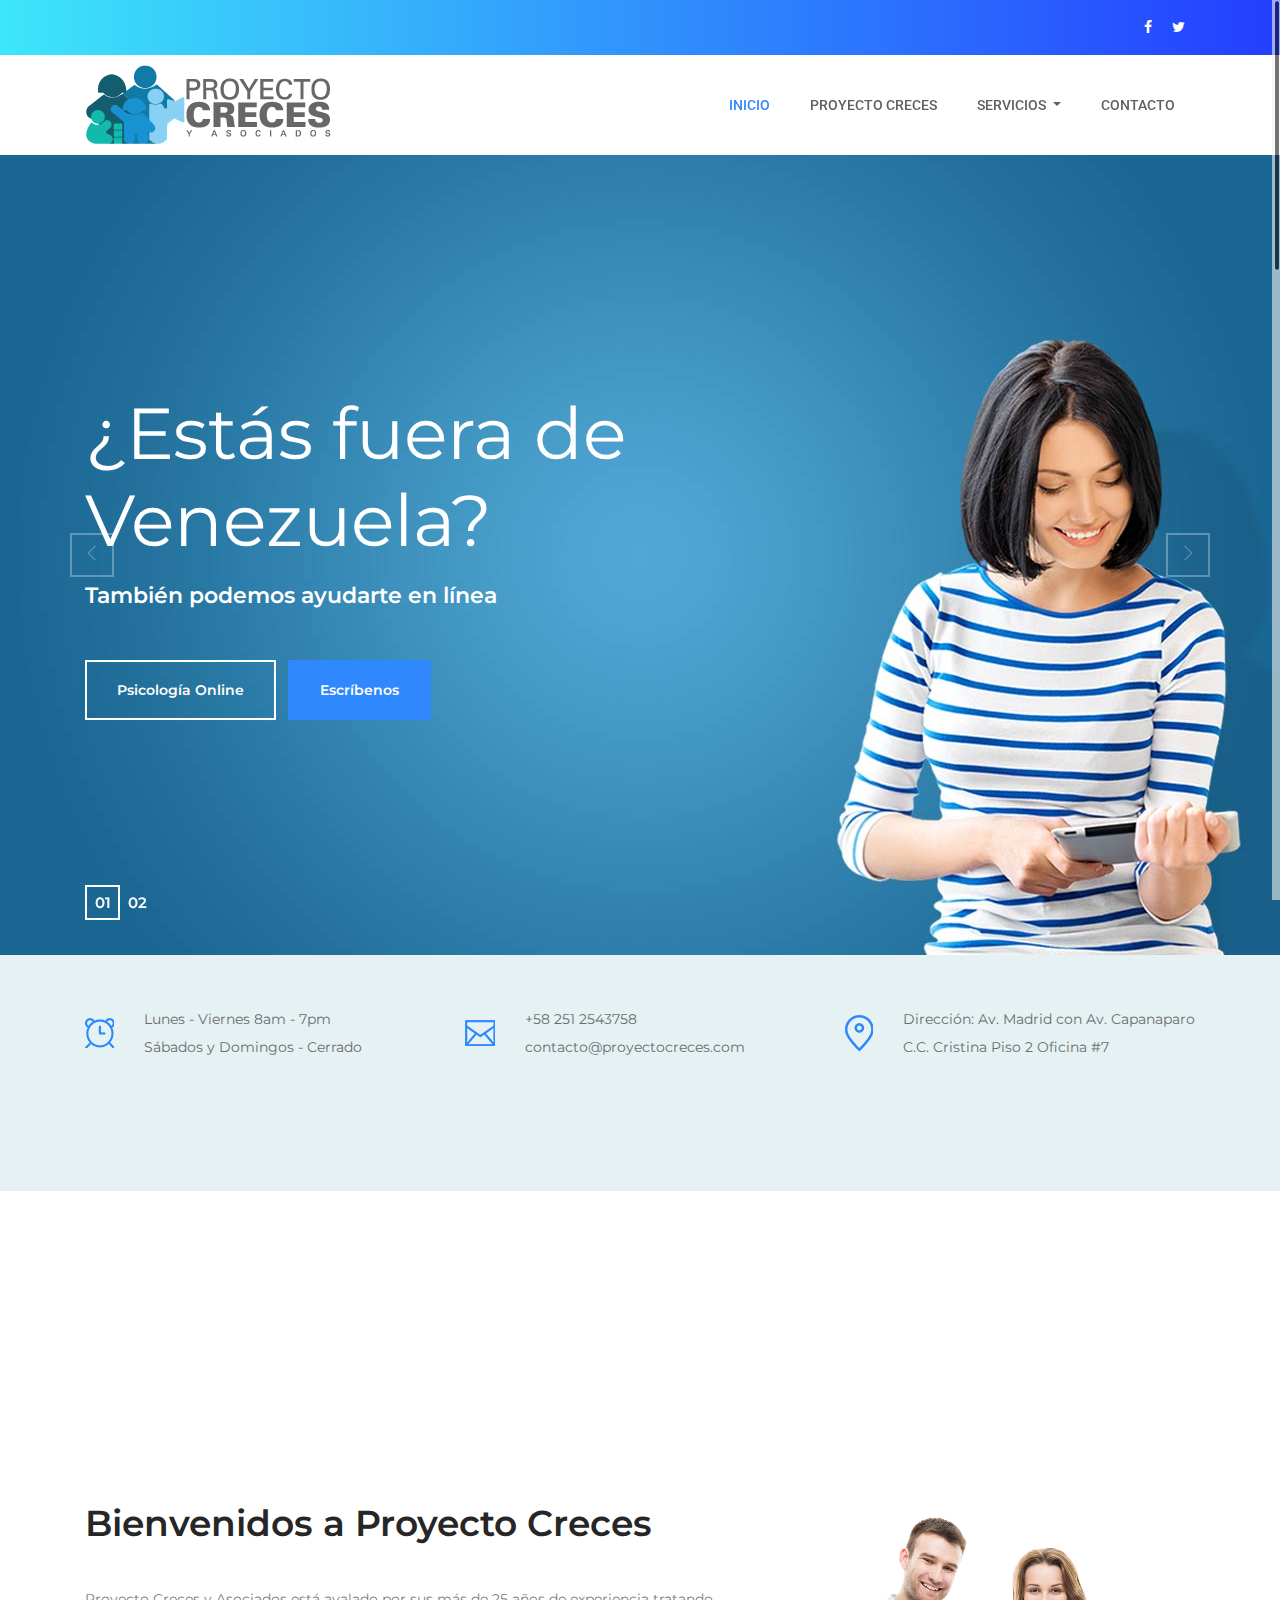
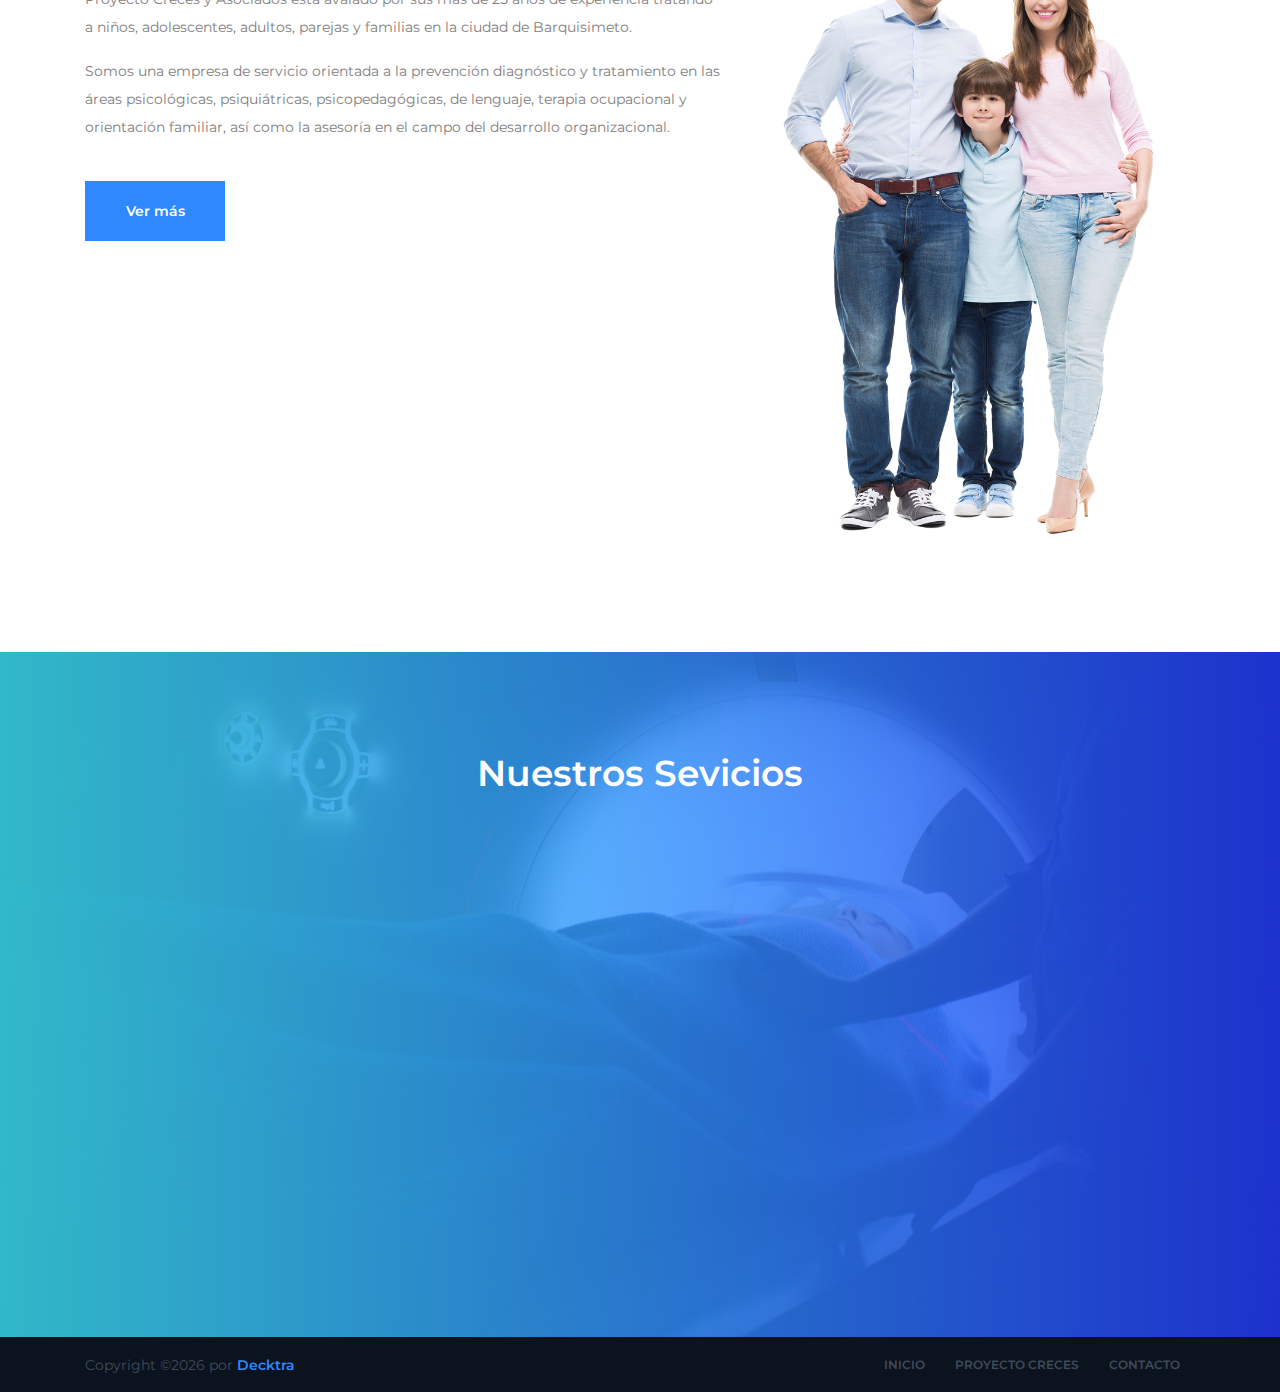
<file: index.html>
<!DOCTYPE html>
<html lang="en">

<head>
    <meta charset="UTF-8">
    <meta name="description" content="">
    <meta http-equiv="X-UA-Compatible" content="IE=edge">
    <meta name="viewport" content="width=device-width, initial-scale=1, shrink-to-fit=no">

    <!-- Title  -->
    <title>Proyecto Creces</title>

    <!-- Favicon  -->
    <link rel="icon" href="img/core-img/favicon.ico">

    <!-- Core Style CSS -->
    <link rel="stylesheet" href="css/core-style.css">
    <link rel="stylesheet" href="style.css">

    <!-- Responsive CSS -->
    <link rel="stylesheet" href="css/responsive.css">

</head>
<!-- Google tag (gtag.js) -->
<script async src="https://www.googletagmanager.com/gtag/js?id=G-HLS7JD5H94"></script>
<script>
  window.dataLayer = window.dataLayer || [];
  function gtag(){dataLayer.push(arguments);}
  gtag('js', new Date());

  gtag('config', 'G-HLS7JD5H94');
</script>

<body>
    <!-- Preloader -->
    <div id="preloader">
        <div class="medica-load"></div>
        <img src="img/core-img/plus.png" alt="logo">
    </div>

    <!-- ***** Header Area Start ***** -->
    <header class="header-area">
        <!-- Top Header Area -->
        <div class="top-header-area gradient-background">
            <div class="container h-100">
                <div class="row h-100">
                    <div class="col-12 h-100">
                        <div class="h-100 d-md-flex justify-content-between align-items-center">
                            <div class="top-header-social-info">
                            </div>
                            <div class="top-header-menu">
                                <nav class="top-menu">
                                    <ul>
                                        <li><a href="https://www.facebook.com/proyectocreces" data-toggle="tooltip" data-placement="left" title="Facebook"><i class="fa fa-facebook" aria-hidden="true"></i></a></li>
                                        <li><a href="https://twitter.com/proyectocreces" data-toggle="tooltip" data-placement="left" title="Twitter"><i class="fa fa-twitter" aria-hidden="true"></i></a></li>
                                    </ul>
                                </nav>
                            </div>
                        </div>
                    </div>
                </div>
            </div>
        </div>
        <!-- Main Header Area -->
        <div class="main-header-area" id="stickyHeader">
            <div class="container h-100">
                <div class="row h-100 align-items-center">
                    <div class="col-12 h-100">
                        <div class="main-menu h-100">
                            <nav class="navbar h-100 navbar-expand-lg">
                                <!-- Logo Area  -->
                                <a class="navbar-brand" href="index.html"><img src="img/core-img/logo.png" alt="Logo"></a>

                                <button class="navbar-toggler" type="button" data-toggle="collapse" data-target="#medicaMenu" aria-controls="medicaMenu" aria-expanded="false" aria-label="Toggle navigation"><i class="fa fa-bars"></i> Menu</button>

                                <div class="collapse navbar-collapse" id="medicaMenu">
                                    <!-- Menu Area -->
                                    <ul class="navbar-nav ml-auto">
                                        <li class="nav-item active">
                                            <a class="nav-link" href="index.html">Inicio</a>
                                        </li>
                                        <li class="nav-item">
                                            <a class="nav-link" href="proyecto_creces.html">Proyecto Creces</a>
                                        </li>
                                        <li class="nav-item dropdown">
                                            <a class="nav-link dropdown-toggle" href="#" id="navbarDropdown" role="button" data-toggle="dropdown" aria-haspopup="true" aria-expanded="false">Servicios <span class="sr-only">(current)</span></a>
                                            <div class="dropdown-menu" aria-labelledby="navbarDropdown">
                                                <a class="dropdown-item" href="gestalt.html">Formacion Gestalt</a>
                                                <a class="dropdown-item" href="psiquiatria.html">Psiquiatría</a>
                                                <a class="dropdown-item" href="psicologia_infantil.html">Psicología infantil</a>
                                                <a class="dropdown-item" href="psicologia_adultos.html">Psicología para adultos y para parejas</a>
                                                <a class="dropdown-item" href="psicologia_adolescentes.html">Psicología para Adolescentes</a>
                                                <a class="dropdown-item" href="psicopedagogia.html">Psicopedagogía</a>
                                                <a class="dropdown-item" href="programas_niños.html">Programas para niños</a>
                                                
                                                <a class="dropdown-item" href="terapia_lenguaje.html">Terapia de Lenguaje</a>
                                                <a class="dropdown-item" href="citas_distancia.html">Citas a distancia</a>
                                                <a class="dropdown-item" href="terapia_juego.html">Terapia de Juego</a>
                                            </div>
                                        </li>
                                        <li class="nav-item">
                                            <a class="nav-link" href="contacto.html">Contacto</a>
                                        </li>
                                    </ul>
                                </div>
                            </nav>
                        </div>
                    </div>
                </div>
            </div>
        </div>
    </header>
    <!-- ***** Header Area End ***** -->

    <!-- ***** Hero Area Start ***** -->
    <section class="hero-area">
        <div class="hero-slides owl-carousel">
            <!-- Single Hero Slide -->
            <div class="single-hero-slide height-800 bg-img" style="background-image: url(img/bg-img/pedro.jpg);">
                <div class="container h-100">
                    <div class="row h-100 align-items-center">
                        <div class="col-12">
                            <div class="hero-slides-content">
                                <h2 data-animation="fadeInUp" data-delay="100ms">¿Estás fuera de<br>Venezuela?</h2>
                                <h5 data-animation="fadeInUp" data-delay="400ms">También podemos ayudarte en línea</h5>
                                <div class="slide-btn-group mt-50" data-animation="fadeInUp" data-delay="700ms">
                                    <a href="citas_distancia.html" class="btn medica-btn">Psicología Online</a>
                                    <a href="citas_distancia.html" class="btn medica-btn ml-2 btn-2">Escríbenos</a>
                                </div>
                            </div>
                        </div>
                    </div>
                </div>
            </div>
            <!-- Single Hero Slide -->
            <div class="single-hero-slide height-800 bg-img" style="background-image: url(img/bg-img/email.jpg);">
                <div class="container h-100">
                    <div class="row h-100 align-items-center">
                        <div class="col-12">
                            <div class="hero-slides-content">
                                <h2 data-animation="fadeInUp" data-delay="100ms">Apuntate a nuestra <br>lista de correos</h2>
                                <h5 data-animation="fadeInUp" data-delay="400ms">Recibe toda la información</h5>
                                <div class="slide-btn-group mt-50" data-animation="fadeInUp" data-delay="700ms">
                                    <a href="https://www.facebook.com/proyectocreces/app/?sk=app_100265896690345" class="btn medica-btn">Concocer talleres</a>
                                    <a href="https://www.facebook.com/proyectocreces/app/?sk=app_100265896690345" class="btn medica-btn ml-2 btn-2">Apuntarme</a>
                                </div>
                            </div>
                        </div>
                    </div>
                </div>
            </div>
        </div>
    </section>
    <!-- ***** Hero Area End ***** -->

    <!-- ***** Contact Info Area Start ***** -->
    <div class="medica-contact-info-area">
        <div class="container">
            <div class="row align-items-center justify-content-center">
                <div class="col-12 col-md-6 col-lg-4">
                    <div class="single-contact-info d-flex align-items-center">
                        <div class="contact-icon mr-30">
                            <img src="img/icons/alarm-clock.png" alt="">
                        </div>
                        <div class="contact-meta">
                            <p>Lunes - Viernes 8am - 7pm <br> Sábados y Domingos - Cerrado</p>
                        </div>
                    </div>
                </div>
                <div class="col-12 col-md-6 col-lg-4">
                    <div class="single-contact-info d-flex align-items-center">
                        <div class="contact-icon mr-30">
                            <img src="img/icons/envelope.png" alt="">
                        </div>
                        <div class="contact-meta">
                            <p>+58 251 2543758 <br> contacto@proyectocreces.com</p>
                        </div>
                    </div>
                </div>
                <div class="col-12 col-md-6 col-lg-4">
                    <div class="single-contact-info d-flex align-items-center">
                        <div class="contact-icon mr-30">
                            <img src="img/icons/map-pin.png" alt="">
                        </div>
                        <div class="contact-meta">
                            <p>Dirección: Av. Madrid con Av. Capanaparo <br> C.C. Cristina Piso 2 Oficina #7</p>
                        </div>
                    </div>
                </div>
            </div>
        </div>
    </div>
    <!-- ***** Contact Info Area End ***** -->

    <!-- ***** About Us Area Start ***** -->
    <section class="medica-about-us-area">
        <!-- Card Area -->
        <div class="medica-card-area">
            <div class="container">
                <div class="row no-gutters">
                    <div class="col-12 col-md-6 col-lg-4">
                        <div class="medica-emergency-card wow fadeInUp" data-wow-delay="0.2s">
                            <h5>Salud Mental</h5>
                            <h4></h4>
                            <p>Cuidar la salud mental es tan importante como cuidar la salud del cuerpo.</p>
                        </div>
                    </div>
                    <div class="col-12 col-md-6 col-lg-4">
                        <div class="medica-doctors-card wow fadeInUp" data-wow-delay="0.4s">
                            <h5>Trastornos</h5>
                            <p>Muchos de los trastornos psicológicos, de aprendizaje y familiares podrían evitarse si buscamos la ayuda psicológica pertinente.</p>
                        </div>
                    </div>
                    <div class="col-12 col-lg-4">
                        <div class="medica-appointment-card wow fadeInUp" data-wow-delay="0.6s">
                            <h5>Sufrimiento</h5>
                            <p style="color:white">El sufrimiento de un trastorno psicológico no es exclusivo del que lo padece, pareja, padres, familiares, amigos, maestros sufren también lo padecen.</p>
                        </div>
                    </div>
                </div>
            </div>
        </div>
        <!-- About Contact -->
        <div class="medica-about-content section_padding_100">
            <div class="container">
                <div class="row">
                    <div class="col-12 col-lg-7">
                        <div class="medica-about-text">
                            <h2>Bienvenidos a Proyecto Creces</h2>
                            <p>Proyecto Creces y Asociados está avalado por sus más de 25 años de experiencia tratando a niños, adolescentes, adultos, parejas y familias en la ciudad de Barquisimeto.</p>
                            <p>Somos una empresa de servicio orientada a la prevención diagnóstico y tratamiento en las áreas psicológicas, psiquiátricas, psicopedagógicas, de lenguaje, terapia ocupacional y orientación familiar, así como la asesoría en el campo del desarrollo organizacional.</p>

                            <a href="#" class="btn medica-btn btn-2">Ver más</a>
                        </div>
                    </div>
                    <div class="col-12 col-lg-5">
                        <div class="medica-about-thumbnail">
                            <img src="img/bg-img/familia.png" alt="">
                        </div>
                    </div>
                </div>
            </div>
        </div>
    </section>
    <!-- ***** About Us Area End ***** -->

    <!-- ***** Services Area Start ***** -->
    <section class="medica-services-area section_padding_100 bg-img gradient-background-overlay" style="background-image: url(img/bg-img/service.jpg);">
        <div class="container">
            <div class="row">
                <div class="col-12">
                    <div class="section_heading white-heading">
                        <h2>Nuestros Sevicios</h2>
                    </div>
                </div>
            </div>

            <div class="row">
                <div class="col-12 col-sm-6 col-lg-3">
                    <div class="single-service-area wow fadeInUp" data-wow-delay="0.2s">
                        <h5>Terapias</h5>
                        <p>Desde sus inicios los objetivos del centro han dado respuesta al ámbito psicológico. Actualmente también presta servicios de psiquiatría, psicopedagogía, terapia de lenguaje, entre otros.</p>
                    </div>
                </div>
                <div class="col-12 col-sm-6 col-lg-3">
                    <div class="single-service-area wow fadeInUp" data-wow-delay="0.3s">
                        <h5>Cursos</h5>
                        <p>Adicionalmente ofrecemos formación en Terapia Gestalt, Psicoterapia Infantil (Terapia de Juego), diferentes e inovadores programas para niños, cursos para padres, parejas, entre otros.</p>
                    </div>
                </div>
                <div class="col-12 col-sm-6 col-lg-3">
                    <div class="single-service-area wow fadeInUp" data-wow-delay="0.4s">
                        <h5>Online</h5>
                        <p>Adaptándonos a los nuevos tiempos, hemos implementado plataformas para el manejo de las inscripciones en nuestros cursos, como gestalt.proyectocreces.com y mieduplus.com.ve</p>
                    </div>
                </div>
                <div class="col-12 col-sm-6 col-lg-3">
                    <div class="single-service-area wow fadeInUp" data-wow-delay="0.5s">
                        <h5>Planes Vacacionales</h5>
                        <p>En época vacacional nuestros programas se adaptan para ofrecer una propuesta innovadora para padres y niños. También ha sido una oportunidad para que el resto del año acompañemos a estas familias.</p>
                    </div>
                </div>
                <div class="col-12 text-center wow fadeInUp" data-wow-delay="0.9s">
                    <a href="#" class="btn medica-btn">Ver todos los Servicios</a>
                </div>
            </div>
        </div>
    </section>
    <!-- ***** Services Area End ***** -->

    <!-- ***** Footer Area Start ***** -->
    <footer class="footer-area">
        <!-- Bottom Footer Area -->
        <div class="bottom-footer-area">
            <div class="container h-100">
                <div class="row h-100">
                    <div class="col-12 h-100">
                        <div class="bottom-footer-content h-100 d-md-flex align-items-center justify-content-between">
                            <!-- Copywrite Text -->
                            <div class="copywrite-text">
                                <p>
Copyright &copy;<script>document.write(new Date().getFullYear());</script> por <a href="https://decktra.com" target="_blank">Decktra</a>

</p>
                            </div>
                            <!-- Footer Menu -->
                            <div class="footer-menu">
                                <nav>
                                    <ul>
                                        <li><a href="index.html">Inicio</a></li>
                                        <li><a href="proyecto_creces.html">Proyecto Creces</a></li>
                                        <li><a href="contacto.html">Contacto</a></li>
                                    </ul>
                                </nav>
                            </div>
                        </div>
                    </div>
                </div>
            </div>
        </div>
    </footer>
    <!-- ***** Footer Area End ***** -->

    <!-- jQuery (Necessary for All JavaScript Plugins) -->
    <script src="js/jquery/jquery-2.2.4.min.js"></script>
    <!-- Popper js -->
    <script src="js/popper.min.js"></script>
    <!-- Bootstrap js -->
    <script src="js/bootstrap.min.js"></script>
    <!-- Plugins js -->
    <script src="js/plugins.js"></script>
    <!-- Active js -->
    <script src="js/active.js"></script>

</body>

</html>
</file>
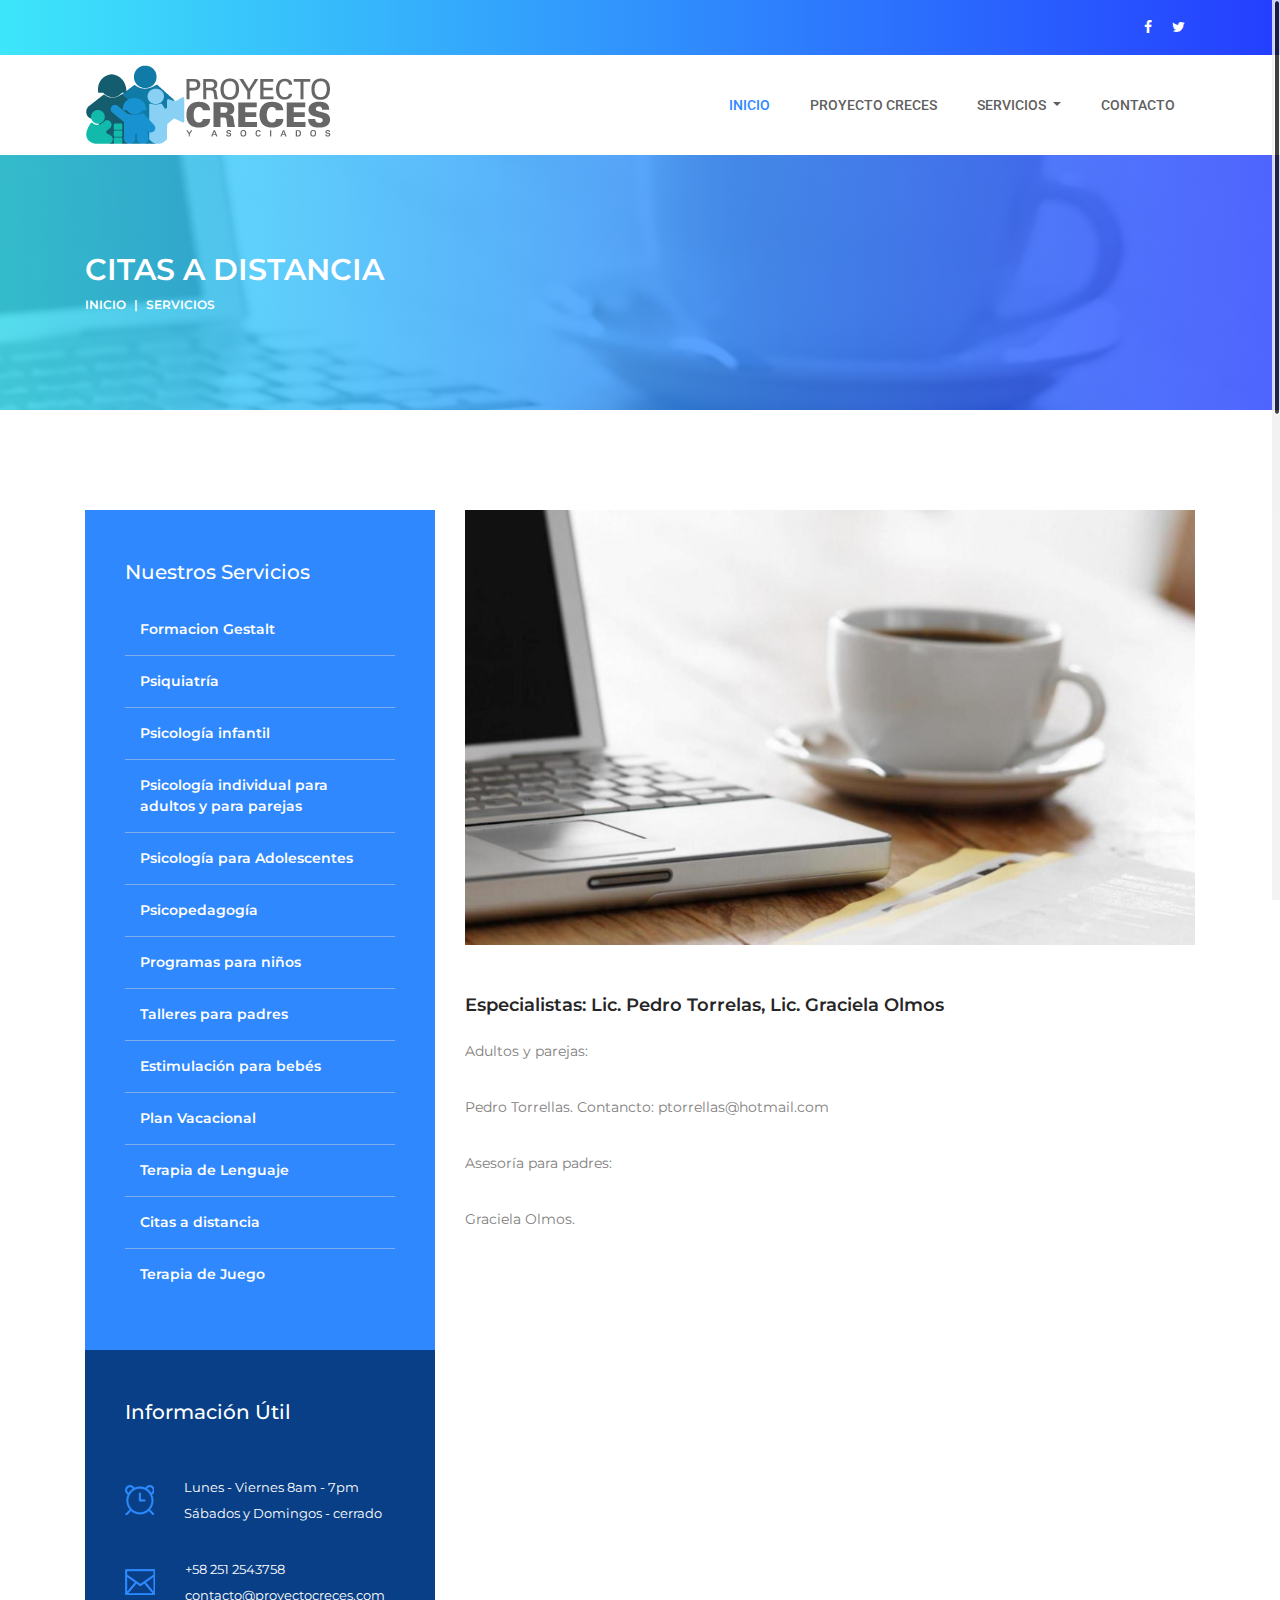
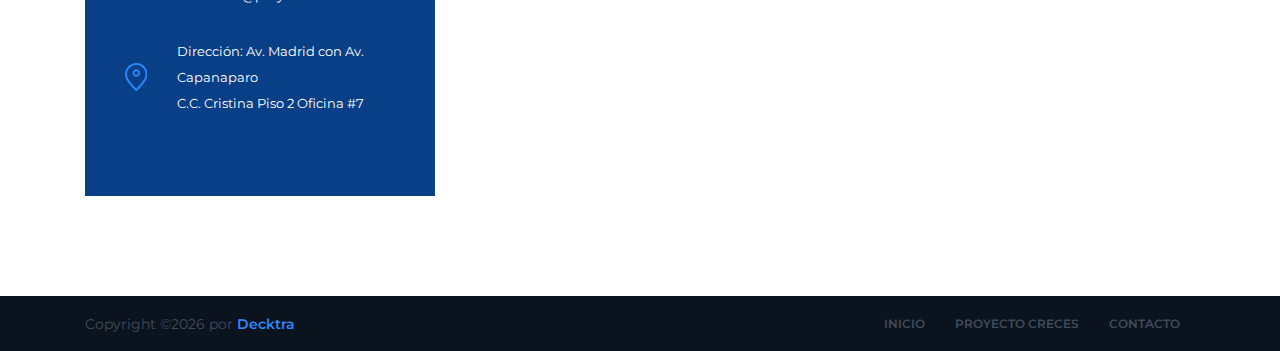
<file: citas_distancia.html>
<!DOCTYPE html>
<html lang="en">

<head>
    <meta charset="UTF-8">
    <meta name="description" content="">
    <meta http-equiv="X-UA-Compatible" content="IE=edge">
    <meta name="viewport" content="width=device-width, initial-scale=1, shrink-to-fit=no">
    <!-- The above 4 meta tags *must* come first in the head; any other head content must come *after* these tags -->

    <!-- Title  -->
    <title>Proyecto Creces</title>

    <!-- Favicon  -->
    <link rel="icon" href="img/core-img/favicon.ico">

    <!-- Core Style CSS -->
    <link rel="stylesheet" href="css/core-style.css">
    <link rel="stylesheet" href="style.css">

    <!-- Responsive CSS -->
    <link rel="stylesheet" href="css/responsive.css">

</head>
<!-- Google tag (gtag.js) -->
<script async src="https://www.googletagmanager.com/gtag/js?id=G-HLS7JD5H94"></script>
<script>
  window.dataLayer = window.dataLayer || [];
  function gtag(){dataLayer.push(arguments);}
  gtag('js', new Date());

  gtag('config', 'G-HLS7JD5H94');
</script>

<body>
    <!-- Preloader -->
    <div id="preloader">
        <div class="medica-load"></div>
        <img src="img/core-img/plus.png" alt="logo">
    </div>

    <!-- ***** Header Area Start ***** -->
    <header class="header-area">
        <!-- Top Header Area -->
        <div class="top-header-area gradient-background">
            <div class="container h-100">
                <div class="row h-100">
                    <div class="col-12 h-100">
                        <div class="h-100 d-md-flex justify-content-between align-items-center">
                            <div class="top-header-social-info">
                            </div>
                            <div class="top-header-menu">
                                <nav class="top-menu">
                                    <ul>
                                        <li><a href="#" data-toggle="tooltip" data-placement="left" title="Facebook"><i class="fa fa-facebook" aria-hidden="true"></i></a></li>
                                        <li><a href="#" data-toggle="tooltip" data-placement="left" title="Twitter"><i class="fa fa-twitter" aria-hidden="true"></i></a></li>
                                    </ul>
                                </nav>
                            </div>
                        </div>
                    </div>
                </div>
            </div>
        </div>
        <!-- Main Header Area -->
        <div class="main-header-area" id="stickyHeader">
            <div class="container h-100">
                <div class="row h-100 align-items-center">
                    <div class="col-12 h-100">
                        <div class="main-menu h-100">
                            <nav class="navbar h-100 navbar-expand-lg">
                                <!-- Logo Area  -->
                                <a class="navbar-brand" href="index.html"><img src="img/core-img/logo.png" alt="Logo"></a>

                                <button class="navbar-toggler" type="button" data-toggle="collapse" data-target="#medicaMenu" aria-controls="medicaMenu" aria-expanded="false" aria-label="Toggle navigation"><i class="fa fa-bars"></i> Menu</button>

                                <div class="collapse navbar-collapse" id="medicaMenu">
                                    <!-- Menu Area -->
                                    <ul class="navbar-nav ml-auto">
                                        <li class="nav-item active">
                                            <a class="nav-link" href="index.html">Inicio</a>
                                        </li>
                                        <li class="nav-item">
                                            <a class="nav-link" href="proyecto_creces.html">Proyecto Creces</a>
                                        </li>
                                        <li class="nav-item dropdown">
                                            <a class="nav-link dropdown-toggle" href="#" id="navbarDropdown" role="button" data-toggle="dropdown" aria-haspopup="true" aria-expanded="false">Servicios <span class="sr-only">(current)</span></a>
                                            <div class="dropdown-menu" aria-labelledby="navbarDropdown">
                                                <a class="dropdown-item" href="gestalt.html">Formacion Gestalt</a>
                                                <a class="dropdown-item" href="psiquiatria.html">Psiquiatría</a>
                                                <a class="dropdown-item" href="psicologia_infantil.html">Psicología infantil</a>
                                                <a class="dropdown-item" href="psicologia_adultos.html">Psicología para adultos y para parejas</a>
                                                <a class="dropdown-item" href="psicologia_adolescentes.html">Psicología para Adolescentes</a>
                                                <a class="dropdown-item" href="psicopedagogia.html">Psicopedagogía</a>
                                                <a class="dropdown-item" href="programas_niños.html">Programas para niños</a>
                                                
                                                <a class="dropdown-item" href="terapia_lenguaje.html">Terapia de Lenguaje</a>
                                                <a class="dropdown-item" href="citas_distancia.html">Citas a distancia</a>
                                                <a class="dropdown-item" href="terapia_juego.html">Terapia de Juego</a>
                                            </div>
                                        </li>
                                        <li class="nav-item">
                                            <a class="nav-link" href="contacto.html">Contacto</a>
                                        </li>
                                    </ul>
                                </div>
                            </nav>
                        </div>
                    </div>
                </div>
            </div>
        </div>
    </header>
    <!-- ***** Header Area End ***** -->

    <section class="breadcumb-area bg-img gradient-background-overlay" style="background-image: url(img/services/distancia.jpg);">
        <div class="container h-100">
            <div class="row h-100 align-items-center">
                <div class="col-12">
                    <div class="breadcumb-content">
                        <!-- Title -->
                        <h3 class="breadcumb-title">Citas a distancia</h3>
                        <!-- Breadcumb -->
                        <nav aria-label="breadcrumb">
                            <ol class="breadcrumb">
                                <li class="breadcrumb-item"><a href="/">Inicio</a></li>
                                <li class="breadcrumb-item active" aria-current="page">Servicios</li>
                            </ol>
                        </nav>
                    </div>
                </div>
            </div>
        </div>
    </section>


    <section class="medica-services-area section_padding_100">
        <div class="container">
            <div class="row">
                <div class="col-12 col-md-6 col-lg-4">
                    <div class="medica-services-sidebar-area">
                        <!-- Medica Doctors Card -->
                        <div class="medica-department-card">
                            <h5>Nuestros Servicios</h5>
                            <ul class="department-menu">
                                <li><a href="gestalt.html">Formacion Gestalt</a></li>
                                <li><a href="psiquiatria.html">Psiquiatría</a></li>
                                <li><a href="psicologia_infatil.html">Psicología infantil</a></li>
                                <li><a href="psicologia_adultos.html">Psicología individual para adultos y para parejas</a></li>
                                <li><a href="psicologia_adolescentes.html">Psicología para Adolescentes</a></li>
                                <li><a href="psicopedagogia.html">Psicopedagogía</a></li>
                                <li><a href="programas_niños.html">Programas para niños</a></li>
                                <li><a href="talleres_padres.html">Talleres para padres</a></li>
                                <li><a href="estimulacion_bebes.html">Estimulación para bebés</a></li>
                                <li><a href="plan_vacacional.html">Plan Vacacional</a></li>
                                <li><a href="terapia_lenguaje.html">Terapia de Lenguaje</a></li>
                                <li><a href="citas_distancia.html">Citas a distancia</a></li>
                                <li><a href="terapia_juego.html">Terapia de Juego</a></li>
                            </ul>
                        </div>
                        <!-- Medica Appointment Card -->
                        <div class="medica-contact-card">
                            <h5>Información Útil</h5>
                            <div class="mt-50"></div>
                            <div class="single-contact-info d-flex align-items-center">
                                <div class="contact-icon mr-30">
                                    <img src="img/icons/alarm-clock.png" alt="">
                                </div>
                                <div class="contact-meta">
                                    <p>Lunes - Viernes 8am - 7pm <br> Sábados y Domingos - cerrado</p>
                                </div>
                            </div>
                            <div class="single-contact-info d-flex align-items-center">
                                <div class="contact-icon mr-30">
                                    <img src="img/icons/envelope.png" alt="">
                                </div>
                                <div class="contact-meta">
                                    <p>+58 251 2543758  <br> contacto@proyectocreces.com</p>
                                </div>
                            </div>
                            <div class="single-contact-info d-flex align-items-center">
                                <div class="contact-icon mr-30">
                                    <img src="img/icons/map-pin.png" alt="">
                                </div>
                                <div class="contact-meta">
                                    <p>Dirección: Av. Madrid con Av. Capanaparo <br> C.C. Cristina Piso 2 Oficina #7</p>
                                </div>
                            </div>
                        </div>
                    </div>
                </div>

                <div class="col-12 col-md-6 col-lg-8">
                    <div class="all-services">
                        <div class="row">
                            <!-- Single Service -->
                            <div class="col-12">
                                <div class="single-service">
                                    <img src="img/services/distancia.jpg" alt="">
                                    <h5>Especialistas: Lic. Pedro Torrelas, Lic. Graciela Olmos</h5>
                                    <p>Adultos y parejas:<br><br>
                                     Pedro Torrellas. Contancto: ptorrellas@hotmail.com<br><br>
                                     Asesoría para padres:<br><br>
                                     Graciela Olmos.<br><br>
                                        </p>
                                </div>
                            </div>
                        </div>
                    </div>
                </div>
            </div>
        </div>
    </section>
    
    <!-- ***** Footer Area Start ***** -->
    <footer class="footer-area">
        <!-- Bottom Footer Area -->
        <div class="bottom-footer-area">
            <div class="container h-100">
                <div class="row h-100">
                    <div class="col-12 h-100">
                        <div class="bottom-footer-content h-100 d-md-flex align-items-center justify-content-between">
                            <!-- Copywrite Text -->
                            <div class="copywrite-text">
                                <p><!-- Link back to Colorlib can't be removed. Template is licensed under CC BY 3.0. -->
Copyright &copy;<script>document.write(new Date().getFullYear());</script> por <a href="https://decktra.com" target="_blank">Decktra</a>
<!-- Link back to Colorlib can't be removed. Template is licensed under CC BY 3.0. -->
</p>
                            </div>
                            <!-- Footer Menu -->
                            <div class="footer-menu">
                                <nav>
                                    <ul>
                                        <li><a href="index.html">Inicio</a></li>
                                        <li><a href="proyecto_creces.html">Proyecto Creces</a></li>
                                        <li><a href="contacto.html">Contacto</a></li>
                                    </ul>
                                </nav>
                            </div>
                        </div>
                    </div>
                </div>
            </div>
        </div>
    </footer>
    <!-- ***** Footer Area End ***** -->

    <!-- jQuery (Necessary for All JavaScript Plugins) -->
    <script src="js/jquery/jquery-2.2.4.min.js"></script>
    <!-- Popper js -->
    <script src="js/popper.min.js"></script>
    <!-- Bootstrap js -->
    <script src="js/bootstrap.min.js"></script>
    <!-- Plugins js -->
    <script src="js/plugins.js"></script>
    <!-- Active js -->
    <script src="js/active.js"></script>

</body>

</html>
</file>
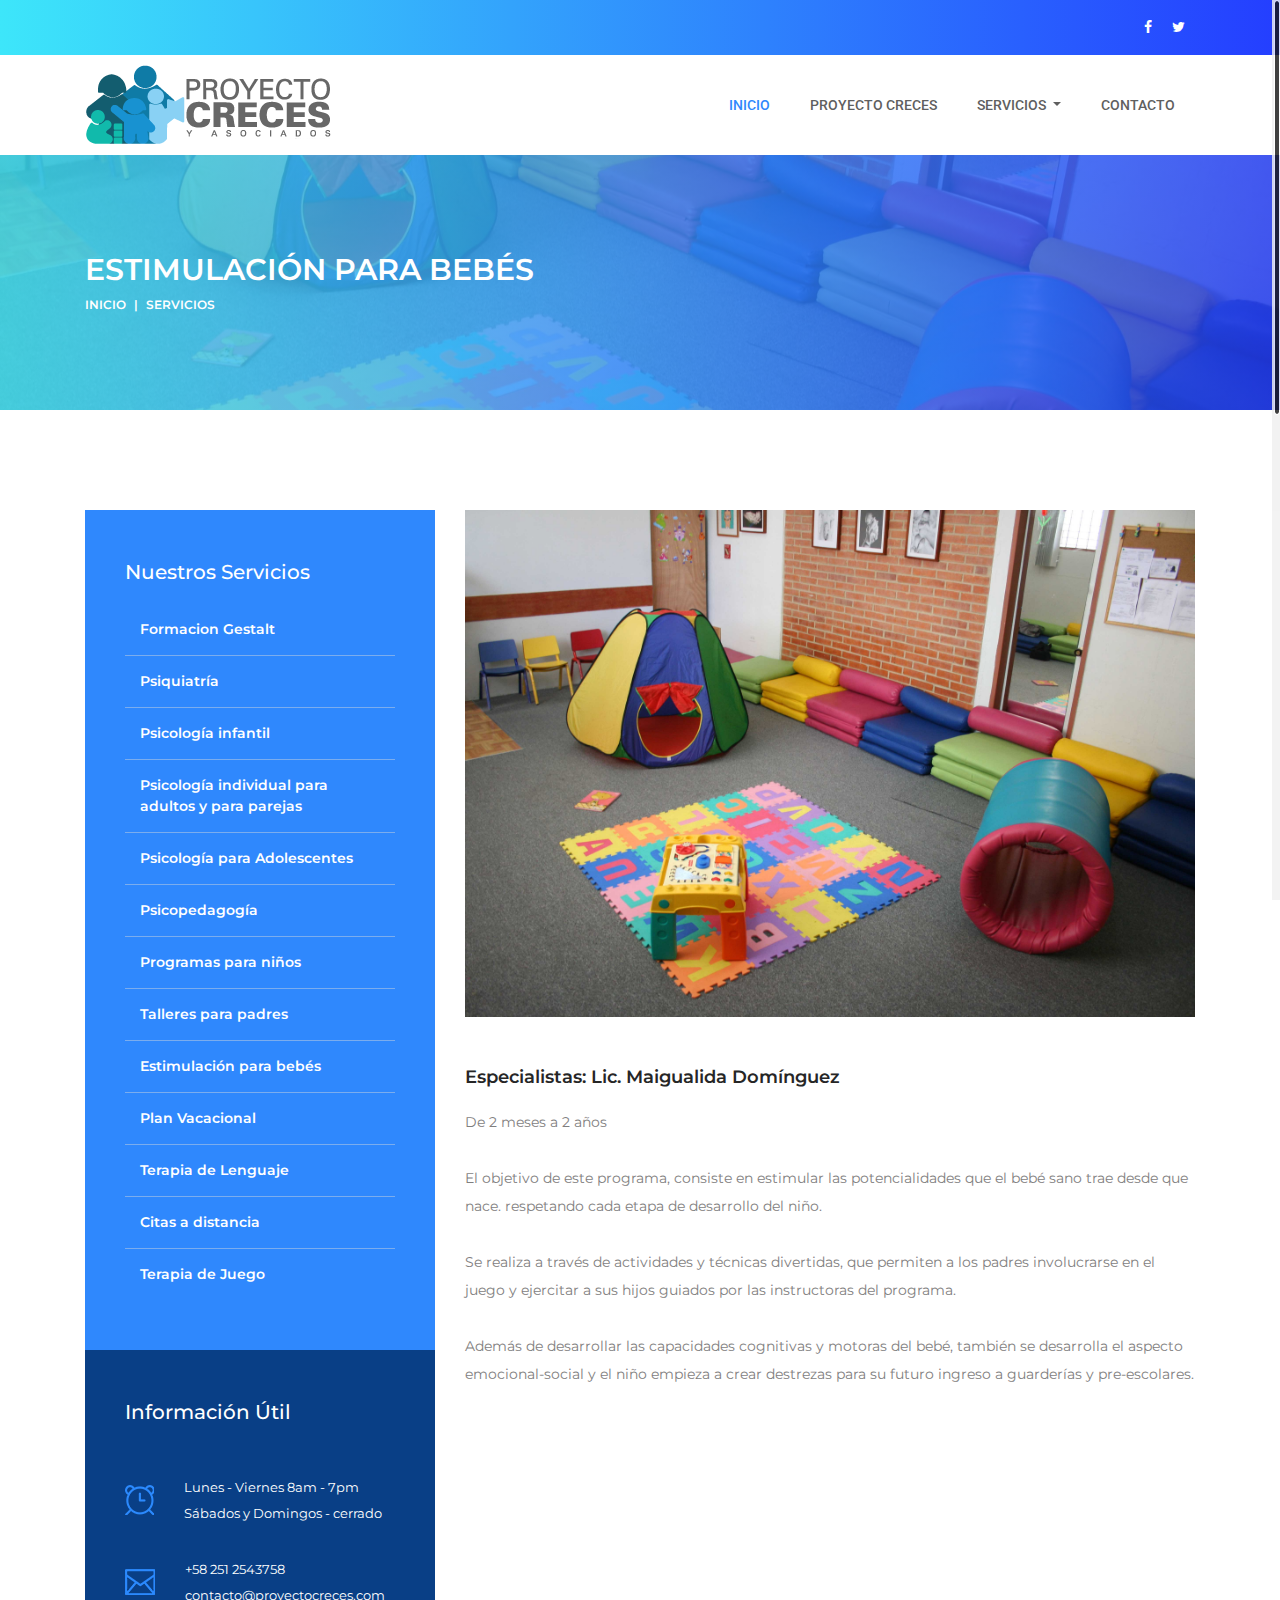
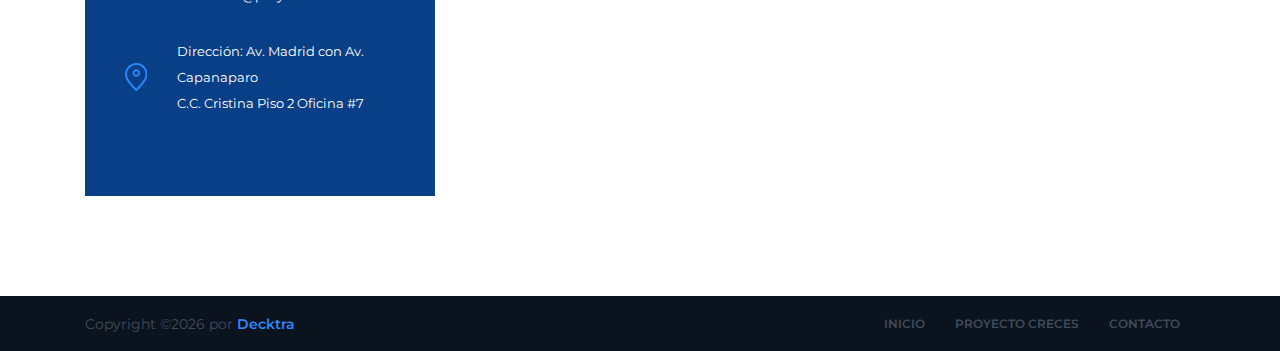
<file: estimulacion_bebes.html>
<!DOCTYPE html>
<html lang="en">

<head>
    <meta charset="UTF-8">
    <meta name="description" content="">
    <meta http-equiv="X-UA-Compatible" content="IE=edge">
    <meta name="viewport" content="width=device-width, initial-scale=1, shrink-to-fit=no">
    <!-- The above 4 meta tags *must* come first in the head; any other head content must come *after* these tags -->

    <!-- Title  -->
    <title>Proyecto Creces</title>

    <!-- Favicon  -->
    <link rel="icon" href="img/core-img/favicon.ico">

    <!-- Core Style CSS -->
    <link rel="stylesheet" href="css/core-style.css">
    <link rel="stylesheet" href="style.css">

    <!-- Responsive CSS -->
    <link rel="stylesheet" href="css/responsive.css">

</head>
<!-- Google tag (gtag.js) -->
<script async src="https://www.googletagmanager.com/gtag/js?id=G-HLS7JD5H94"></script>
<script>
  window.dataLayer = window.dataLayer || [];
  function gtag(){dataLayer.push(arguments);}
  gtag('js', new Date());

  gtag('config', 'G-HLS7JD5H94');
</script>

<body>
    <!-- Preloader -->
    <div id="preloader">
        <div class="medica-load"></div>
        <img src="img/core-img/plus.png" alt="logo">
    </div>

    <!-- ***** Header Area Start ***** -->
    <header class="header-area">
        <!-- Top Header Area -->
        <div class="top-header-area gradient-background">
            <div class="container h-100">
                <div class="row h-100">
                    <div class="col-12 h-100">
                        <div class="h-100 d-md-flex justify-content-between align-items-center">
                            <div class="top-header-social-info">
                            </div>
                            <div class="top-header-menu">
                                <nav class="top-menu">
                                    <ul>
                                        <li><a href="#" data-toggle="tooltip" data-placement="left" title="Facebook"><i class="fa fa-facebook" aria-hidden="true"></i></a></li>
                                        <li><a href="#" data-toggle="tooltip" data-placement="left" title="Twitter"><i class="fa fa-twitter" aria-hidden="true"></i></a></li>
                                    </ul>
                                </nav>
                            </div>
                        </div>
                    </div>
                </div>
            </div>
        </div>
        <!-- Main Header Area -->
        <div class="main-header-area" id="stickyHeader">
            <div class="container h-100">
                <div class="row h-100 align-items-center">
                    <div class="col-12 h-100">
                        <div class="main-menu h-100">
                            <nav class="navbar h-100 navbar-expand-lg">
                                <!-- Logo Area  -->
                                <a class="navbar-brand" href="index.html"><img src="img/core-img/logo.png" alt="Logo"></a>

                                <button class="navbar-toggler" type="button" data-toggle="collapse" data-target="#medicaMenu" aria-controls="medicaMenu" aria-expanded="false" aria-label="Toggle navigation"><i class="fa fa-bars"></i> Menu</button>

                                <div class="collapse navbar-collapse" id="medicaMenu">
                                    <!-- Menu Area -->
                                    <ul class="navbar-nav ml-auto">
                                        <li class="nav-item active">
                                            <a class="nav-link" href="index.html">Inicio</a>
                                        </li>
                                        <li class="nav-item">
                                            <a class="nav-link" href="proyecto_creces.html">Proyecto Creces</a>
                                        </li>
                                        <li class="nav-item dropdown">
                                            <a class="nav-link dropdown-toggle" href="#" id="navbarDropdown" role="button" data-toggle="dropdown" aria-haspopup="true" aria-expanded="false">Servicios <span class="sr-only">(current)</span></a>
                                            <div class="dropdown-menu" aria-labelledby="navbarDropdown">
                                                <a class="dropdown-item" href="gestalt.html">Formacion Gestalt</a>
                                                <a class="dropdown-item" href="psiquiatria.html">Psiquiatría</a>
                                                <a class="dropdown-item" href="psicologia_infantil.html">Psicología infantil</a>
                                                <a class="dropdown-item" href="psicologia_adultos.html">Psicología para adultos y para parejas</a>
                                                <a class="dropdown-item" href="psicologia_adolescentes.html">Psicología para Adolescentes</a>
                                                <a class="dropdown-item" href="psicopedagogia.html">Psicopedagogía</a>
                                                <a class="dropdown-item" href="programas_niños.html">Programas para niños</a>
                                                
                                                <a class="dropdown-item" href="terapia_lenguaje.html">Terapia de Lenguaje</a>
                                                <a class="dropdown-item" href="citas_distancia.html">Citas a distancia</a>
                                                <a class="dropdown-item" href="terapia_juego.html">Terapia de Juego</a>
                                            </div>
                                        </li>
                                        <li class="nav-item">
                                            <a class="nav-link" href="contacto.html">Contacto</a>
                                        </li>
                                    </ul>
                                </div>
                            </nav>
                        </div>
                    </div>
                </div>
            </div>
        </div>
    </header>
    <!-- ***** Header Area End ***** -->

    <section class="breadcumb-area bg-img gradient-background-overlay" style="background-image: url(img/services/estimulacion.jpg);">
        <div class="container h-100">
            <div class="row h-100 align-items-center">
                <div class="col-12">
                    <div class="breadcumb-content">
                        <!-- Title -->
                        <h3 class="breadcumb-title">Estimulación para bebés</h3>
                        <!-- Breadcumb -->
                        <nav aria-label="breadcrumb">
                            <ol class="breadcrumb">
                                <li class="breadcrumb-item"><a href="/">Inicio</a></li>
                                <li class="breadcrumb-item active" aria-current="page">Servicios</li>
                            </ol>
                        </nav>
                    </div>
                </div>
            </div>
        </div>
    </section>


    <section class="medica-services-area section_padding_100">
        <div class="container">
            <div class="row">
                <div class="col-12 col-md-6 col-lg-4">
                    <div class="medica-services-sidebar-area">
                        <!-- Medica Doctors Card -->
                        <div class="medica-department-card">
                            <h5>Nuestros Servicios</h5>
                            <ul class="department-menu">
                                <li><a href="gestalt.html">Formacion Gestalt</a></li>
                                <li><a href="psiquiatria.html">Psiquiatría</a></li>
                                <li><a href="psicologia_infatil.html">Psicología infantil</a></li>
                                <li><a href="psicologia_adultos.html">Psicología individual para adultos y para parejas</a></li>
                                <li><a href="psicologia_adolescentes.html">Psicología para Adolescentes</a></li>
                                <li><a href="psicopedagogia.html">Psicopedagogía</a></li>
                                <li><a href="programas_niños.html">Programas para niños</a></li>
                                <li><a href="talleres_padres.html">Talleres para padres</a></li>
                                <li><a href="estimulacion_bebes.html">Estimulación para bebés</a></li>
                                <li><a href="plan_vacacional.html">Plan Vacacional</a></li>
                                <li><a href="terapia_lenguaje.html">Terapia de Lenguaje</a></li>
                                <li><a href="citas_distancia.html">Citas a distancia</a></li>
                                <li><a href="terapia_juego.html">Terapia de Juego</a></li>
                            </ul>
                        </div>
                        <!-- Medica Appointment Card -->
                        <div class="medica-contact-card">
                            <h5>Información Útil</h5>
                            <div class="mt-50"></div>
                            <div class="single-contact-info d-flex align-items-center">
                                <div class="contact-icon mr-30">
                                    <img src="img/icons/alarm-clock.png" alt="">
                                </div>
                                <div class="contact-meta">
                                    <p>Lunes - Viernes 8am - 7pm <br> Sábados y Domingos - cerrado</p>
                                </div>
                            </div>
                            <div class="single-contact-info d-flex align-items-center">
                                <div class="contact-icon mr-30">
                                    <img src="img/icons/envelope.png" alt="">
                                </div>
                                <div class="contact-meta">
                                    <p>+58 251 2543758  <br> contacto@proyectocreces.com</p>
                                </div>
                            </div>
                            <div class="single-contact-info d-flex align-items-center">
                                <div class="contact-icon mr-30">
                                    <img src="img/icons/map-pin.png" alt="">
                                </div>
                                <div class="contact-meta">
                                    <p>Dirección: Av. Madrid con Av. Capanaparo <br> C.C. Cristina Piso 2 Oficina #7</p>
                                </div>
                            </div>
                        </div>
                    </div>
                </div>

                <div class="col-12 col-md-6 col-lg-8">
                    <div class="all-services">
                        <div class="row">
                            <!-- Single Service -->
                            <div class="col-12">
                                <div class="single-service">
                                    <img src="img/services/estimulacion.jpg" alt="">
                                    <h5>Especialistas: Lic. Maigualida Domínguez</h5>
                                    <p>De 2 meses a 2 años<br><br>
                                       El objetivo de este programa, consiste en estimular las potencialidades que el bebé sano trae desde que nace. respetando cada etapa de desarrollo del niño.<br><br>
                                        Se realiza a través de actividades y técnicas divertidas, que permiten a los padres involucrarse en el juego y ejercitar a sus hijos guiados por las instructoras del programa.<br><br>
                                        Además de desarrollar las capacidades cognitivas y motoras del bebé, también se desarrolla el aspecto emocional-social y el niño empieza a crear destrezas para su futuro ingreso a guarderías y pre-escolares.
                                        </p>
                                </div>
                            </div>
                        </div>
                    </div>
                </div>
            </div>
        </div>
    </section>
    
    <!-- ***** Footer Area Start ***** -->
    <footer class="footer-area">
        <!-- Bottom Footer Area -->
        <div class="bottom-footer-area">
            <div class="container h-100">
                <div class="row h-100">
                    <div class="col-12 h-100">
                        <div class="bottom-footer-content h-100 d-md-flex align-items-center justify-content-between">
                            <!-- Copywrite Text -->
                            <div class="copywrite-text">
                                <p><!-- Link back to Colorlib can't be removed. Template is licensed under CC BY 3.0. -->
Copyright &copy;<script>document.write(new Date().getFullYear());</script> por <a href="https://decktra.com" target="_blank">Decktra</a>
<!-- Link back to Colorlib can't be removed. Template is licensed under CC BY 3.0. -->
</p>
                            </div>
                            <!-- Footer Menu -->
                            <div class="footer-menu">
                                <nav>
                                    <ul>
                                        <li><a href="#">Inicio</a></li>
                                        <li><a href="#">Proyecto Creces</a></li>
                                        <li><a href="#">Contacto</a></li>
                                    </ul>
                                </nav>
                            </div>
                        </div>
                    </div>
                </div>
            </div>
        </div>
    </footer>
    <!-- ***** Footer Area End ***** -->

    <!-- jQuery (Necessary for All JavaScript Plugins) -->
    <script src="js/jquery/jquery-2.2.4.min.js"></script>
    <!-- Popper js -->
    <script src="js/popper.min.js"></script>
    <!-- Bootstrap js -->
    <script src="js/bootstrap.min.js"></script>
    <!-- Plugins js -->
    <script src="js/plugins.js"></script>
    <!-- Active js -->
    <script src="js/active.js"></script>

</body>

</html>
</file>
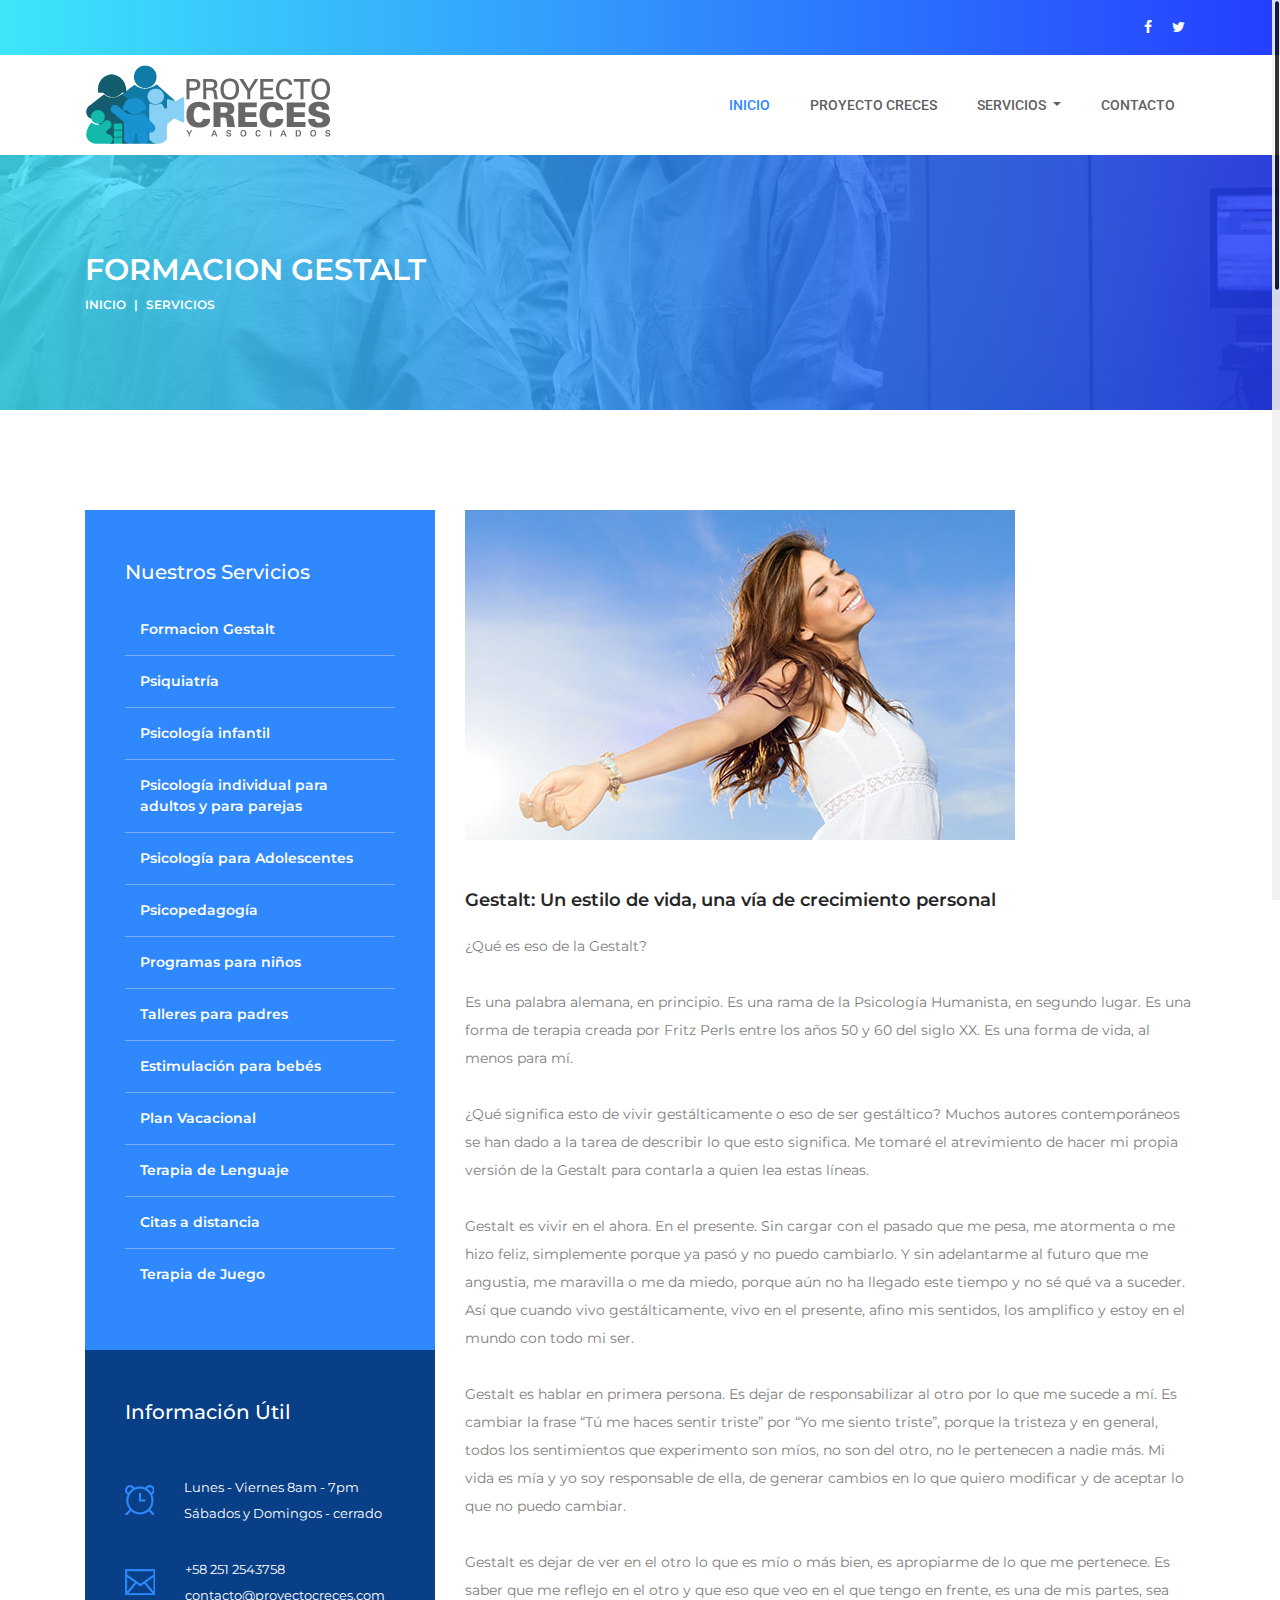
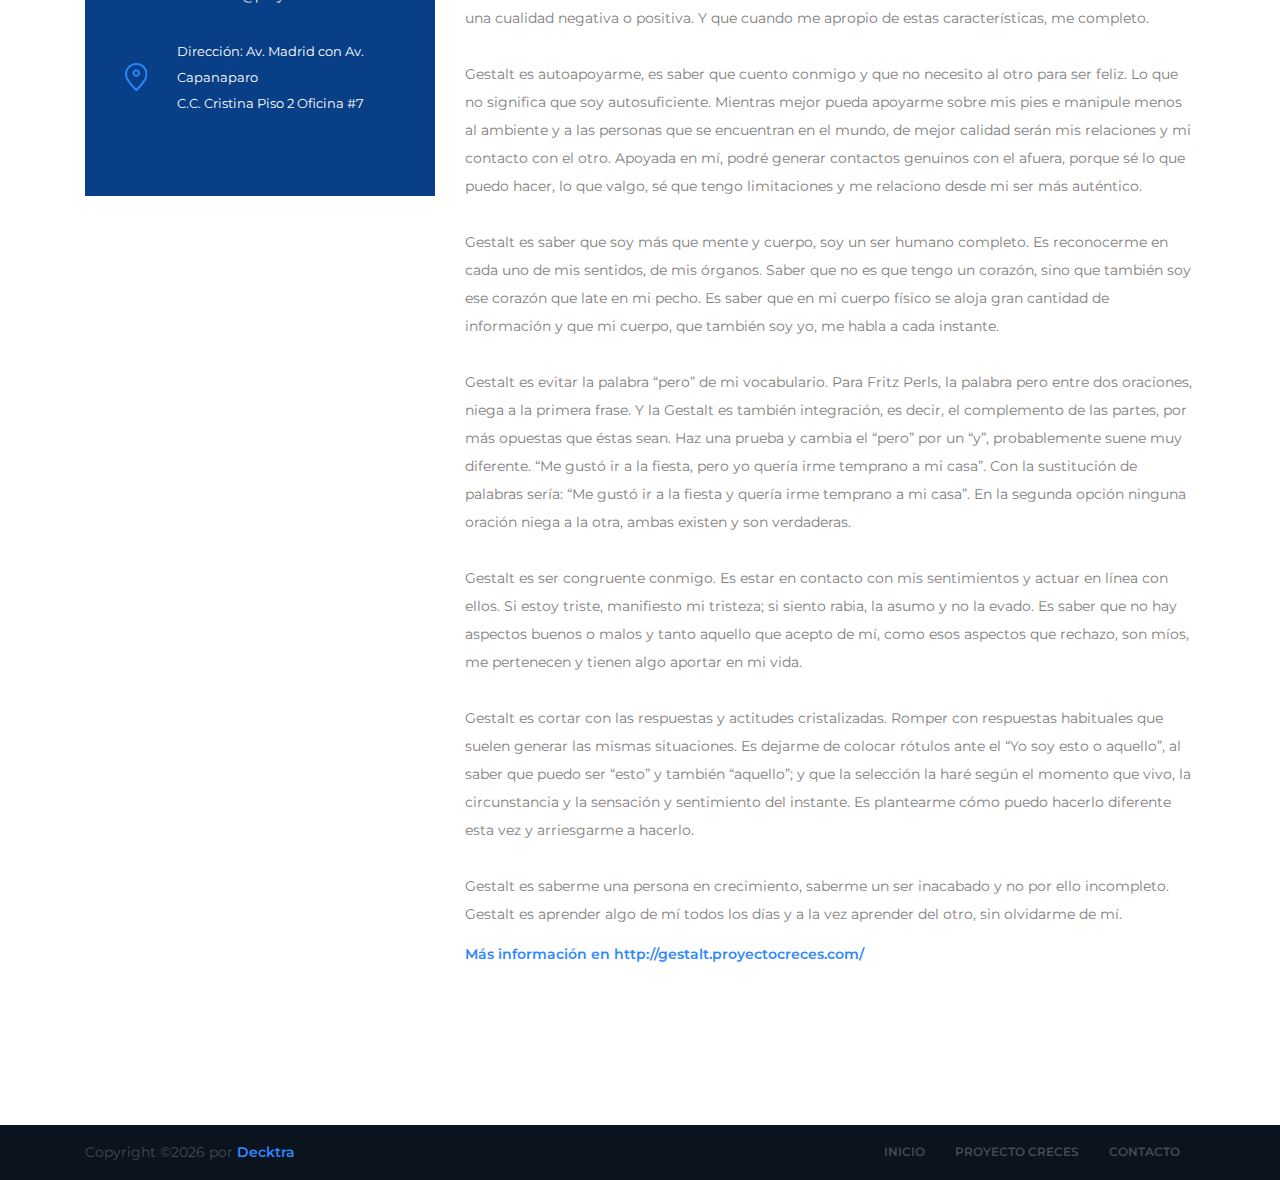
<file: gestalt.html>
<!DOCTYPE html>
<html lang="en">

<head>
    <meta charset="UTF-8">
    <meta name="description" content="">
    <meta http-equiv="X-UA-Compatible" content="IE=edge">
    <meta name="viewport" content="width=device-width, initial-scale=1, shrink-to-fit=no">
    <!-- The above 4 meta tags *must* come first in the head; any other head content must come *after* these tags -->

    <!-- Title  -->
    <title>Proyecto Creces</title>

    <!-- Favicon  -->
    <link rel="icon" href="img/core-img/favicon.ico">

    <!-- Core Style CSS -->
    <link rel="stylesheet" href="css/core-style.css">
    <link rel="stylesheet" href="style.css">

    <!-- Responsive CSS -->
    <link rel="stylesheet" href="css/responsive.css">

</head>
<!-- Google tag (gtag.js) -->
<script async src="https://www.googletagmanager.com/gtag/js?id=G-HLS7JD5H94"></script>
<script>
  window.dataLayer = window.dataLayer || [];
  function gtag(){dataLayer.push(arguments);}
  gtag('js', new Date());

  gtag('config', 'G-HLS7JD5H94');
</script>

<body>
    <!-- Preloader -->
    <div id="preloader">
        <div class="medica-load"></div>
        <img src="img/core-img/plus.png" alt="logo">
    </div>

    <!-- ***** Header Area Start ***** -->
    <header class="header-area">
        <!-- Top Header Area -->
        <div class="top-header-area gradient-background">
            <div class="container h-100">
                <div class="row h-100">
                    <div class="col-12 h-100">
                        <div class="h-100 d-md-flex justify-content-between align-items-center">
                            <div class="top-header-social-info">
                            </div>
                            <div class="top-header-menu">
                                <nav class="top-menu">
                                    <ul>
                                        <li><a href="#" data-toggle="tooltip" data-placement="left" title="Facebook"><i class="fa fa-facebook" aria-hidden="true"></i></a></li>
                                        <li><a href="#" data-toggle="tooltip" data-placement="left" title="Twitter"><i class="fa fa-twitter" aria-hidden="true"></i></a></li>
                                    </ul>
                                </nav>
                            </div>
                        </div>
                    </div>
                </div>
            </div>
        </div>
        <!-- Main Header Area -->
        <div class="main-header-area" id="stickyHeader">
            <div class="container h-100">
                <div class="row h-100 align-items-center">
                    <div class="col-12 h-100">
                        <div class="main-menu h-100">
                            <nav class="navbar h-100 navbar-expand-lg">
                                <!-- Logo Area  -->
                                <a class="navbar-brand" href="index.html"><img src="img/core-img/logo.png" alt="Logo"></a>

                                <button class="navbar-toggler" type="button" data-toggle="collapse" data-target="#medicaMenu" aria-controls="medicaMenu" aria-expanded="false" aria-label="Toggle navigation"><i class="fa fa-bars"></i> Menu</button>

                                <div class="collapse navbar-collapse" id="medicaMenu">
                                    <!-- Menu Area -->
                                    <ul class="navbar-nav ml-auto">
                                        <li class="nav-item active">
                                            <a class="nav-link" href="index.html">Inicio</a>
                                        </li>
                                        <li class="nav-item">
                                            <a class="nav-link" href="proyecto_creces.html">Proyecto Creces</a>
                                        </li>
                                        <li class="nav-item dropdown">
                                            <a class="nav-link dropdown-toggle" href="#" id="navbarDropdown" role="button" data-toggle="dropdown" aria-haspopup="true" aria-expanded="false">Servicios <span class="sr-only">(current)</span></a>
                                            <div class="dropdown-menu" aria-labelledby="navbarDropdown">
                                                <a class="dropdown-item" href="gestalt.html">Formacion Gestalt</a>
                                                <a class="dropdown-item" href="psiquiatria.html">Psiquiatría</a>
                                                <a class="dropdown-item" href="psicologia_infantil.html">Psicología infantil</a>
                                                <a class="dropdown-item" href="psicologia_adultos.html">Psicología para adultos y para parejas</a>
                                                <a class="dropdown-item" href="psicologia_adolescentes.html">Psicología para Adolescentes</a>
                                                <a class="dropdown-item" href="psicopedagogia.html">Psicopedagogía</a>
                                                <a class="dropdown-item" href="programas_niños.html">Programas para niños</a>
                                                
                                                <a class="dropdown-item" href="terapia_lenguaje.html">Terapia de Lenguaje</a>
                                                <a class="dropdown-item" href="citas_distancia.html">Citas a distancia</a>
                                                <a class="dropdown-item" href="terapia_juego.html">Terapia de Juego</a>
                                            </div>
                                        </li>
                                        <li class="nav-item">
                                            <a class="nav-link" href="contacto.html">Contacto</a>
                                        </li>
                                    </ul>
                                </div>
                            </nav>
                        </div>
                    </div>
                </div>
            </div>
        </div>
    </header>
    <!-- ***** Header Area End ***** -->

    <section class="breadcumb-area bg-img gradient-background-overlay" style="background-image: url(img/bg-img/hero3.jpg);">
        <div class="container h-100">
            <div class="row h-100 align-items-center">
                <div class="col-12">
                    <div class="breadcumb-content">
                        <!-- Title -->
                        <h3 class="breadcumb-title">Formacion Gestalt</h3>
                        <!-- Breadcumb -->
                        <nav aria-label="breadcrumb">
                            <ol class="breadcrumb">
                                <li class="breadcrumb-item"><a href="/">Inicio</a></li>
                                <li class="breadcrumb-item active" aria-current="page">Servicios</li>
                            </ol>
                        </nav>
                    </div>
                </div>
            </div>
        </div>
    </section>


    <section class="medica-services-area section_padding_100">
        <div class="container">
            <div class="row">
                <div class="col-12 col-md-6 col-lg-4">
                    <div class="medica-services-sidebar-area">
                        <!-- Medica Doctors Card -->
                        <div class="medica-department-card">
                            <h5>Nuestros Servicios</h5>
                            <ul class="department-menu">
                                <li><a href="gestalt.html">Formacion Gestalt</a></li>
                                <li><a href="psiquiatria.html">Psiquiatría</a></li>
                                <li><a href="psicologia_infatil.html">Psicología infantil</a></li>
                                <li><a href="psicologia_adultos.html">Psicología individual para adultos y para parejas</a></li>
                                <li><a href="psicologia_adolescentes.html">Psicología para Adolescentes</a></li>
                                <li><a href="psicopedagogia.html">Psicopedagogía</a></li>
                                <li><a href="programas_niños.html">Programas para niños</a></li>
                                <li><a href="talleres_padres.html">Talleres para padres</a></li>
                                <li><a href="estimulacion_bebes.html">Estimulación para bebés</a></li>
                                <li><a href="plan_vacacional.html">Plan Vacacional</a></li>
                                <li><a href="terapia_lenguaje.html">Terapia de Lenguaje</a></li>
                                <li><a href="citas_distancia.html">Citas a distancia</a></li>
                                <li><a href="terapia_juego.html">Terapia de Juego</a></li>
                            </ul>
                        </div>
                        <!-- Medica Appointment Card -->
                        <div class="medica-contact-card">
                            <h5>Información Útil</h5>
                            <div class="mt-50"></div>
                            <div class="single-contact-info d-flex align-items-center">
                                <div class="contact-icon mr-30">
                                    <img src="img/icons/alarm-clock.png" alt="">
                                </div>
                                <div class="contact-meta">
                                    <p>Lunes - Viernes 8am - 7pm <br> Sábados y Domingos - cerrado</p>
                                </div>
                            </div>
                            <div class="single-contact-info d-flex align-items-center">
                                <div class="contact-icon mr-30">
                                    <img src="img/icons/envelope.png" alt="">
                                </div>
                                <div class="contact-meta">
                                    <p>+58 251 2543758  <br> contacto@proyectocreces.com</p>
                                </div>
                            </div>
                            <div class="single-contact-info d-flex align-items-center">
                                <div class="contact-icon mr-30">
                                    <img src="img/icons/map-pin.png" alt="">
                                </div>
                                <div class="contact-meta">
                                    <p>Dirección: Av. Madrid con Av. Capanaparo <br> C.C. Cristina Piso 2 Oficina #7</p>
                                </div>
                            </div>
                        </div>
                    </div>
                </div>

                <div class="col-12 col-md-6 col-lg-8">
                    <div class="all-services">
                        <div class="row">
                            <!-- Single Service -->
                            <div class="col-12">
                                <div class="single-service">
                                    <img src="img/bg-img/gestalt.jpg" alt="">
                                    <h5>Gestalt: Un estilo de vida, una vía de crecimiento personal</h5>
                                    <p>¿Qué es eso de la Gestalt?
<br><br>
Es una palabra alemana, en principio. Es una rama de la Psicología Humanista, en segundo lugar. Es una forma de terapia creada por Fritz Perls entre los años 50 y 60 del siglo XX. Es una forma de vida, al menos para mí.
<br><br>
¿Qué significa esto de vivir gestálticamente o eso de ser gestáltico? Muchos autores contemporáneos se han dado a la tarea de describir lo que esto significa. Me tomaré el atrevimiento de hacer mi propia versión de la Gestalt para contarla a quien lea estas líneas.
<br><br>
Gestalt es vivir en el ahora. En el presente. Sin cargar con el pasado que me pesa, me atormenta o me hizo feliz, simplemente porque ya pasó y no puedo cambiarlo. Y sin adelantarme al futuro que me angustia, me maravilla o me da miedo, porque aún no ha llegado este tiempo y no sé qué va a suceder. Así que cuando vivo gestálticamente, vivo en el presente, afino mis sentidos, los amplifico y estoy en el mundo con todo mi ser.
<br><br>
Gestalt es hablar en primera persona. Es dejar de responsabilizar al otro por lo que me sucede a mí. Es cambiar la frase “Tú me haces sentir triste” por “Yo me siento triste”, porque la tristeza y en general, todos los sentimientos que experimento son míos, no son del otro, no le pertenecen a nadie más. Mi vida es mía y yo soy responsable de ella, de generar cambios en lo que quiero modificar y de aceptar lo que no puedo cambiar.
<br><br>
Gestalt es dejar de ver en el otro lo que es mío o más bien, es apropiarme de lo que me pertenece. Es saber que me reflejo en el otro y que eso que veo en el que tengo en frente, es una de mis partes, sea una cualidad negativa o positiva. Y que cuando me apropio de estas características, me completo.
<br><br>
Gestalt es autoapoyarme, es saber que cuento conmigo y que no necesito al otro para ser feliz. Lo que no significa que soy autosuficiente. Mientras mejor pueda apoyarme sobre mis pies e manipule menos al ambiente y a las personas que se encuentran en el mundo, de mejor calidad serán mis relaciones y mi contacto con el otro. Apoyada en mí, podré generar contactos genuinos con el afuera, porque sé lo que puedo hacer, lo que valgo, sé que tengo limitaciones y me relaciono desde mi ser más auténtico.
<br><br>
Gestalt es saber que soy más que mente y cuerpo, soy un ser humano completo. Es reconocerme en cada uno de mis sentidos, de mis órganos. Saber que no es que tengo un corazón, sino que también soy ese corazón que late en mi pecho. Es saber que en mi cuerpo físico se aloja gran cantidad de información y que mi cuerpo, que también soy yo, me habla a cada instante.
<br><br>
Gestalt es evitar la palabra “pero” de mi vocabulario. Para Fritz Perls, la palabra pero entre dos oraciones, niega a la primera frase. Y la Gestalt es también integración, es decir, el complemento de las partes, por más opuestas que éstas sean. Haz una prueba y cambia el “pero” por un “y”, probablemente suene muy diferente. “Me gustó ir a la fiesta, pero yo quería irme temprano a mi casa”. Con la sustitución de palabras sería: “Me gustó ir a la fiesta y quería irme temprano a mi casa”. En la segunda opción ninguna oración niega a la otra, ambas existen y son verdaderas.
<br><br>
Gestalt es ser congruente conmigo. Es estar en contacto con mis sentimientos y actuar en línea con ellos. Si estoy triste, manifiesto mi tristeza; si siento rabia, la asumo y no la evado. Es saber que no hay aspectos buenos o malos y tanto aquello que acepto de mí, como esos aspectos que rechazo, son míos, me pertenecen y tienen algo aportar en mi vida.
<br><br>
Gestalt es cortar con las respuestas y actitudes cristalizadas. Romper con respuestas habituales que suelen generar las mismas situaciones. Es dejarme de colocar rótulos ante el “Yo soy esto o aquello”, al saber que puedo ser “esto” y también “aquello”; y que la selección la haré según el momento que vivo, la circunstancia y la sensación y sentimiento del instante. Es plantearme cómo puedo hacerlo diferente esta vez y arriesgarme a hacerlo.
<br><br>
Gestalt es saberme una persona en crecimiento, saberme un ser inacabado y no por ello incompleto. Gestalt es aprender algo de mí todos los días y a la vez aprender del otro, sin olvidarme de mí.</p>
                                    <a href="http://gestalt.proyectocreces.com/">Más información en http://gestalt.proyectocreces.com/</a>
                                </div>
                            </div>
                        </div>
                    </div>
                </div>
            </div>
        </div>
    </section>
    
    <!-- ***** Footer Area Start ***** -->
    <footer class="footer-area">
        <!-- Bottom Footer Area -->
        <div class="bottom-footer-area">
            <div class="container h-100">
                <div class="row h-100">
                    <div class="col-12 h-100">
                        <div class="bottom-footer-content h-100 d-md-flex align-items-center justify-content-between">
                            <!-- Copywrite Text -->
                            <div class="copywrite-text">
                                <p><!-- Link back to Colorlib can't be removed. Template is licensed under CC BY 3.0. -->
Copyright &copy;<script>document.write(new Date().getFullYear());</script> por <a href="https://decktra.com" target="_blank">Decktra</a>
<!-- Link back to Colorlib can't be removed. Template is licensed under CC BY 3.0. -->
</p>
                            </div>
                            <!-- Footer Menu -->
                            <div class="footer-menu">
                                <nav>
                                    <ul>
                                        <li><a href="#">Inicio</a></li>
                                        <li><a href="#">Proyecto Creces</a></li>
                                        <li><a href="#">Contacto</a></li>
                                    </ul>
                                </nav>
                            </div>
                        </div>
                    </div>
                </div>
            </div>
        </div>
    </footer>
    <!-- ***** Footer Area End ***** -->

    <!-- jQuery (Necessary for All JavaScript Plugins) -->
    <script src="js/jquery/jquery-2.2.4.min.js"></script>
    <!-- Popper js -->
    <script src="js/popper.min.js"></script>
    <!-- Bootstrap js -->
    <script src="js/bootstrap.min.js"></script>
    <!-- Plugins js -->
    <script src="js/plugins.js"></script>
    <!-- Active js -->
    <script src="js/active.js"></script>

</body>

</html>
</file>
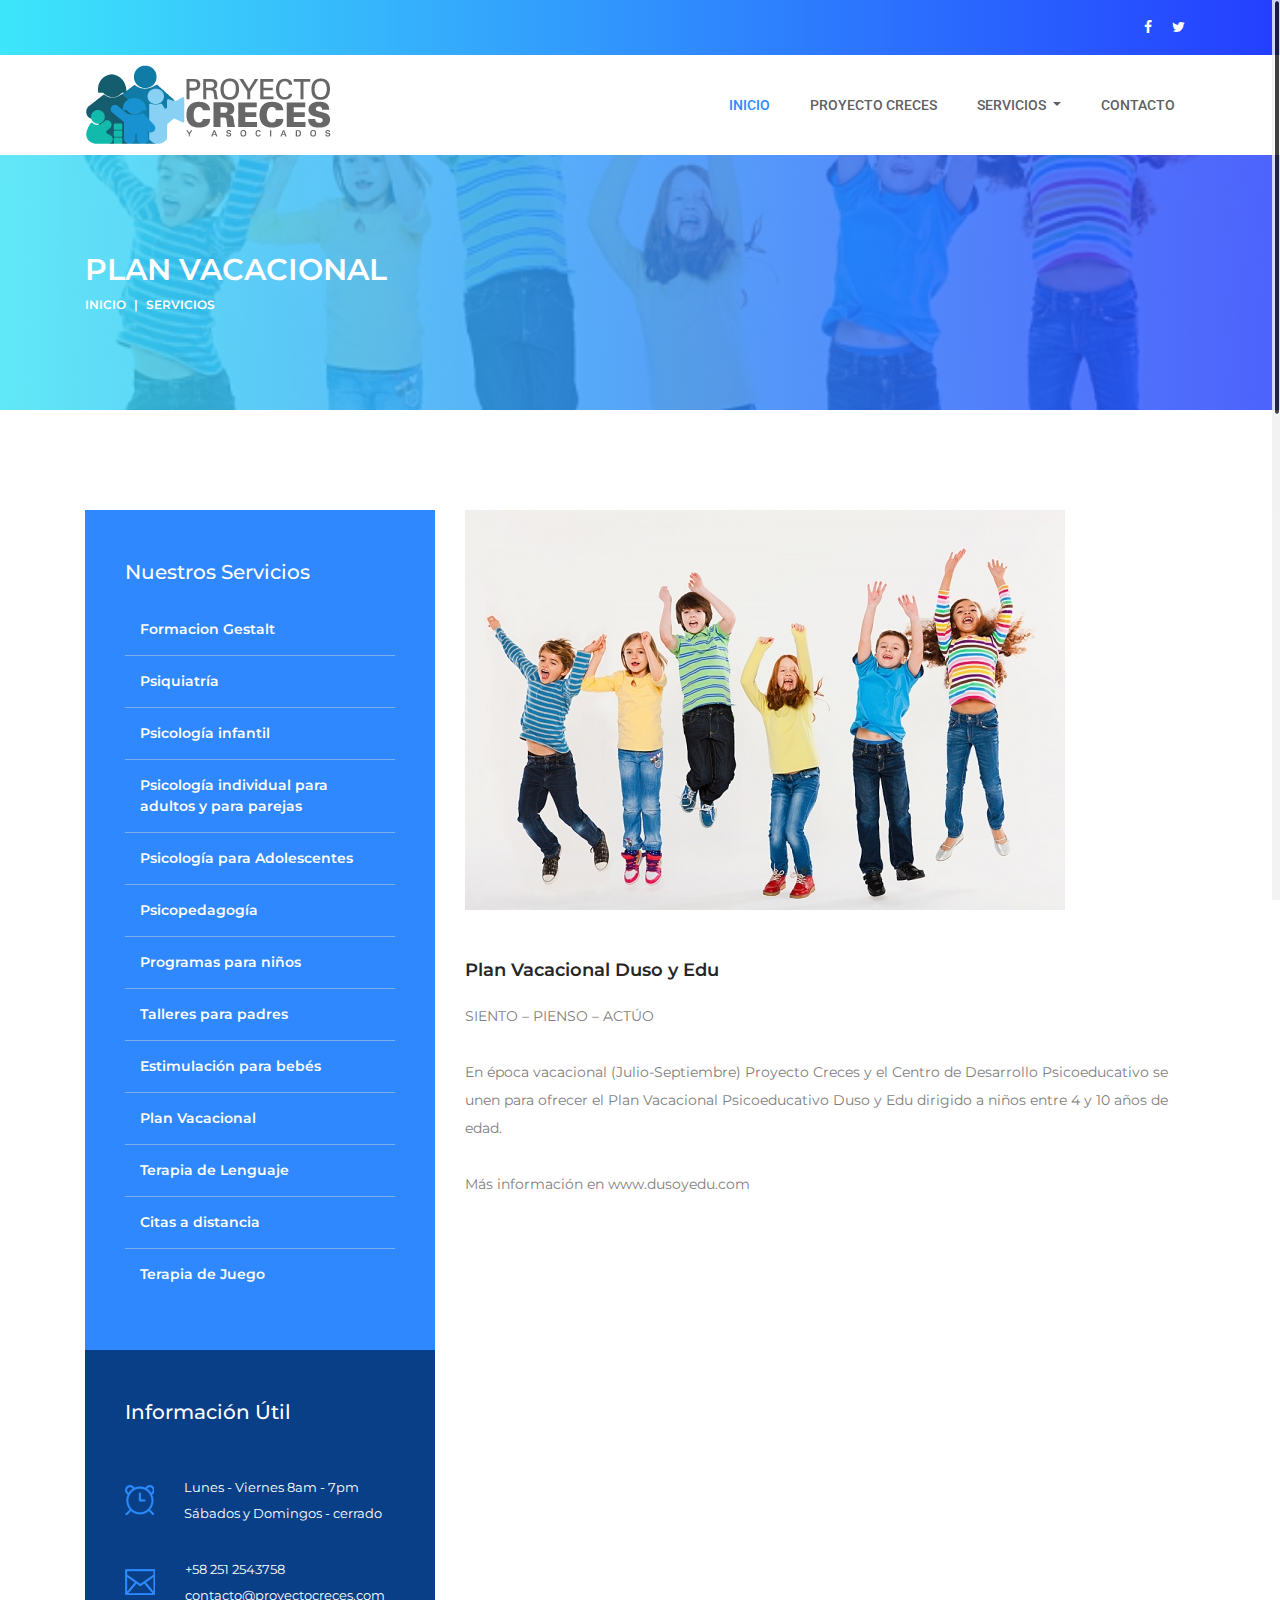
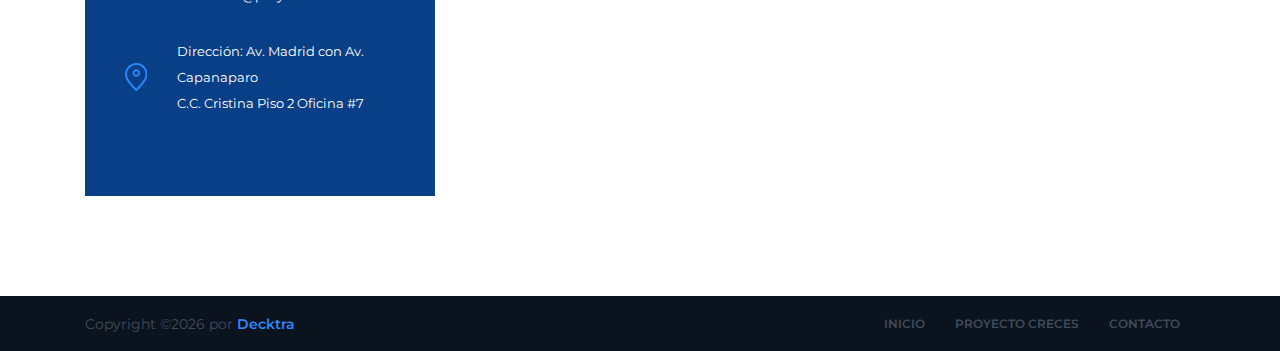
<file: plan_vacacional.html>
<!DOCTYPE html>
<html lang="en">

<head>
    <meta charset="UTF-8">
    <meta name="description" content="">
    <meta http-equiv="X-UA-Compatible" content="IE=edge">
    <meta name="viewport" content="width=device-width, initial-scale=1, shrink-to-fit=no">
    <!-- The above 4 meta tags *must* come first in the head; any other head content must come *after* these tags -->

    <!-- Title  -->
    <title>Proyecto Creces</title>

    <!-- Favicon  -->
    <link rel="icon" href="img/core-img/favicon.ico">

    <!-- Core Style CSS -->
    <link rel="stylesheet" href="css/core-style.css">
    <link rel="stylesheet" href="style.css">

    <!-- Responsive CSS -->
    <link rel="stylesheet" href="css/responsive.css">

</head>
<!-- Google tag (gtag.js) -->
<script async src="https://www.googletagmanager.com/gtag/js?id=G-HLS7JD5H94"></script>
<script>
  window.dataLayer = window.dataLayer || [];
  function gtag(){dataLayer.push(arguments);}
  gtag('js', new Date());

  gtag('config', 'G-HLS7JD5H94');
</script>

<body>
    <!-- Preloader -->
    <div id="preloader">
        <div class="medica-load"></div>
        <img src="img/core-img/plus.png" alt="logo">
    </div>

    <!-- ***** Header Area Start ***** -->
    <header class="header-area">
        <!-- Top Header Area -->
        <div class="top-header-area gradient-background">
            <div class="container h-100">
                <div class="row h-100">
                    <div class="col-12 h-100">
                        <div class="h-100 d-md-flex justify-content-between align-items-center">
                            <div class="top-header-social-info">
                            </div>
                            <div class="top-header-menu">
                                <nav class="top-menu">
                                    <ul>
                                        <li><a href="#" data-toggle="tooltip" data-placement="left" title="Facebook"><i class="fa fa-facebook" aria-hidden="true"></i></a></li>
                                        <li><a href="#" data-toggle="tooltip" data-placement="left" title="Twitter"><i class="fa fa-twitter" aria-hidden="true"></i></a></li>
                                    </ul>
                                </nav>
                            </div>
                        </div>
                    </div>
                </div>
            </div>
        </div>
        <!-- Main Header Area -->
        <div class="main-header-area" id="stickyHeader">
            <div class="container h-100">
                <div class="row h-100 align-items-center">
                    <div class="col-12 h-100">
                        <div class="main-menu h-100">
                            <nav class="navbar h-100 navbar-expand-lg">
                                <!-- Logo Area  -->
                                <a class="navbar-brand" href="index.html"><img src="img/core-img/logo.png" alt="Logo"></a>

                                <button class="navbar-toggler" type="button" data-toggle="collapse" data-target="#medicaMenu" aria-controls="medicaMenu" aria-expanded="false" aria-label="Toggle navigation"><i class="fa fa-bars"></i> Menu</button>

                                <div class="collapse navbar-collapse" id="medicaMenu">
                                    <!-- Menu Area -->
                                    <ul class="navbar-nav ml-auto">
                                        <li class="nav-item active">
                                            <a class="nav-link" href="index.html">Inicio</a>
                                        </li>
                                        <li class="nav-item">
                                            <a class="nav-link" href="proyecto_creces.html">Proyecto Creces</a>
                                        </li>
                                        <li class="nav-item dropdown">
                                            <a class="nav-link dropdown-toggle" href="#" id="navbarDropdown" role="button" data-toggle="dropdown" aria-haspopup="true" aria-expanded="false">Servicios <span class="sr-only">(current)</span></a>
                                            <div class="dropdown-menu" aria-labelledby="navbarDropdown">
                                                <a class="dropdown-item" href="gestalt.html">Formacion Gestalt</a>
                                                <a class="dropdown-item" href="psiquiatria.html">Psiquiatría</a>
                                                <a class="dropdown-item" href="psicologia_infantil.html">Psicología infantil</a>
                                                <a class="dropdown-item" href="psicologia_adultos.html">Psicología para adultos y para parejas</a>
                                                <a class="dropdown-item" href="psicologia_adolescentes.html">Psicología para Adolescentes</a>
                                                <a class="dropdown-item" href="psicopedagogia.html">Psicopedagogía</a>
                                                <a class="dropdown-item" href="programas_niños.html">Programas para niños</a>
                                                
                                                <a class="dropdown-item" href="terapia_lenguaje.html">Terapia de Lenguaje</a>
                                                <a class="dropdown-item" href="citas_distancia.html">Citas a distancia</a>
                                                <a class="dropdown-item" href="terapia_juego.html">Terapia de Juego</a>
                                            </div>
                                        </li>
                                        <li class="nav-item">
                                            <a class="nav-link" href="contacto.html">Contacto</a>
                                        </li>
                                    </ul>
                                </div>
                            </nav>
                        </div>
                    </div>
                </div>
            </div>
        </div>
    </header>
    <!-- ***** Header Area End ***** -->

    <section class="breadcumb-area bg-img gradient-background-overlay" style="background-image: url(img/services/vacacional.jpg);">
        <div class="container h-100">
            <div class="row h-100 align-items-center">
                <div class="col-12">
                    <div class="breadcumb-content">
                        <!-- Title -->
                        <h3 class="breadcumb-title">Plan Vacacional</h3>
                        <!-- Breadcumb -->
                        <nav aria-label="breadcrumb">
                            <ol class="breadcrumb">
                                <li class="breadcrumb-item"><a href="/">Inicio</a></li>
                                <li class="breadcrumb-item active" aria-current="page">Servicios</li>
                            </ol>
                        </nav>
                    </div>
                </div>
            </div>
        </div>
    </section>


    <section class="medica-services-area section_padding_100">
        <div class="container">
            <div class="row">
                <div class="col-12 col-md-6 col-lg-4">
                    <div class="medica-services-sidebar-area">
                        <!-- Medica Doctors Card -->
                        <div class="medica-department-card">
                            <h5>Nuestros Servicios</h5>
                            <ul class="department-menu">
                                <li><a href="gestalt.html">Formacion Gestalt</a></li>
                                <li><a href="psiquiatria.html">Psiquiatría</a></li>
                                <li><a href="psicologia_infatil.html">Psicología infantil</a></li>
                                <li><a href="psicologia_adultos.html">Psicología individual para adultos y para parejas</a></li>
                                <li><a href="psicologia_adolescentes.html">Psicología para Adolescentes</a></li>
                                <li><a href="psicopedagogia.html">Psicopedagogía</a></li>
                                <li><a href="programas_niños.html">Programas para niños</a></li>
                                <li><a href="talleres_padres.html">Talleres para padres</a></li>
                                <li><a href="estimulacion_bebes.html">Estimulación para bebés</a></li>
                                <li><a href="plan_vacacional.html">Plan Vacacional</a></li>
                                <li><a href="terapia_lenguaje.html">Terapia de Lenguaje</a></li>
                                <li><a href="citas_distancia.html">Citas a distancia</a></li>
                                <li><a href="terapia_juego.html">Terapia de Juego</a></li>
                            </ul>
                        </div>
                        <!-- Medica Appointment Card -->
                        <div class="medica-contact-card">
                            <h5>Información Útil</h5>
                            <div class="mt-50"></div>
                            <div class="single-contact-info d-flex align-items-center">
                                <div class="contact-icon mr-30">
                                    <img src="img/icons/alarm-clock.png" alt="">
                                </div>
                                <div class="contact-meta">
                                    <p>Lunes - Viernes 8am - 7pm <br> Sábados y Domingos - cerrado</p>
                                </div>
                            </div>
                            <div class="single-contact-info d-flex align-items-center">
                                <div class="contact-icon mr-30">
                                    <img src="img/icons/envelope.png" alt="">
                                </div>
                                <div class="contact-meta">
                                    <p>+58 251 2543758  <br> contacto@proyectocreces.com</p>
                                </div>
                            </div>
                            <div class="single-contact-info d-flex align-items-center">
                                <div class="contact-icon mr-30">
                                    <img src="img/icons/map-pin.png" alt="">
                                </div>
                                <div class="contact-meta">
                                    <p>Dirección: Av. Madrid con Av. Capanaparo <br> C.C. Cristina Piso 2 Oficina #7</p>
                                </div>
                            </div>
                        </div>
                    </div>
                </div>

                <div class="col-12 col-md-6 col-lg-8">
                    <div class="all-services">
                        <div class="row">
                            <!-- Single Service -->
                            <div class="col-12">
                                <div class="single-service">
                                    <img src="img/services/vacacional.jpg" alt="">
                                    <h5>Plan Vacacional Duso y Edu</h5>
                                    <p>SIENTO – PIENSO – ACTÚO<br><br>
                                       En época vacacional (Julio-Septiembre) Proyecto Creces y el Centro de Desarrollo Psicoeducativo se unen para ofrecer el Plan Vacacional Psicoeducativo Duso y Edu dirigido a niños entre 4 y 10 años de edad.<br><br>
                                        Más información en www.dusoyedu.com<br><br>
                                        </p>
                                </div>
                            </div>
                        </div>
                    </div>
                </div>
            </div>
        </div>
    </section>
    
    <!-- ***** Footer Area Start ***** -->
    <footer class="footer-area">
        <!-- Bottom Footer Area -->
        <div class="bottom-footer-area">
            <div class="container h-100">
                <div class="row h-100">
                    <div class="col-12 h-100">
                        <div class="bottom-footer-content h-100 d-md-flex align-items-center justify-content-between">
                            <!-- Copywrite Text -->
                            <div class="copywrite-text">
                                <p><!-- Link back to Colorlib can't be removed. Template is licensed under CC BY 3.0. -->
Copyright &copy;<script>document.write(new Date().getFullYear());</script> por <a href="https://decktra.com" target="_blank">Decktra</a>
<!-- Link back to Colorlib can't be removed. Template is licensed under CC BY 3.0. -->
</p>
                            </div>
                            <!-- Footer Menu -->
                            <div class="footer-menu">
                                <nav>
                                    <ul>
                                        <li><a href="#">Inicio</a></li>
                                        <li><a href="#">Proyecto Creces</a></li>
                                        <li><a href="#">Contacto</a></li>
                                    </ul>
                                </nav>
                            </div>
                        </div>
                    </div>
                </div>
            </div>
        </div>
    </footer>
    <!-- ***** Footer Area End ***** -->

    <!-- jQuery (Necessary for All JavaScript Plugins) -->
    <script src="js/jquery/jquery-2.2.4.min.js"></script>
    <!-- Popper js -->
    <script src="js/popper.min.js"></script>
    <!-- Bootstrap js -->
    <script src="js/bootstrap.min.js"></script>
    <!-- Plugins js -->
    <script src="js/plugins.js"></script>
    <!-- Active js -->
    <script src="js/active.js"></script>

</body>

</html>
</file>
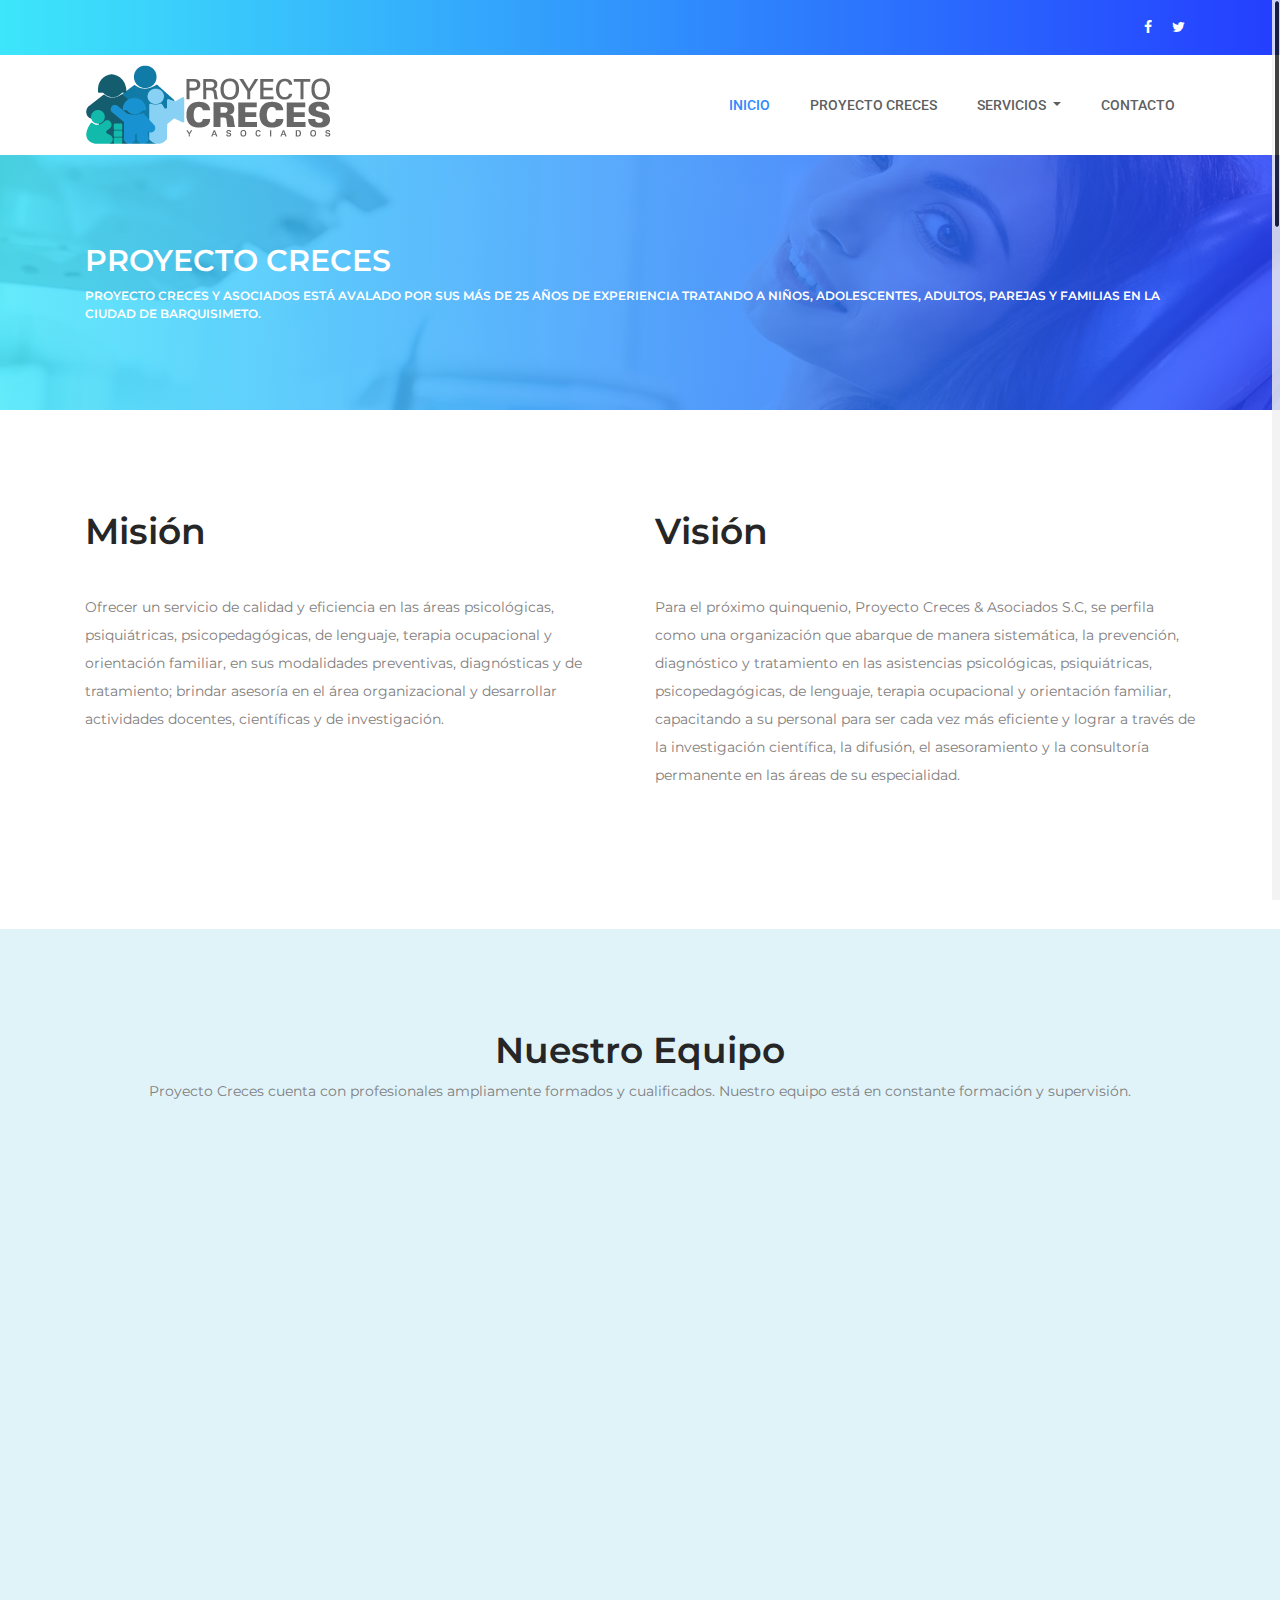
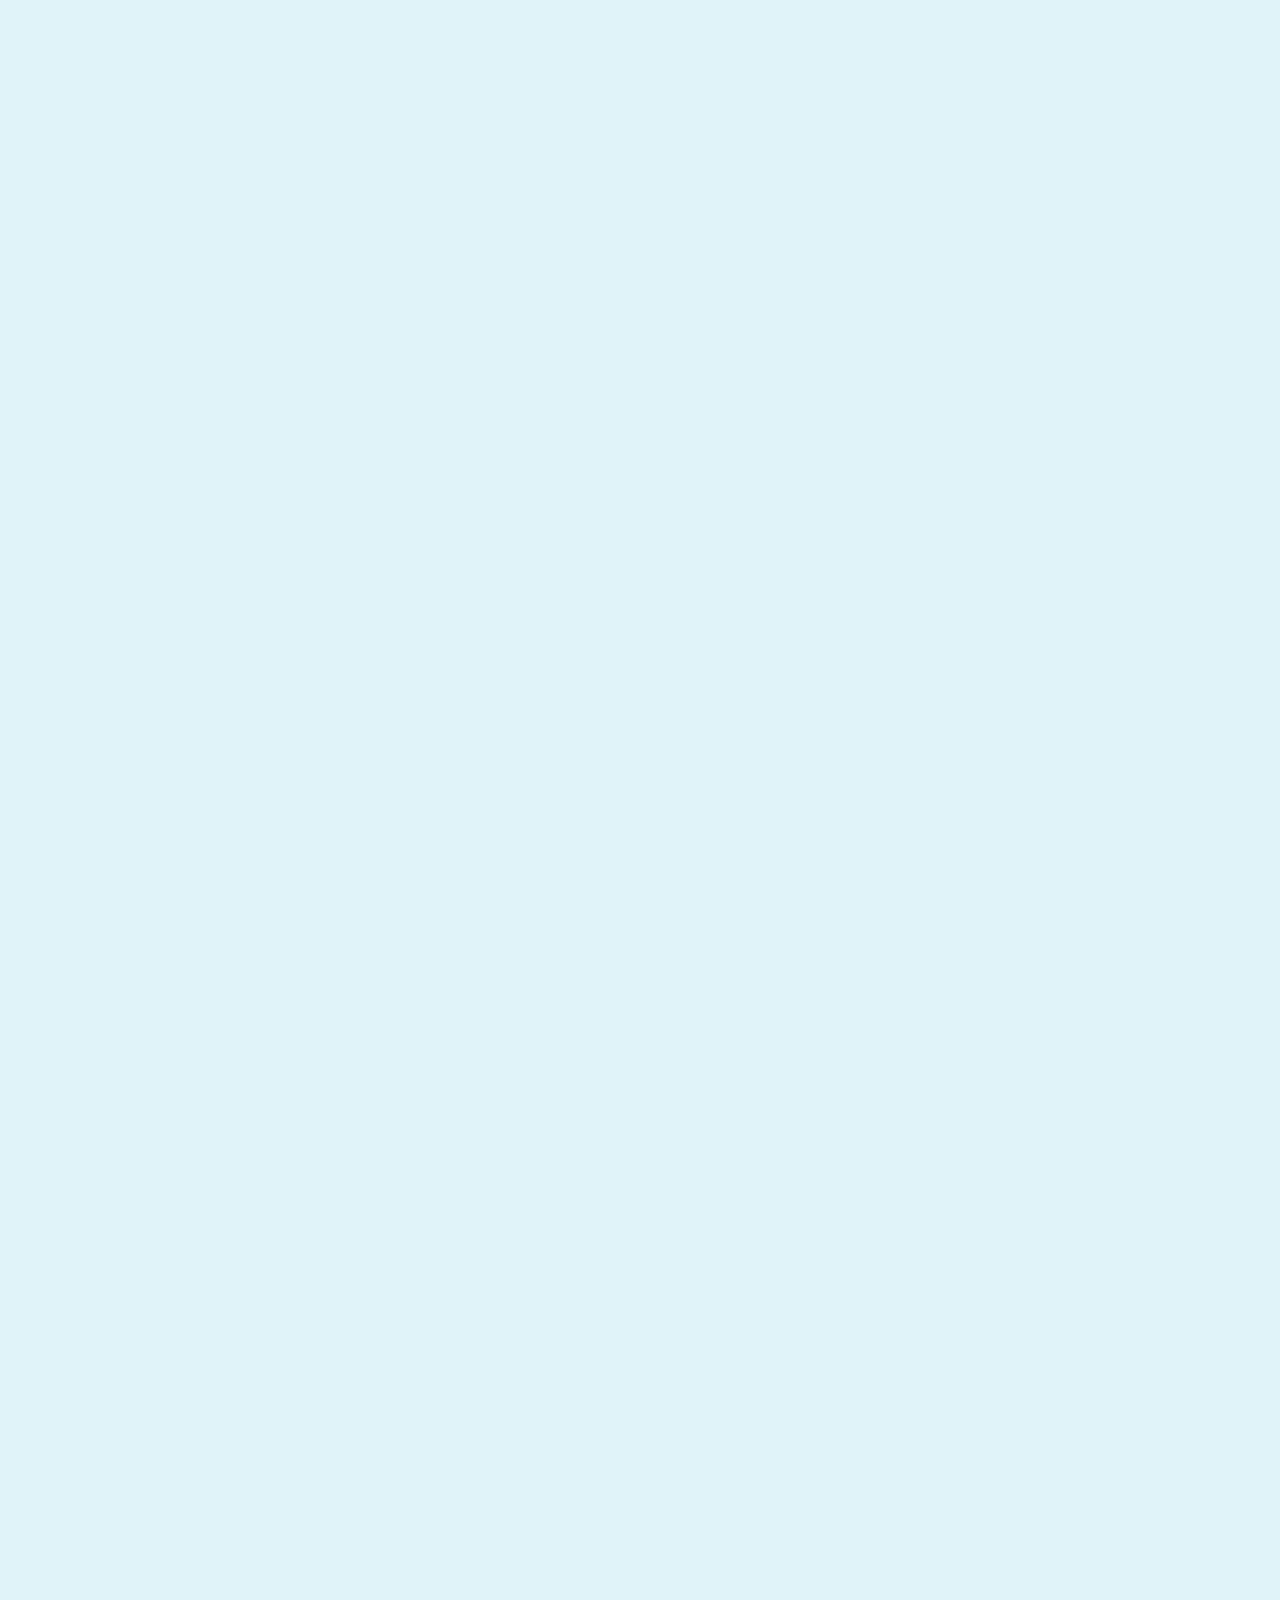
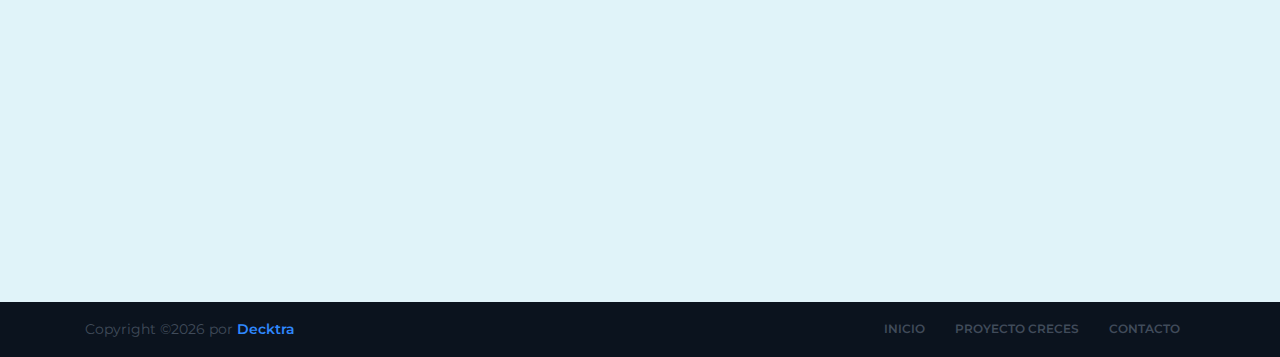
<file: proyecto_creces.html>
<!DOCTYPE html>
<html lang="en">

<head>
    <meta charset="UTF-8">
    <meta name="description" content="">
    <meta http-equiv="X-UA-Compatible" content="IE=edge">
    <meta name="viewport" content="width=device-width, initial-scale=1, shrink-to-fit=no">
    <!-- The above 4 meta tags *must* come first in the head; any other head content must come *after* these tags -->

    <!-- Title  -->
    <title>Proyecto Creces</title>

    <!-- Favicon  -->
    <link rel="icon" href="img/core-img/favicon.ico">

    <!-- Core Style CSS -->
    <link rel="stylesheet" href="css/core-style.css">
    <link rel="stylesheet" href="style.css">

    <!-- Responsive CSS -->
    <link rel="stylesheet" href="css/responsive.css">

</head>
<!-- Google tag (gtag.js) -->
<script async src="https://www.googletagmanager.com/gtag/js?id=G-HLS7JD5H94"></script>
<script>
  window.dataLayer = window.dataLayer || [];
  function gtag(){dataLayer.push(arguments);}
  gtag('js', new Date());

  gtag('config', 'G-HLS7JD5H94');
</script>

<body>
    <!-- Preloader -->
    <div id="preloader">
        <div class="medica-load"></div>
        <img src="img/core-img/plus.png" alt="logo">
    </div>

    <!-- ***** Header Area Start ***** -->
    <header class="header-area">
        <!-- Top Header Area -->
        <div class="top-header-area gradient-background">
            <div class="container h-100">
                <div class="row h-100">
                    <div class="col-12 h-100">
                        <div class="h-100 d-md-flex justify-content-between align-items-center">
                            <div class="top-header-social-info">
                            </div>
                            <div class="top-header-menu">
                                <nav class="top-menu">
                                    <ul>
                                        <li><a href="#" data-toggle="tooltip" data-placement="left" title="Facebook"><i class="fa fa-facebook" aria-hidden="true"></i></a></li>
                                        <li><a href="#" data-toggle="tooltip" data-placement="left" title="Twitter"><i class="fa fa-twitter" aria-hidden="true"></i></a></li>
                                    </ul>
                                </nav>
                            </div>
                        </div>
                    </div>
                </div>
            </div>
        </div>
        <!-- Main Header Area -->
        <div class="main-header-area" id="stickyHeader">
            <div class="container h-100">
                <div class="row h-100 align-items-center">
                    <div class="col-12 h-100">
                        <div class="main-menu h-100">
                            <nav class="navbar h-100 navbar-expand-lg">
                                <!-- Logo Area  -->
                                <a class="navbar-brand" href="index.html"><img src="img/core-img/logo.png" alt="Logo"></a>

                                <button class="navbar-toggler" type="button" data-toggle="collapse" data-target="#medicaMenu" aria-controls="medicaMenu" aria-expanded="false" aria-label="Toggle navigation"><i class="fa fa-bars"></i> Menu</button>

                                <div class="collapse navbar-collapse" id="medicaMenu">
                                    <!-- Menu Area -->
                                    <ul class="navbar-nav ml-auto">
                                        <li class="nav-item active">
                                            <a class="nav-link" href="index.html">Inicio</a>
                                        </li>
                                        <li class="nav-item">
                                            <a class="nav-link" href="proyecto_creces.html">Proyecto Creces</a>
                                        </li>
                                        <li class="nav-item dropdown">
                                            <a class="nav-link dropdown-toggle" href="#" id="navbarDropdown" role="button" data-toggle="dropdown" aria-haspopup="true" aria-expanded="false">Servicios <span class="sr-only">(current)</span></a>
                                            <div class="dropdown-menu" aria-labelledby="navbarDropdown">
                                                <a class="dropdown-item" href="gestalt.html">Formacion Gestalt</a>
                                                <a class="dropdown-item" href="psiquiatria.html">Psiquiatría</a>
                                                <a class="dropdown-item" href="psicologia_infantil.html">Psicología infantil</a>
                                                <a class="dropdown-item" href="psicologia_adultos.html">Psicología para adultos y para parejas</a>
                                                <a class="dropdown-item" href="psicologia_adolescentes.html">Psicología para Adolescentes</a>
                                                <a class="dropdown-item" href="psicopedagogia.html">Psicopedagogía</a>
                                                <a class="dropdown-item" href="programas_niños.html">Programas para niños</a>
                                                
                                                <a class="dropdown-item" href="terapia_lenguaje.html">Terapia de Lenguaje</a>
                                                <a class="dropdown-item" href="citas_distancia.html">Citas a distancia</a>
                                                <a class="dropdown-item" href="terapia_juego.html">Terapia de Juego</a>
                                            </div>
                                        </li>
                                        <li class="nav-item">
                                            <a class="nav-link" href="contacto.html">Contacto</a>
                                        </li>
                                    </ul>
                                </div>
                            </nav>
                        </div>
                    </div>
                </div>
            </div>
        </div>
    </header>
    <!-- ***** Header Area End ***** -->

    <section class="breadcumb-area bg-img gradient-background-overlay" style="background-image: url(img/bg-img/hero2.jpg);">
        <div class="container h-100">
            <div class="row h-100 align-items-center">
                <div class="col-12">
                    <div class="breadcumb-content">
                        <!-- Title -->
                        <h3 class="breadcumb-title">Proyecto Creces</h3>
                        <!-- Breadcumb -->
                        <nav aria-label="breadcrumb">
                            <ol class="breadcrumb">
                                <li class="breadcrumb-item"><a href="/">Proyecto Creces y Asociados está avalado por sus más de 25 años de experiencia tratando a niños, adolescentes, adultos, parejas y familias en la ciudad de Barquisimeto.</a></li>
                            </ol>
                        </nav>
                    </div>
                </div>
            </div>
        </div>
    </section>

    <section class="medica-about-content section_padding_100">
        <div class="container">
            <div class="row">
                <div class="col-12 col-lg-6">
                    <div class="medica-about-text">
                        <h2>Misión</h2>
                        <p>Ofrecer un servicio de calidad y eficiencia en las áreas psicológicas, psiquiátricas, psicopedagógicas, de lenguaje, terapia ocupacional y orientación familiar, en sus modalidades preventivas, diagnósticas y de tratamiento; brindar asesoría en el área organizacional y desarrollar actividades docentes, científicas y de investigación.</p>
                    </div>
                </div>
                <div class="col-12 col-lg-6">
                    <div class="medica-about-text">
                        <h2>Visión</h2>
                        <p>Para el próximo quinquenio, Proyecto Creces & Asociados S.C, se perfila como una organización que abarque de manera sistemática, la prevención, diagnóstico y tratamiento en las asistencias psicológicas, psiquiátricas, psicopedagógicas, de lenguaje, terapia ocupacional y orientación familiar, capacitando a su personal para ser cada vez más eficiente y lograr a través de la investigación científica, la difusión, el asesoramiento y la consultoría permanente en las áreas de su especialidad.</p>
                    </div>
                </div>
            </div>
        </div>
    </section>

    <section class="medica-doctors-area bg-gray section_padding_100">
        <div class="container">
            <div class="row">
                <div class="col-12">
                    <div class="section_heading">
                        <h2>Nuestro Equipo</h2>
                        <p>Proyecto Creces cuenta con profesionales ampliamente formados y cualificados. Nuestro equipo está en constante formación y supervisión.</p>
                    </div>
                </div>
            </div>

            <div class="row">
                <div class="col-12 col-sm-6 col-lg-3">
                    <div class="single-doctor-area wow fadeInUp" data-wow-delay="0.2s">
                        <div class="doctor-thumbnail">
                            <img src="img/bg-img/PedroT.jpg" class="profile-pic" alt="">
                        </div>
                        <div class="doctor-meta">
                            <h5>Pedro Torrellas</h5>
                            <h6>Psicoterapeuta de parejas y adultos </h6>
                            <h6>+58 424-5747637</h6>
                            <div class="doctor-social-info">
                                <a href="cv/pedro.pdf" target="_blank"><i class="fa fa-user"></i></a>
                            </div>
                        </div>
                    </div>
                </div>
                <div class="col-12 col-sm-6 col-lg-3">
                    <div class="single-doctor-area wow fadeInUp" data-wow-delay="0.4s">
                        <div class="doctor-thumbnail">
                            <img src="img/bg-img/graciela.jpg" alt="">
                        </div>
                        <div class="doctor-meta">
                            <h5>Graciela Olmos</h5>
                            <h6>Psicoterapeuta de adultos y niños</h6>
                            <h6>+34 678 39 94 59</h6>
                            <div class="doctor-social-info">
                                <a href="cv/graciela.pdf" target="_blank"><i class="fa fa-user"></i></a>
                            </div>
                        </div>
                    </div>
                </div>
                <div class="col-12 col-sm-6 col-lg-3">
                    <div class="single-doctor-area wow fadeInUp" data-wow-delay="0.6s">
                        <div class="doctor-thumbnail">
                            <img src="img/bg-img/MarieL.jpg" alt="">
                        </div>
                        <div class="doctor-meta">
                            <h5>Marie Louise Fantuzi</h5>
                            <h6>Fundadora</h6>
                            <div class="doctor-social-info">
                                <a href="cv/marilu.pdf" target="_blank"><i class="fa fa-user"></i></a>
                            </div>
                        </div>
                    </div>
                </div>
                <div class="col-12 col-sm-6 col-lg-3">
                    <div class="single-doctor-area wow fadeInUp" data-wow-delay="0.8s">
                        <div class="doctor-thumbnail">
                            <img src="img/bg-img/marissa.jpg" alt="">
                        </div>
                        <div class="doctor-meta">
                            <h5>María Luisa Escriba</h5>
                            <h6>Psicopedagoga</h6>
                            <h6>+58 424-5951700</h6>
                            <div class="doctor-social-info">
                                <a href="cv/marisa.pdf" target="_blank"><i class="fa fa-user"></i></a>
                            </div>
                        </div>
                    </div>
                </div>
                <div class="col-12 col-sm-6 col-lg-3">
                    <div class="single-doctor-area wow fadeInUp" data-wow-delay="0.2s">
                        <div class="doctor-thumbnail">
                            <img src="img/bg-img/malena.jpg" alt="">
                        </div>
                        <div class="doctor-meta">
                            <h5>María Elena Dominguez</h5>
                            <h6>Adultos y Adolescentes</h6>
                            <h6>+58 414-5441583</h6>
                            <div class="doctor-social-info">
                                <a href="cv/malena.pdf" target="_blank"><i class="fa fa-user"></i></a>
                            </div>
                        </div>
                    </div>
                </div>
                <div class="col-12 col-sm-6 col-lg-3">
                    <div class="single-doctor-area wow fadeInUp" data-wow-delay="0.4s">
                        <div class="doctor-thumbnail">
                            <img src="img/bg-img/malejandra.jpg" class="profile-pic" alt="">
                        </div>
                        <div class="doctor-meta">
                            <h5>María Alejandra Guedez</h5>
                            <h6>Psiquiatra</h6>
                            <h6>+58 414-0568550</h6>
                            <div class="doctor-social-info">
                                <a href="cv/maleja.pdf" target="_blank"><i class="fa fa-user"></i></a>
                            </div>
                        </div>
                    </div>
                </div>
                <div class="col-12 col-sm-6 col-lg-3">
                    <div class="single-doctor-area wow fadeInUp" data-wow-delay="0.6s">
                        <div class="doctor-thumbnail">
                            <img src="img/bg-img/ruben.jpg" class="profile-pic" alt="">
                        </div>
                        <div class="doctor-meta">
                            <h5>Ruben La Rosa</h5>
                            <h6>Asociado</h6>
                            <div class="doctor-social-info">
                                <a href="cv/ruben.pdf" target="_blank"><i class="fa fa-user"></i></a>
                            </div>
                        </div>
                    </div>
                </div>
                <div class="col-12 col-sm-6 col-lg-3">
                    <div class="single-doctor-area wow fadeInUp" data-wow-delay="0.8s">
                        <div class="doctor-thumbnail">
                            <img src="img/bg-img/mariflor.jpg" class="profile-pic" alt="">
                        </div>
                        <div class="doctor-meta">
                            <h5>Mariflor Pérez</h5>
                            <h6>Especialidad clínica adultos y parejas</h6>
                            <h6>+58 424-5956475</h6>
                            <div class="doctor-social-info">
                                <a href="cv/mariflor.pdf" target="_blank"><i class="fa fa-user"></i></a>
                            </div>
                        </div>
                    </div>
                </div>
                <div class="col-12 col-sm-6 col-lg-3">
                    <div class="single-doctor-area wow fadeInUp" data-wow-delay="0.8s">
                        <div class="doctor-thumbnail">
                            <img src="img/bg-img/mantona.jpg" class="profile-pic" alt="">
                        </div>
                        <div class="doctor-meta">
                            <h5>María Antonieta de Oliveira</h5>
                            <h6>Especialista en Desarrollo Infantil y sus desviaciones</h6>
                            <h6>+58 414-3147552</h6>
                            <div class="doctor-social-info">
                                <a href="cv/mantona.pdf" target="_blank"><i class="fa fa-user"></i></a>
                            </div>
                        </div>
                    </div>
                </div>
                <div class="col-12 col-sm-6 col-lg-3">
                    <div class="single-doctor-area wow fadeInUp" data-wow-delay="0.8s">
                        <div class="doctor-thumbnail">
                            <img src="img/bg-img/claudia.jpg" class="profile-pic" alt="">
                        </div>
                        <div class="doctor-meta">
                            <h5>Claudia Bustillos</h5>
                            <h6>Especialista en Adolescentes y clínica</h6>
                            <h6>+34 414-4708516</h6>
                            <div class="doctor-social-info">
                                <a href="cv/claudia.pdf" target="_blank"><i class="fa fa-user"></i></a>
                            </div>
                        </div>
                    </div>
                </div>
                <div class="col-12 col-sm-6 col-lg-3">
                    <div class="single-doctor-area wow fadeInUp" data-wow-delay="0.8s">
                        <div class="doctor-thumbnail">
                            <img src="img/bg-img/soledad.jpg" class="profile-pic" alt="">
                        </div>
                        <div class="doctor-meta">
                            <h5>Soledad Alberdi</h5>
                            <h6>Asociado</h6>
                            <div class="doctor-social-info">
                                <a href="cv/soledad.pdf" target="_blank"><i class="fa fa-user"></i></a>
                            </div>
                        </div>
                    </div>
                </div>
                <div class="col-12 col-sm-6 col-lg-3">
                    <div class="single-doctor-area wow fadeInUp" data-wow-delay="0.8s">
                        <div class="doctor-thumbnail">
                            <img src="img/bg-img/aracely.jpg" class="profile-pic" alt="">
                        </div>
                        <div class="doctor-meta">
                            <h5>Aracely Lugo</h5>
                            <h6>Especialista en Terapias de lenguaje</h6>
                            <h6>+58 414-5267911</h6>
                            <div class="doctor-social-info">
                                <a href="cv/aracely.pdf" target="_blank"><i class="fa fa-user"></i></a>
                            </div>
                        </div>
                    </div>
                </div>
                <div class="col-12 col-sm-6 col-lg-3">
                    <div class="single-doctor-area wow fadeInUp" data-wow-delay="0.8s">
                        <div class="doctor-thumbnail">
                            <img src="img/bg-img/maigua.jpg" class="profile-pic" alt="">
                        </div>
                        <div class="doctor-meta">
                            <h5>Maigualida Domínguez</h5>
                            <h6>Psicopedagoga</h6>
                            <h6>+58 414-5077473</h6>
                            <div class="doctor-social-info">
                                <a href="cv/maigua.pdf" target="_blank"><i class="fa fa-user"></i></a>
                            </div>
                        </div>
                    </div>
                </div>
                <div class="col-12 col-sm-6 col-lg-3">
                    <div class="single-doctor-area wow fadeInUp" data-wow-delay="0.8s">
                        <div class="doctor-thumbnail">
                            <img src="img/bg-img/javier.png" class="profile-pic" alt="">
                        </div>
                        <div class="doctor-meta">
                            <h5>Javier Martínez</h5>
                            <h6>Asociado</h6>
                            <div class="doctor-social-info">
                                <a href="cv/javier.pdf" target="_blank"><i class="fa fa-user"></i></a>
                            </div>
                        </div>
                    </div>
                </div>
                <div class="col-12 col-sm-6 col-lg-3">
                    <div class="single-doctor-area wow fadeInUp" data-wow-delay="0.8s">
                        <div class="doctor-thumbnail">
                            <img src="img/bg-img/elisa.jpg" class="profile-pic" alt="">
                        </div>
                        <div class="doctor-meta">
                            <h5>Elisa Zubillaga</h5>
                            <h6>Asociado</h6>
                            <div class="doctor-social-info">
                                <a href="cv/elisa.pdf" target="_blank"><i class="fa fa-user"></i></a>
                            </div>
                        </div>
                    </div>
                </div>
                <div class="col-12 col-sm-6 col-lg-3">
                    <div class="single-doctor-area wow fadeInUp" data-wow-delay="0.8s">
                        <div class="doctor-thumbnail">
                            <img src="img/bg-img/gabi.jpg" class="profile-pic" alt="">
                        </div>
                        <div class="doctor-meta">
                            <h5>María Gabriela Ríos Berti</h5>
                            <h6>Especialista Infantil</h6>
                            <h6>+58 4265577008</h6>
                            <div class="doctor-social-info">
                                <a href="cv/gabi.pdf" target="_blank"><i class="fa fa-user"></i></a>
                            </div>
                        </div>
                    </div>
                </div>
                <div class="col-12 col-sm-6 col-lg-3">
                    <div class="single-doctor-area wow fadeInUp" data-wow-delay="0.8s">
                        <div class="doctor-thumbnail">
                            <img src="img/bg-img/malejandra.jpg" class="profile-pic" alt="">
                        </div>
                        <div class="doctor-meta">
                            <h5>Paola Cuello</h5>
                            <h6>Especialidad familia, niños y psicoterapia infantil</h6>
                            <h6>+58 412-7513565</h6>
                            <div class="doctor-social-info">
                                <a href="cv/paola.pdf" target="_blank"><i class="fa fa-user"></i></a>
                            </div>
                        </div>
                    </div>
                </div>
                <div class="col-12 col-sm-6 col-lg-3">
                    <div class="single-doctor-area wow fadeInUp" data-wow-delay="0.8s">
                        <div class="doctor-thumbnail">
                            <img src="img/bg-img/cynthia.jpg" class="profile-pic" alt="">
                        </div>
                        <div class="doctor-meta">
                            <h5>Cinthya Maza</h5>
                            <h6>Especialista en niños y adultos</h6>
                            <h6>+58 424-5062361</h6>
                            <div class="doctor-social-info">
                                <a href="cv/cinthya.pdf" target="_blank"><i class="fa fa-user"></i></a>
                            </div>
                        </div>
                    </div>
                </div>
                <div class="col-12 col-sm-6 col-lg-3">
                    <div class="single-doctor-area wow fadeInUp" data-wow-delay="0.4s">
                        <div class="doctor-thumbnail">
                            <img src="img/bg-img/malejandra.jpg" class="profile-pic" alt="">
                        </div>
                        <div class="doctor-meta">
                            <h5>Psic María Andrea Quinteto</h5>
                            <h6>Especialista Infantil</h6>
                            <h6>+58 424-5899884</h6>
                            <div class="doctor-social-info">
                                <a href="#" target="_blank"><i class="fa fa-user"></i></a>
                            </div>
                        </div>
                    </div>
                </div>
                <div class="col-12 col-sm-6 col-lg-3">
                    <div class="single-doctor-area wow fadeInUp" data-wow-delay="0.4s">
                        <div class="doctor-thumbnail">
                            <img src="img/bg-img/malejandra.jpg" class="profile-pic" alt="">
                        </div>
                        <div class="doctor-meta">
                            <h5>Psic. Adriana Perozo</h5>
                            <h6>Especialista Infantil</h6>
                            <h6>+58 414-0727707</h6>
                            <div class="doctor-social-info">
                                <a href="#" target="_blank"><i class="fa fa-user"></i></a>
                            </div>
                        </div>
                    </div>
                </div>
                <div class="col-12 col-sm-6 col-lg-3">
                    <div class="single-doctor-area wow fadeInUp" data-wow-delay="0.4s">
                        <div class="doctor-thumbnail">
                            <img src="img/bg-img/malejandra.jpg" class="profile-pic" alt="">
                        </div>
                        <div class="doctor-meta">
                            <h5>Psic. Mivesly Pereira</h5>
                            <h6>Especialista en Adolescentes</h6>
                            <h6>+58 414-3548504</h6>
                            <div class="doctor-social-info">
                                <a href="#" target="_blank"><i class="fa fa-user"></i></a>
                            </div>
                        </div>
                    </div>
                </div>
            </div>
        </div>
    </section>

    <!-- ***** Footer Area Start ***** -->
    <footer class="footer-area">
        <!-- Bottom Footer Area -->
        <div class="bottom-footer-area">
            <div class="container h-100">
                <div class="row h-100">
                    <div class="col-12 h-100">
                        <div class="bottom-footer-content h-100 d-md-flex align-items-center justify-content-between">
                            <!-- Copywrite Text -->
                            <div class="copywrite-text">
                                <p>
Copyright &copy;<script>document.write(new Date().getFullYear());</script> por <a href="https://decktra.com" target="_blank">Decktra</a>

</p>
                            </div>
                            <!-- Footer Menu -->
                            <div class="footer-menu">
                                <nav>
                                    <ul>
                                        <li><a href="index.html">Inicio</a></li>
                                        <li><a href="proyecto_creces.html">Proyecto Creces</a></li>
                                        <li><a href="contacto.html">Contacto</a></li>
                                    </ul>
                                </nav>
                            </div>
                        </div>
                    </div>
                </div>
            </div>
        </div>
    </footer>
    <!-- ***** Footer Area End ***** -->

    <!-- jQuery (Necessary for All JavaScript Plugins) -->
    <script src="js/jquery/jquery-2.2.4.min.js"></script>
    <!-- Popper js -->
    <script src="js/popper.min.js"></script>
    <!-- Bootstrap js -->
    <script src="js/bootstrap.min.js"></script>
    <!-- Plugins js -->
    <script src="js/plugins.js"></script>
    <!-- Active js -->
    <script src="js/active.js"></script>

</body>

</html>
</file>
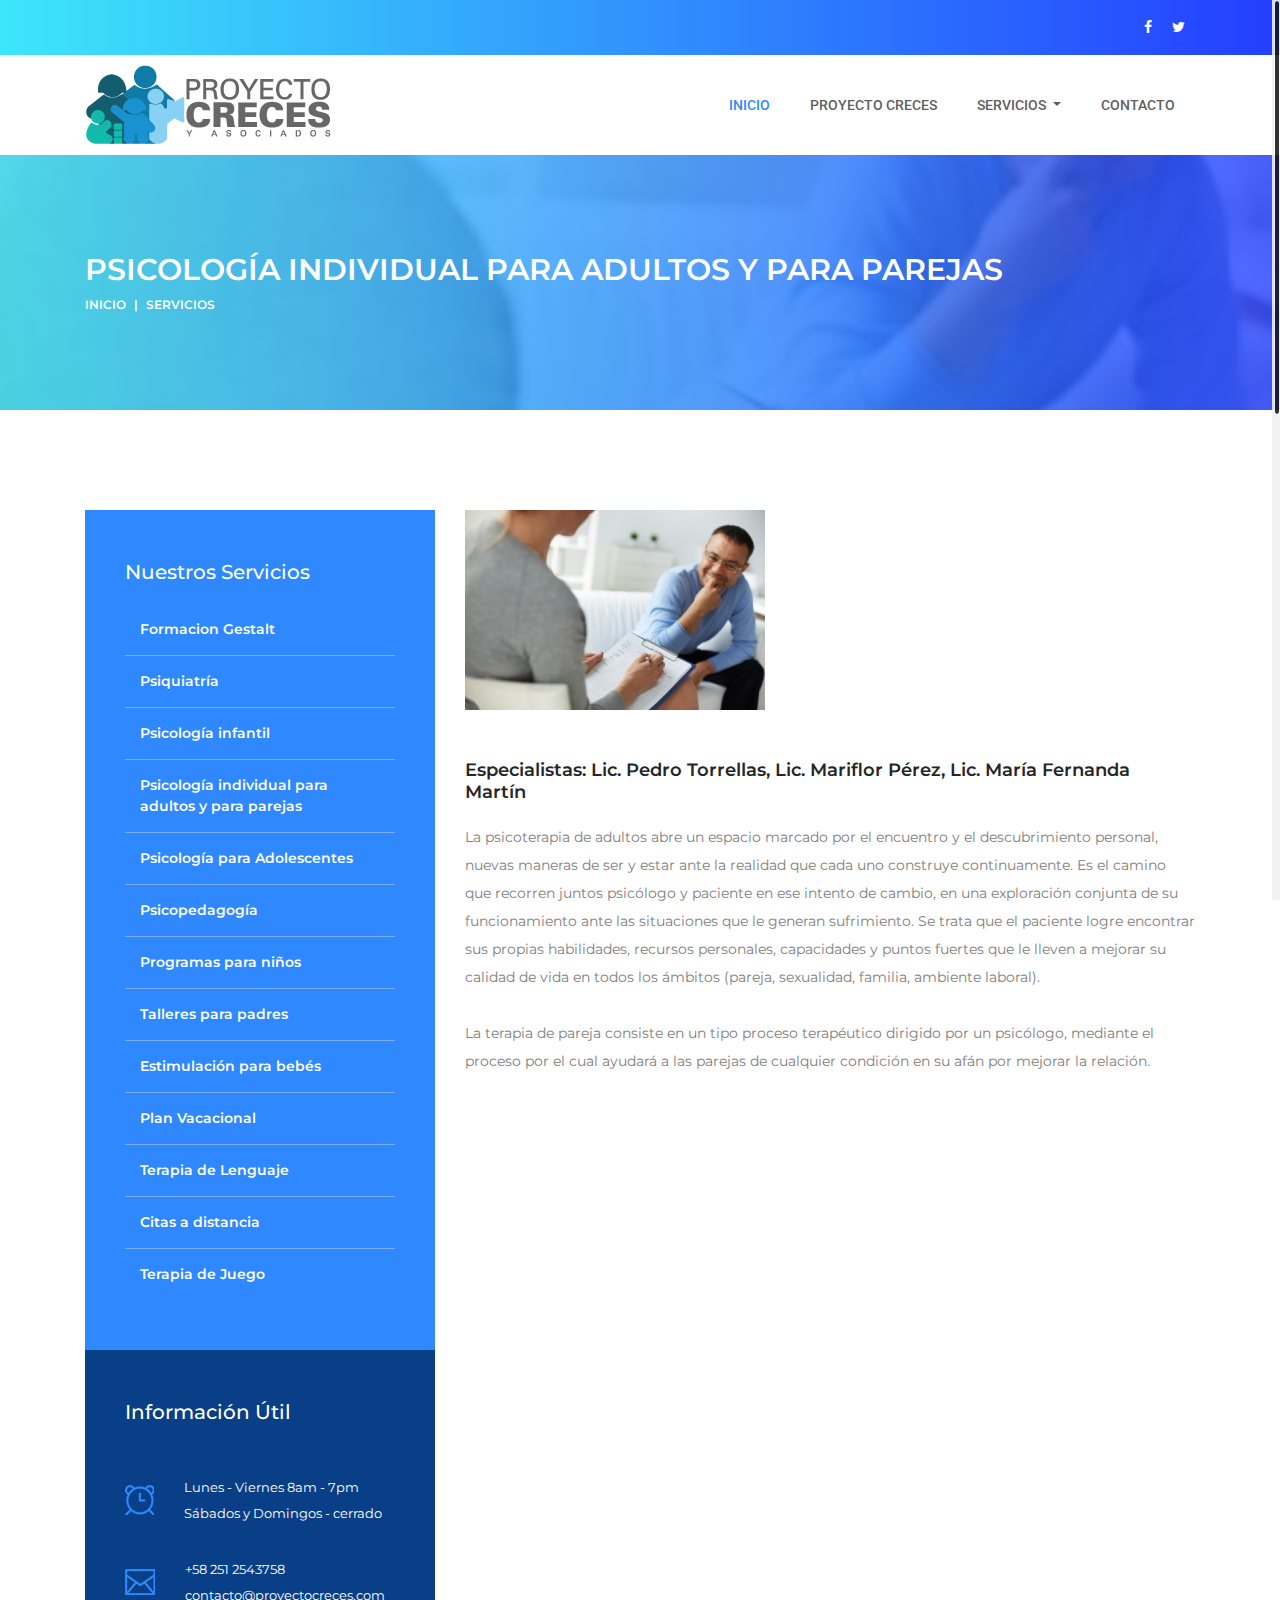
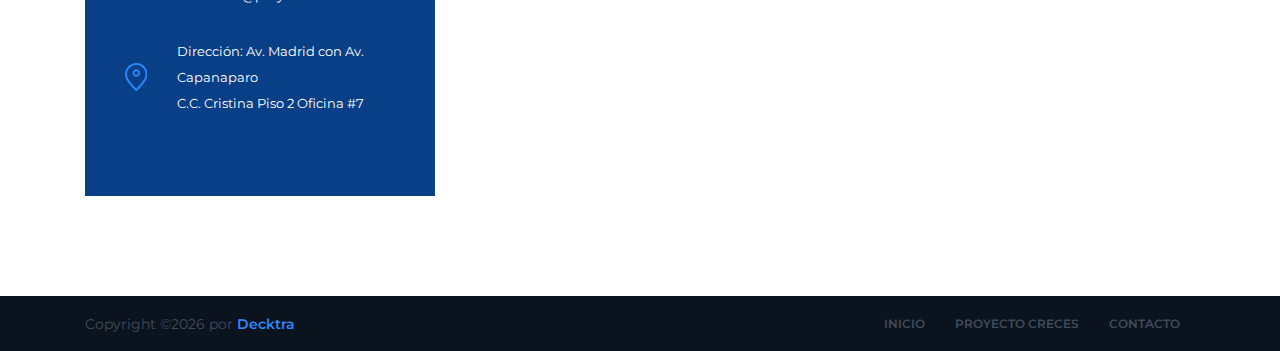
<file: psicologia_adultos.html>
<!DOCTYPE html>
<html lang="en">

<head>
    <meta charset="UTF-8">
    <meta name="description" content="">
    <meta http-equiv="X-UA-Compatible" content="IE=edge">
    <meta name="viewport" content="width=device-width, initial-scale=1, shrink-to-fit=no">
    <!-- The above 4 meta tags *must* come first in the head; any other head content must come *after* these tags -->

    <!-- Title  -->
    <title>Proyecto Creces</title>

    <!-- Favicon  -->
    <link rel="icon" href="img/core-img/favicon.ico">

    <!-- Core Style CSS -->
    <link rel="stylesheet" href="css/core-style.css">
    <link rel="stylesheet" href="style.css">

    <!-- Responsive CSS -->
    <link rel="stylesheet" href="css/responsive.css">

</head>
<!-- Google tag (gtag.js) -->
<script async src="https://www.googletagmanager.com/gtag/js?id=G-HLS7JD5H94"></script>
<script>
  window.dataLayer = window.dataLayer || [];
  function gtag(){dataLayer.push(arguments);}
  gtag('js', new Date());

  gtag('config', 'G-HLS7JD5H94');
</script>

<body>
    <!-- Preloader -->
    <div id="preloader">
        <div class="medica-load"></div>
        <img src="img/core-img/plus.png" alt="logo">
    </div>

    <!-- ***** Header Area Start ***** -->
    <header class="header-area">
        <!-- Top Header Area -->
        <div class="top-header-area gradient-background">
            <div class="container h-100">
                <div class="row h-100">
                    <div class="col-12 h-100">
                        <div class="h-100 d-md-flex justify-content-between align-items-center">
                            <div class="top-header-social-info">
                            </div>
                            <div class="top-header-menu">
                                <nav class="top-menu">
                                    <ul>
                                        <li><a href="#" data-toggle="tooltip" data-placement="left" title="Facebook"><i class="fa fa-facebook" aria-hidden="true"></i></a></li>
                                        <li><a href="#" data-toggle="tooltip" data-placement="left" title="Twitter"><i class="fa fa-twitter" aria-hidden="true"></i></a></li>
                                    </ul>
                                </nav>
                            </div>
                        </div>
                    </div>
                </div>
            </div>
        </div>
        <!-- Main Header Area -->
        <div class="main-header-area" id="stickyHeader">
            <div class="container h-100">
                <div class="row h-100 align-items-center">
                    <div class="col-12 h-100">
                        <div class="main-menu h-100">
                            <nav class="navbar h-100 navbar-expand-lg">
                                <!-- Logo Area  -->
                                <a class="navbar-brand" href="index.html"><img src="img/core-img/logo.png" alt="Logo"></a>

                                <button class="navbar-toggler" type="button" data-toggle="collapse" data-target="#medicaMenu" aria-controls="medicaMenu" aria-expanded="false" aria-label="Toggle navigation"><i class="fa fa-bars"></i> Menu</button>

                                <div class="collapse navbar-collapse" id="medicaMenu">
                                    <!-- Menu Area -->
                                    <ul class="navbar-nav ml-auto">
                                        <li class="nav-item active">
                                            <a class="nav-link" href="index.html">Inicio</a>
                                        </li>
                                        <li class="nav-item">
                                            <a class="nav-link" href="proyecto_creces.html">Proyecto Creces</a>
                                        </li>
                                        <li class="nav-item dropdown">
                                            <a class="nav-link dropdown-toggle" href="#" id="navbarDropdown" role="button" data-toggle="dropdown" aria-haspopup="true" aria-expanded="false">Servicios <span class="sr-only">(current)</span></a>
                                            <div class="dropdown-menu" aria-labelledby="navbarDropdown">
                                                <a class="dropdown-item" href="gestalt.html">Formacion Gestalt</a>
                                                <a class="dropdown-item" href="psiquiatria.html">Psiquiatría</a>
                                                <a class="dropdown-item" href="psicologia_infantil.html">Psicología infantil</a>
                                                <a class="dropdown-item" href="psicologia_adultos.html">Psicología para adultos y para parejas</a>
                                                <a class="dropdown-item" href="psicologia_adolescentes.html">Psicología para Adolescentes</a>
                                                <a class="dropdown-item" href="psicopedagogia.html">Psicopedagogía</a>
                                                <a class="dropdown-item" href="programas_niños.html">Programas para niños</a>
                                                
                                                <a class="dropdown-item" href="terapia_lenguaje.html">Terapia de Lenguaje</a>
                                                <a class="dropdown-item" href="citas_distancia.html">Citas a distancia</a>
                                                <a class="dropdown-item" href="terapia_juego.html">Terapia de Juego</a>
                                            </div>
                                        </li>
                                        <li class="nav-item">
                                            <a class="nav-link" href="contacto.html">Contacto</a>
                                        </li>
                                    </ul>
                                </div>
                            </nav>
                        </div>
                    </div>
                </div>
            </div>
        </div>
    </header>
    <!-- ***** Header Area End ***** -->

    <section class="breadcumb-area bg-img gradient-background-overlay" style="background-image: url(img/bg-img/adultos.jpg);">
        <div class="container h-100">
            <div class="row h-100 align-items-center">
                <div class="col-12">
                    <div class="breadcumb-content">
                        <!-- Title -->
                        <h3 class="breadcumb-title">Psicología individual para adultos y para parejas</h3>
                        <!-- Breadcumb -->
                        <nav aria-label="breadcrumb">
                            <ol class="breadcrumb">
                                <li class="breadcrumb-item"><a href="/">Inicio</a></li>
                                <li class="breadcrumb-item active" aria-current="page">Servicios</li>
                            </ol>
                        </nav>
                    </div>
                </div>
            </div>
        </div>
    </section>


    <section class="medica-services-area section_padding_100">
        <div class="container">
            <div class="row">
                <div class="col-12 col-md-6 col-lg-4">
                    <div class="medica-services-sidebar-area">
                        <!-- Medica Doctors Card -->
                        <div class="medica-department-card">
                            <h5>Nuestros Servicios</h5>
                            <ul class="department-menu">
                                <li><a href="gestalt.html">Formacion Gestalt</a></li>
                                <li><a href="psiquiatria.html">Psiquiatría</a></li>
                                <li><a href="psicologia_infatil.html">Psicología infantil</a></li>
                                <li><a href="psicologia_adultos.html">Psicología individual para adultos y para parejas</a></li>
                                <li><a href="psicologia_adolescentes.html">Psicología para Adolescentes</a></li>
                                <li><a href="psicopedagogia.html">Psicopedagogía</a></li>
                                <li><a href="programas_niños.html">Programas para niños</a></li>
                                <li><a href="talleres_padres.html">Talleres para padres</a></li>
                                <li><a href="estimulacion_bebes.html">Estimulación para bebés</a></li>
                                <li><a href="plan_vacacional.html">Plan Vacacional</a></li>
                                <li><a href="terapia_lenguaje.html">Terapia de Lenguaje</a></li>
                                <li><a href="citas_distancia.html">Citas a distancia</a></li>
                                <li><a href="terapia_juego.html">Terapia de Juego</a></li>
                            </ul>
                        </div>
                        <!-- Medica Appointment Card -->
                        <div class="medica-contact-card">
                            <h5>Información Útil</h5>
                            <div class="mt-50"></div>
                            <div class="single-contact-info d-flex align-items-center">
                                <div class="contact-icon mr-30">
                                    <img src="img/icons/alarm-clock.png" alt="">
                                </div>
                                <div class="contact-meta">
                                    <p>Lunes - Viernes 8am - 7pm <br> Sábados y Domingos - cerrado</p>
                                </div>
                            </div>
                            <div class="single-contact-info d-flex align-items-center">
                                <div class="contact-icon mr-30">
                                    <img src="img/icons/envelope.png" alt="">
                                </div>
                                <div class="contact-meta">
                                    <p>+58 251 2543758  <br> contacto@proyectocreces.com</p>
                                </div>
                            </div>
                            <div class="single-contact-info d-flex align-items-center">
                                <div class="contact-icon mr-30">
                                    <img src="img/icons/map-pin.png" alt="">
                                </div>
                                <div class="contact-meta">
                                    <p>Dirección: Av. Madrid con Av. Capanaparo <br> C.C. Cristina Piso 2 Oficina #7</p>
                                </div>
                            </div>
                        </div>
                    </div>
                </div>

                <div class="col-12 col-md-6 col-lg-8">
                    <div class="all-services">
                        <div class="row">
                            <!-- Single Service -->
                            <div class="col-12">
                                <div class="single-service">
                                    <img src="img/bg-img/adultos.jpg" alt="">
                                    <h5>Especialistas: Lic. Pedro Torrellas, Lic. Mariflor Pérez, Lic. María Fernanda Martín</h5>
                                    <p>La psicoterapia de adultos abre un espacio marcado por el encuentro y el descubrimiento personal, nuevas maneras de ser y estar ante la realidad que cada uno construye continuamente. Es el camino que recorren juntos psicólogo y paciente en ese intento de cambio, en una exploración conjunta de su funcionamiento ante las situaciones que le generan sufrimiento. Se trata que el paciente logre encontrar sus propias habilidades, recursos personales, capacidades y puntos fuertes que le lleven a mejorar su calidad de vida en todos los ámbitos (pareja, sexualidad, familia, ambiente laboral).<br><br>
                                        La terapia de pareja consiste en un tipo proceso terapéutico dirigido por un psicólogo, mediante el proceso por el cual ayudará a las parejas de cualquier condición en su afán por mejorar la relación.</p>
                                </div>
                            </div>
                        </div>
                    </div>
                </div>
            </div>
        </div>
    </section>
    
    <!-- ***** Footer Area Start ***** -->
    <footer class="footer-area">
        <!-- Bottom Footer Area -->
        <div class="bottom-footer-area">
            <div class="container h-100">
                <div class="row h-100">
                    <div class="col-12 h-100">
                        <div class="bottom-footer-content h-100 d-md-flex align-items-center justify-content-between">
                            <!-- Copywrite Text -->
                            <div class="copywrite-text">
                                <p><!-- Link back to Colorlib can't be removed. Template is licensed under CC BY 3.0. -->
Copyright &copy;<script>document.write(new Date().getFullYear());</script> por <a href="https://decktra.com" target="_blank">Decktra</a>
<!-- Link back to Colorlib can't be removed. Template is licensed under CC BY 3.0. -->
</p>
                            </div>
                            <!-- Footer Menu -->
                            <div class="footer-menu">
                                <nav>
                                    <ul>
                                        <li><a href="#">Inicio</a></li>
                                        <li><a href="#">Proyecto Creces</a></li>
                                        <li><a href="#">Contacto</a></li>
                                    </ul>
                                </nav>
                            </div>
                        </div>
                    </div>
                </div>
            </div>
        </div>
    </footer>
    <!-- ***** Footer Area End ***** -->

    <!-- jQuery (Necessary for All JavaScript Plugins) -->
    <script src="js/jquery/jquery-2.2.4.min.js"></script>
    <!-- Popper js -->
    <script src="js/popper.min.js"></script>
    <!-- Bootstrap js -->
    <script src="js/bootstrap.min.js"></script>
    <!-- Plugins js -->
    <script src="js/plugins.js"></script>
    <!-- Active js -->
    <script src="js/active.js"></script>

</body>

</html>
</file>
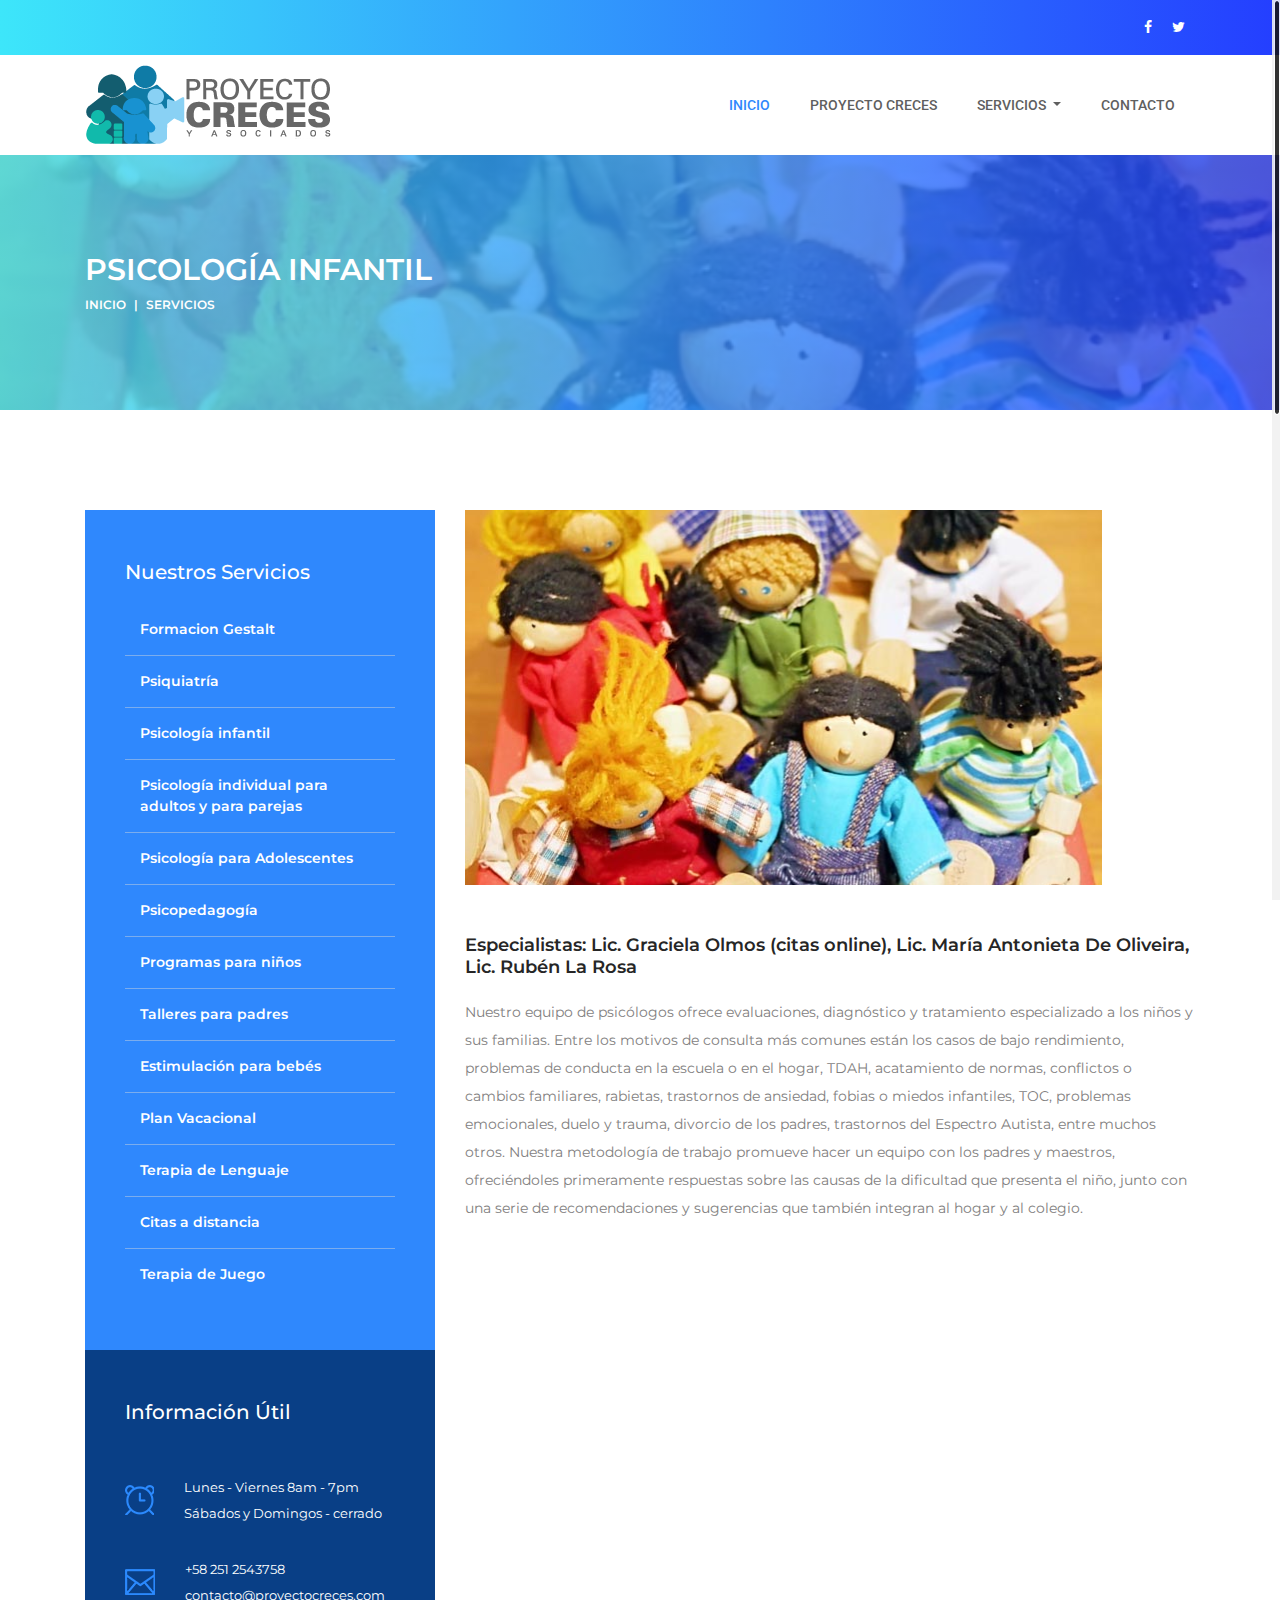
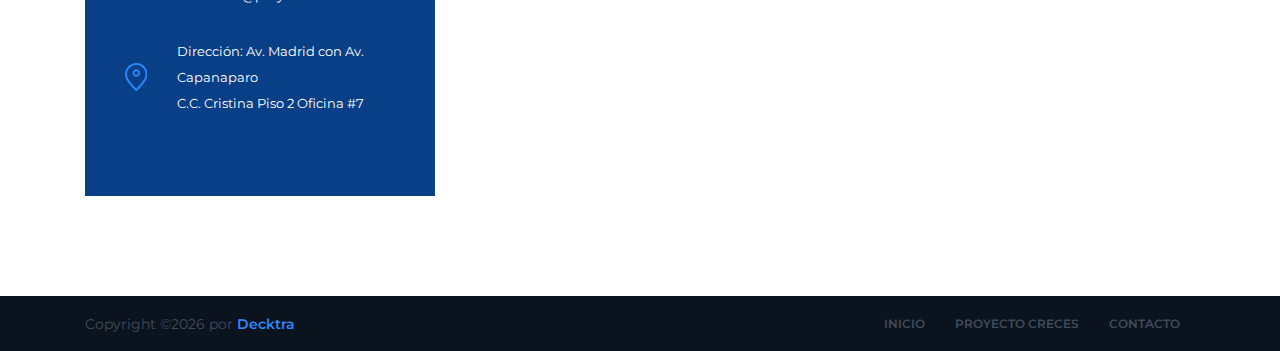
<file: psicologia_infantil.html>
<!DOCTYPE html>
<html lang="en">

<head>
    <meta charset="UTF-8">
    <meta name="description" content="">
    <meta http-equiv="X-UA-Compatible" content="IE=edge">
    <meta name="viewport" content="width=device-width, initial-scale=1, shrink-to-fit=no">
    <!-- The above 4 meta tags *must* come first in the head; any other head content must come *after* these tags -->

    <!-- Title  -->
    <title>Proyecto Creces</title>

    <!-- Favicon  -->
    <link rel="icon" href="img/core-img/favicon.ico">

    <!-- Core Style CSS -->
    <link rel="stylesheet" href="css/core-style.css">
    <link rel="stylesheet" href="style.css">

    <!-- Responsive CSS -->
    <link rel="stylesheet" href="css/responsive.css">

</head>
<!-- Google tag (gtag.js) -->
<script async src="https://www.googletagmanager.com/gtag/js?id=G-HLS7JD5H94"></script>
<script>
  window.dataLayer = window.dataLayer || [];
  function gtag(){dataLayer.push(arguments);}
  gtag('js', new Date());

  gtag('config', 'G-HLS7JD5H94');
</script>

<body>
    <!-- Preloader -->
    <div id="preloader">
        <div class="medica-load"></div>
        <img src="img/core-img/plus.png" alt="logo">
    </div>

    <!-- ***** Header Area Start ***** -->
    <header class="header-area">
        <!-- Top Header Area -->
        <div class="top-header-area gradient-background">
            <div class="container h-100">
                <div class="row h-100">
                    <div class="col-12 h-100">
                        <div class="h-100 d-md-flex justify-content-between align-items-center">
                            <div class="top-header-social-info">
                            </div>
                            <div class="top-header-menu">
                                <nav class="top-menu">
                                    <ul>
                                        <li><a href="#" data-toggle="tooltip" data-placement="left" title="Facebook"><i class="fa fa-facebook" aria-hidden="true"></i></a></li>
                                        <li><a href="#" data-toggle="tooltip" data-placement="left" title="Twitter"><i class="fa fa-twitter" aria-hidden="true"></i></a></li>
                                    </ul>
                                </nav>
                            </div>
                        </div>
                    </div>
                </div>
            </div>
        </div>
        <!-- Main Header Area -->
        <div class="main-header-area" id="stickyHeader">
            <div class="container h-100">
                <div class="row h-100 align-items-center">
                    <div class="col-12 h-100">
                        <div class="main-menu h-100">
                            <nav class="navbar h-100 navbar-expand-lg">
                                <!-- Logo Area  -->
                                <a class="navbar-brand" href="index.html"><img src="img/core-img/logo.png" alt="Logo"></a>

                                <button class="navbar-toggler" type="button" data-toggle="collapse" data-target="#medicaMenu" aria-controls="medicaMenu" aria-expanded="false" aria-label="Toggle navigation"><i class="fa fa-bars"></i> Menu</button>

                                <div class="collapse navbar-collapse" id="medicaMenu">
                                    <!-- Menu Area -->
                                    <ul class="navbar-nav ml-auto">
                                        <li class="nav-item active">
                                            <a class="nav-link" href="index.html">Inicio</a>
                                        </li>
                                        <li class="nav-item">
                                            <a class="nav-link" href="proyecto_creces.html">Proyecto Creces</a>
                                        </li>
                                        <li class="nav-item dropdown">
                                            <a class="nav-link dropdown-toggle" href="#" id="navbarDropdown" role="button" data-toggle="dropdown" aria-haspopup="true" aria-expanded="false">Servicios <span class="sr-only">(current)</span></a>
                                            <div class="dropdown-menu" aria-labelledby="navbarDropdown">
                                                <a class="dropdown-item" href="gestalt.html">Formacion Gestalt</a>
                                                <a class="dropdown-item" href="psiquiatria.html">Psiquiatría</a>
                                                <a class="dropdown-item" href="psicologia_infantil.html">Psicología infantil</a>
                                                <a class="dropdown-item" href="psicologia_adultos.html">Psicología para adultos y para parejas</a>
                                                <a class="dropdown-item" href="psicologia_adolescentes.html">Psicología para Adolescentes</a>
                                                <a class="dropdown-item" href="psicopedagogia.html">Psicopedagogía</a>
                                                <a class="dropdown-item" href="programas_niños.html">Programas para niños</a>
                                                
                                                <a class="dropdown-item" href="terapia_lenguaje.html">Terapia de Lenguaje</a>
                                                <a class="dropdown-item" href="citas_distancia.html">Citas a distancia</a>
                                                <a class="dropdown-item" href="terapia_juego.html">Terapia de Juego</a>
                                            </div>
                                        </li>
                                        <li class="nav-item">
                                            <a class="nav-link" href="contacto.html">Contacto</a>
                                        </li>
                                    </ul>
                                </div>
                            </nav>
                        </div>
                    </div>
                </div>
            </div>
        </div>
    </header>
    <!-- ***** Header Area End ***** -->

    <section class="breadcumb-area bg-img gradient-background-overlay" style="background-image: url(img/bg-img/infantil.png);">
        <div class="container h-100">
            <div class="row h-100 align-items-center">
                <div class="col-12">
                    <div class="breadcumb-content">
                        <!-- Title -->
                        <h3 class="breadcumb-title">Psicología Infantil</h3>
                        <!-- Breadcumb -->
                        <nav aria-label="breadcrumb">
                            <ol class="breadcrumb">
                                <li class="breadcrumb-item"><a href="/">Inicio</a></li>
                                <li class="breadcrumb-item active" aria-current="page">Servicios</li>
                            </ol>
                        </nav>
                    </div>
                </div>
            </div>
        </div>
    </section>


    <section class="medica-services-area section_padding_100">
        <div class="container">
            <div class="row">
                <div class="col-12 col-md-6 col-lg-4">
                    <div class="medica-services-sidebar-area">
                        <!-- Medica Doctors Card -->
                        <div class="medica-department-card">
                            <h5>Nuestros Servicios</h5>
                            <ul class="department-menu">
                                <li><a href="gestalt.html">Formacion Gestalt</a></li>
                                <li><a href="psiquiatria.html">Psiquiatría</a></li>
                                <li><a href="psicologia_infatil.html">Psicología infantil</a></li>
                                <li><a href="psicologia_adultos.html">Psicología individual para adultos y para parejas</a></li>
                                <li><a href="psicologia_adolescentes.html">Psicología para Adolescentes</a></li>
                                <li><a href="psicopedagogia.html">Psicopedagogía</a></li>
                                <li><a href="programas_niños.html">Programas para niños</a></li>
                                <li><a href="talleres_padres.html">Talleres para padres</a></li>
                                <li><a href="estimulacion_bebes.html">Estimulación para bebés</a></li>
                                <li><a href="plan_vacacional.html">Plan Vacacional</a></li>
                                <li><a href="terapia_lenguaje.html">Terapia de Lenguaje</a></li>
                                <li><a href="citas_distancia.html">Citas a distancia</a></li>
                                <li><a href="terapia_juego.html">Terapia de Juego</a></li>
                            </ul>
                        </div>
                        <!-- Medica Appointment Card -->
                        <div class="medica-contact-card">
                            <h5>Información Útil</h5>
                            <div class="mt-50"></div>
                            <div class="single-contact-info d-flex align-items-center">
                                <div class="contact-icon mr-30">
                                    <img src="img/icons/alarm-clock.png" alt="">
                                </div>
                                <div class="contact-meta">
                                    <p>Lunes - Viernes 8am - 7pm <br> Sábados y Domingos - cerrado</p>
                                </div>
                            </div>
                            <div class="single-contact-info d-flex align-items-center">
                                <div class="contact-icon mr-30">
                                    <img src="img/icons/envelope.png" alt="">
                                </div>
                                <div class="contact-meta">
                                    <p>+58 251 2543758  <br> contacto@proyectocreces.com</p>
                                </div>
                            </div>
                            <div class="single-contact-info d-flex align-items-center">
                                <div class="contact-icon mr-30">
                                    <img src="img/icons/map-pin.png" alt="">
                                </div>
                                <div class="contact-meta">
                                    <p>Dirección: Av. Madrid con Av. Capanaparo <br> C.C. Cristina Piso 2 Oficina #7</p>
                                </div>
                            </div>
                        </div>
                    </div>
                </div>

                <div class="col-12 col-md-6 col-lg-8">
                    <div class="all-services">
                        <div class="row">
                            <!-- Single Service -->
                            <div class="col-12">
                                <div class="single-service">
                                    <img src="img/bg-img/infantil.png" alt="">
                                    <h5>Especialistas: Lic. Graciela Olmos (citas online), Lic. María Antonieta De Oliveira, Lic. Rubén La Rosa</h5>
                                    <p>Nuestro equipo de psicólogos ofrece evaluaciones, diagnóstico y tratamiento especializado a los niños y sus familias. Entre los motivos de consulta más comunes están los casos de bajo rendimiento, problemas de conducta en la escuela o en el hogar, TDAH, acatamiento de normas, conflictos o cambios familiares, rabietas, trastornos de ansiedad, fobias o miedos infantiles, TOC, problemas emocionales, duelo y trauma, divorcio de los padres, trastornos del Espectro Autista, entre muchos otros. Nuestra metodología de trabajo promueve hacer un equipo con los padres y maestros, ofreciéndoles primeramente respuestas sobre las causas de la dificultad que presenta el niño, junto con una serie de recomendaciones y sugerencias que también integran al hogar y al colegio.</p>
                                </div>
                            </div>
                        </div>
                    </div>
                </div>
            </div>
        </div>
    </section>
    
    <!-- ***** Footer Area Start ***** -->
    <footer class="footer-area">
        <!-- Bottom Footer Area -->
        <div class="bottom-footer-area">
            <div class="container h-100">
                <div class="row h-100">
                    <div class="col-12 h-100">
                        <div class="bottom-footer-content h-100 d-md-flex align-items-center justify-content-between">
                            <!-- Copywrite Text -->
                            <div class="copywrite-text">
                                <p><!-- Link back to Colorlib can't be removed. Template is licensed under CC BY 3.0. -->
Copyright &copy;<script>document.write(new Date().getFullYear());</script> por <a href="https://decktra.com" target="_blank">Decktra</a>
<!-- Link back to Colorlib can't be removed. Template is licensed under CC BY 3.0. -->
</p>
                            </div>
                            <!-- Footer Menu -->
                            <div class="footer-menu">
                                <nav>
                                    <ul>
                                        <li><a href="#">Inicio</a></li>
                                        <li><a href="#">Proyecto Creces</a></li>
                                        <li><a href="#">Contacto</a></li>
                                    </ul>
                                </nav>
                            </div>
                        </div>
                    </div>
                </div>
            </div>
        </div>
    </footer>
    <!-- ***** Footer Area End ***** -->

    <!-- jQuery (Necessary for All JavaScript Plugins) -->
    <script src="js/jquery/jquery-2.2.4.min.js"></script>
    <!-- Popper js -->
    <script src="js/popper.min.js"></script>
    <!-- Bootstrap js -->
    <script src="js/bootstrap.min.js"></script>
    <!-- Plugins js -->
    <script src="js/plugins.js"></script>
    <!-- Active js -->
    <script src="js/active.js"></script>

</body>

</html>
</file>
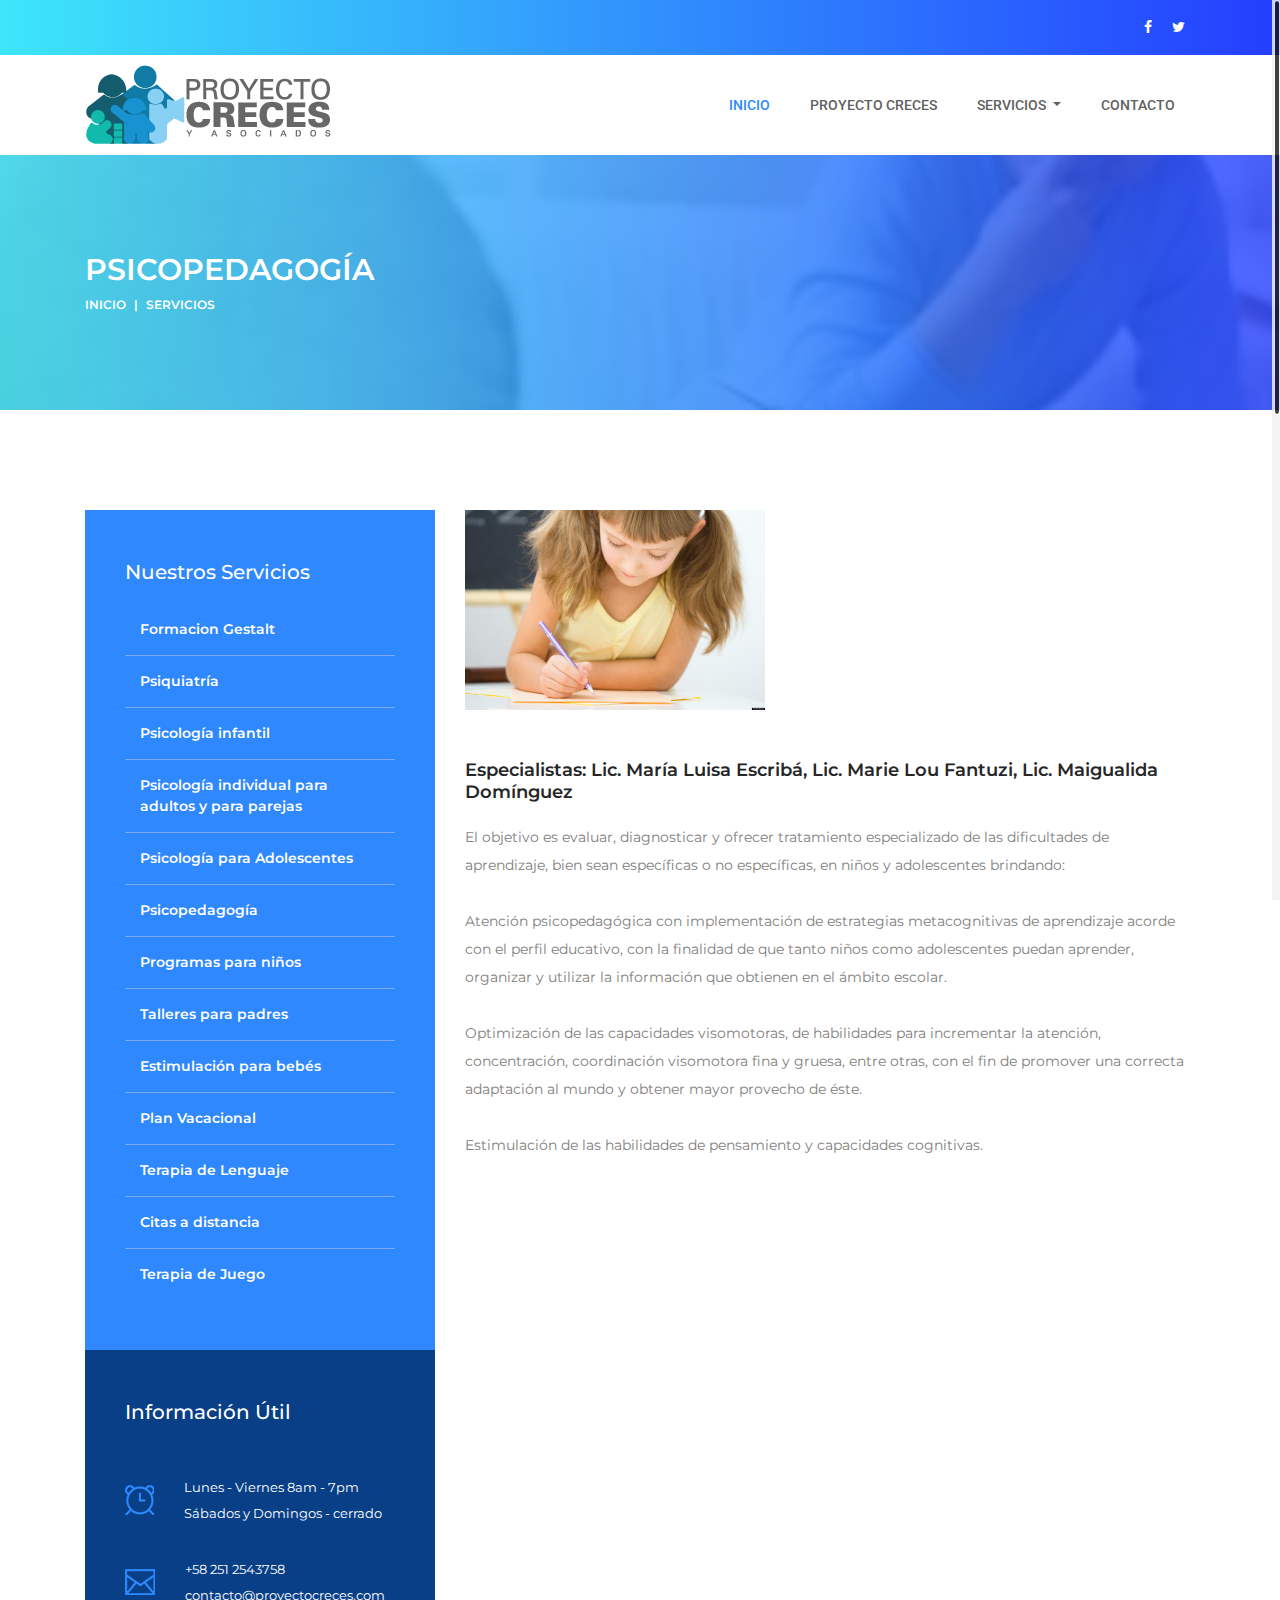
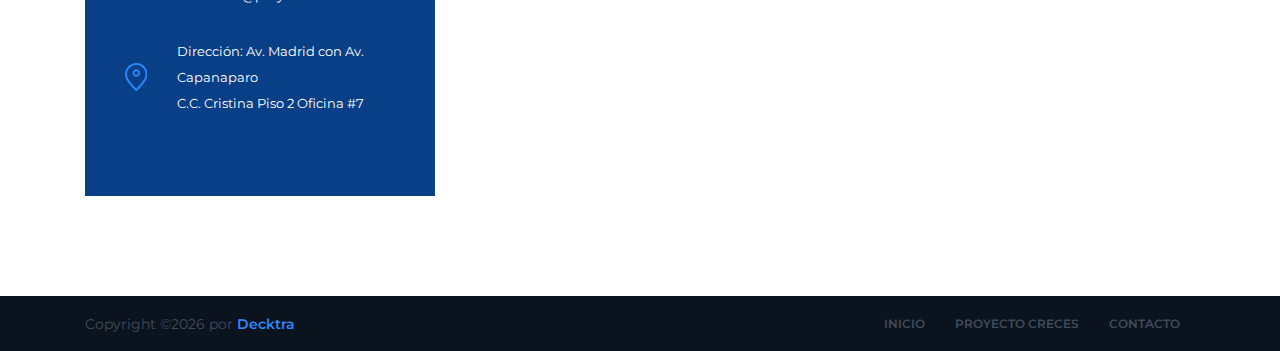
<file: psicopedagogia.html>
<!DOCTYPE html>
<html lang="en">

<head>
    <meta charset="UTF-8">
    <meta name="description" content="">
    <meta http-equiv="X-UA-Compatible" content="IE=edge">
    <meta name="viewport" content="width=device-width, initial-scale=1, shrink-to-fit=no">
    <!-- The above 4 meta tags *must* come first in the head; any other head content must come *after* these tags -->

    <!-- Title  -->
    <title>Proyecto Creces</title>

    <!-- Favicon  -->
    <link rel="icon" href="img/core-img/favicon.ico">

    <!-- Core Style CSS -->
    <link rel="stylesheet" href="css/core-style.css">
    <link rel="stylesheet" href="style.css">

    <!-- Responsive CSS -->
    <link rel="stylesheet" href="css/responsive.css">

</head>
<!-- Google tag (gtag.js) -->
<script async src="https://www.googletagmanager.com/gtag/js?id=G-HLS7JD5H94"></script>
<script>
  window.dataLayer = window.dataLayer || [];
  function gtag(){dataLayer.push(arguments);}
  gtag('js', new Date());

  gtag('config', 'G-HLS7JD5H94');
</script>

<body>
    <!-- Preloader -->
    <div id="preloader">
        <div class="medica-load"></div>
        <img src="img/core-img/plus.png" alt="logo">
    </div>

    <!-- ***** Header Area Start ***** -->
    <header class="header-area">
        <!-- Top Header Area -->
        <div class="top-header-area gradient-background">
            <div class="container h-100">
                <div class="row h-100">
                    <div class="col-12 h-100">
                        <div class="h-100 d-md-flex justify-content-between align-items-center">
                            <div class="top-header-social-info">
                            </div>
                            <div class="top-header-menu">
                                <nav class="top-menu">
                                    <ul>
                                        <li><a href="#" data-toggle="tooltip" data-placement="left" title="Facebook"><i class="fa fa-facebook" aria-hidden="true"></i></a></li>
                                        <li><a href="#" data-toggle="tooltip" data-placement="left" title="Twitter"><i class="fa fa-twitter" aria-hidden="true"></i></a></li>
                                    </ul>
                                </nav>
                            </div>
                        </div>
                    </div>
                </div>
            </div>
        </div>
        <!-- Main Header Area -->
        <div class="main-header-area" id="stickyHeader">
            <div class="container h-100">
                <div class="row h-100 align-items-center">
                    <div class="col-12 h-100">
                        <div class="main-menu h-100">
                            <nav class="navbar h-100 navbar-expand-lg">
                                <!-- Logo Area  -->
                                <a class="navbar-brand" href="index.html"><img src="img/core-img/logo.png" alt="Logo"></a>

                                <button class="navbar-toggler" type="button" data-toggle="collapse" data-target="#medicaMenu" aria-controls="medicaMenu" aria-expanded="false" aria-label="Toggle navigation"><i class="fa fa-bars"></i> Menu</button>

                                <div class="collapse navbar-collapse" id="medicaMenu">
                                    <!-- Menu Area -->
                                    <ul class="navbar-nav ml-auto">
                                        <li class="nav-item active">
                                            <a class="nav-link" href="index.html">Inicio</a>
                                        </li>
                                        <li class="nav-item">
                                            <a class="nav-link" href="proyecto_creces.html">Proyecto Creces</a>
                                        </li>
                                        <li class="nav-item dropdown">
                                            <a class="nav-link dropdown-toggle" href="#" id="navbarDropdown" role="button" data-toggle="dropdown" aria-haspopup="true" aria-expanded="false">Servicios <span class="sr-only">(current)</span></a>
                                            <div class="dropdown-menu" aria-labelledby="navbarDropdown">
                                                <a class="dropdown-item" href="gestalt.html">Formacion Gestalt</a>
                                                <a class="dropdown-item" href="psiquiatria.html">Psiquiatría</a>
                                                <a class="dropdown-item" href="psicologia_infantil.html">Psicología infantil</a>
                                                <a class="dropdown-item" href="psicologia_adultos.html">Psicología para adultos y para parejas</a>
                                                <a class="dropdown-item" href="psicologia_adolescentes.html">Psicología para Adolescentes</a>
                                                <a class="dropdown-item" href="psicopedagogia.html">Psicopedagogía</a>
                                                <a class="dropdown-item" href="programas_niños.html">Programas para niños</a>
                                                
                                                <a class="dropdown-item" href="terapia_lenguaje.html">Terapia de Lenguaje</a>
                                                <a class="dropdown-item" href="citas_distancia.html">Citas a distancia</a>
                                                <a class="dropdown-item" href="terapia_juego.html">Terapia de Juego</a>
                                            </div>
                                        </li>
                                        <li class="nav-item">
                                            <a class="nav-link" href="contacto.html">Contacto</a>
                                        </li>
                                    </ul>
                                </div>
                            </nav>
                        </div>
                    </div>
                </div>
            </div>
        </div>
    </header>
    <!-- ***** Header Area End ***** -->

    <section class="breadcumb-area bg-img gradient-background-overlay" style="background-image: url(img/bg-img/adultos.jpg);">
        <div class="container h-100">
            <div class="row h-100 align-items-center">
                <div class="col-12">
                    <div class="breadcumb-content">
                        <!-- Title -->
                        <h3 class="breadcumb-title">Psicopedagogía</h3>
                        <!-- Breadcumb -->
                        <nav aria-label="breadcrumb">
                            <ol class="breadcrumb">
                                <li class="breadcrumb-item"><a href="/">Inicio</a></li>
                                <li class="breadcrumb-item active" aria-current="page">Servicios</li>
                            </ol>
                        </nav>
                    </div>
                </div>
            </div>
        </div>
    </section>


    <section class="medica-services-area section_padding_100">
        <div class="container">
            <div class="row">
                <div class="col-12 col-md-6 col-lg-4">
                    <div class="medica-services-sidebar-area">
                        <!-- Medica Doctors Card -->
                        <div class="medica-department-card">
                            <h5>Nuestros Servicios</h5>
                            <ul class="department-menu">
                                <li><a href="gestalt.html">Formacion Gestalt</a></li>
                                <li><a href="psiquiatria.html">Psiquiatría</a></li>
                                <li><a href="psicologia_infatil.html">Psicología infantil</a></li>
                                <li><a href="psicologia_adultos.html">Psicología individual para adultos y para parejas</a></li>
                                <li><a href="psicologia_adolescentes.html">Psicología para Adolescentes</a></li>
                                <li><a href="psicopedagogia.html">Psicopedagogía</a></li>
                                <li><a href="programas_niños.html">Programas para niños</a></li>
                                <li><a href="talleres_padres.html">Talleres para padres</a></li>
                                <li><a href="estimulacion_bebes.html">Estimulación para bebés</a></li>
                                <li><a href="plan_vacacional.html">Plan Vacacional</a></li>
                                <li><a href="terapia_lenguaje.html">Terapia de Lenguaje</a></li>
                                <li><a href="citas_distancia.html">Citas a distancia</a></li>
                                <li><a href="terapia_juego.html">Terapia de Juego</a></li>
                            </ul>
                        </div>
                        <!-- Medica Appointment Card -->
                        <div class="medica-contact-card">
                            <h5>Información Útil</h5>
                            <div class="mt-50"></div>
                            <div class="single-contact-info d-flex align-items-center">
                                <div class="contact-icon mr-30">
                                    <img src="img/icons/alarm-clock.png" alt="">
                                </div>
                                <div class="contact-meta">
                                    <p>Lunes - Viernes 8am - 7pm <br> Sábados y Domingos - cerrado</p>
                                </div>
                            </div>
                            <div class="single-contact-info d-flex align-items-center">
                                <div class="contact-icon mr-30">
                                    <img src="img/icons/envelope.png" alt="">
                                </div>
                                <div class="contact-meta">
                                    <p>+58 251 2543758  <br> contacto@proyectocreces.com</p>
                                </div>
                            </div>
                            <div class="single-contact-info d-flex align-items-center">
                                <div class="contact-icon mr-30">
                                    <img src="img/icons/map-pin.png" alt="">
                                </div>
                                <div class="contact-meta">
                                    <p>Dirección: Av. Madrid con Av. Capanaparo <br> C.C. Cristina Piso 2 Oficina #7</p>
                                </div>
                            </div>
                        </div>
                    </div>
                </div>

                <div class="col-12 col-md-6 col-lg-8">
                    <div class="all-services">
                        <div class="row">
                            <!-- Single Service -->
                            <div class="col-12">
                                <div class="single-service">
                                    <img src="img/services/psicopedagogia.jpg" alt="">
                                    <h5>Especialistas: Lic. María Luisa Escribá, Lic. Marie Lou Fantuzi, Lic. Maigualida Domínguez</h5>
                                    <p>El objetivo es evaluar, diagnosticar y ofrecer tratamiento especializado de las dificultades de aprendizaje, bien sean específicas o no específicas, en niños y adolescentes brindando:<br><br>
                                        Atención psicopedagógica con implementación de estrategias metacognitivas de aprendizaje acorde con el perfil educativo, con la finalidad de que tanto niños como adolescentes puedan aprender, organizar y utilizar la información que obtienen en el ámbito escolar.<br><br>
                                        Optimización de las capacidades visomotoras, de habilidades para incrementar la atención, concentración, coordinación visomotora fina y gruesa, entre otras, con el fin de promover una correcta adaptación al mundo y obtener mayor provecho de éste.
<br><br>
                                        Estimulación de las habilidades de pensamiento y capacidades cognitivas.<br><br>
                                        </p>
                                </div>
                            </div>
                        </div>
                    </div>
                </div>
            </div>
        </div>
    </section>
    
    <!-- ***** Footer Area Start ***** -->
    <footer class="footer-area">
        <!-- Bottom Footer Area -->
        <div class="bottom-footer-area">
            <div class="container h-100">
                <div class="row h-100">
                    <div class="col-12 h-100">
                        <div class="bottom-footer-content h-100 d-md-flex align-items-center justify-content-between">
                            <!-- Copywrite Text -->
                            <div class="copywrite-text">
                                <p><!-- Link back to Colorlib can't be removed. Template is licensed under CC BY 3.0. -->
Copyright &copy;<script>document.write(new Date().getFullYear());</script> por <a href="https://decktra.com" target="_blank">Decktra</a>
<!-- Link back to Colorlib can't be removed. Template is licensed under CC BY 3.0. -->
</p>
                            </div>
                            <!-- Footer Menu -->
                            <div class="footer-menu">
                                <nav>
                                    <ul>
                                        <li><a href="#">Inicio</a></li>
                                        <li><a href="#">Proyecto Creces</a></li>
                                        <li><a href="#">Contacto</a></li>
                                    </ul>
                                </nav>
                            </div>
                        </div>
                    </div>
                </div>
            </div>
        </div>
    </footer>
    <!-- ***** Footer Area End ***** -->

    <!-- jQuery (Necessary for All JavaScript Plugins) -->
    <script src="js/jquery/jquery-2.2.4.min.js"></script>
    <!-- Popper js -->
    <script src="js/popper.min.js"></script>
    <!-- Bootstrap js -->
    <script src="js/bootstrap.min.js"></script>
    <!-- Plugins js -->
    <script src="js/plugins.js"></script>
    <!-- Active js -->
    <script src="js/active.js"></script>

</body>

</html>
</file>
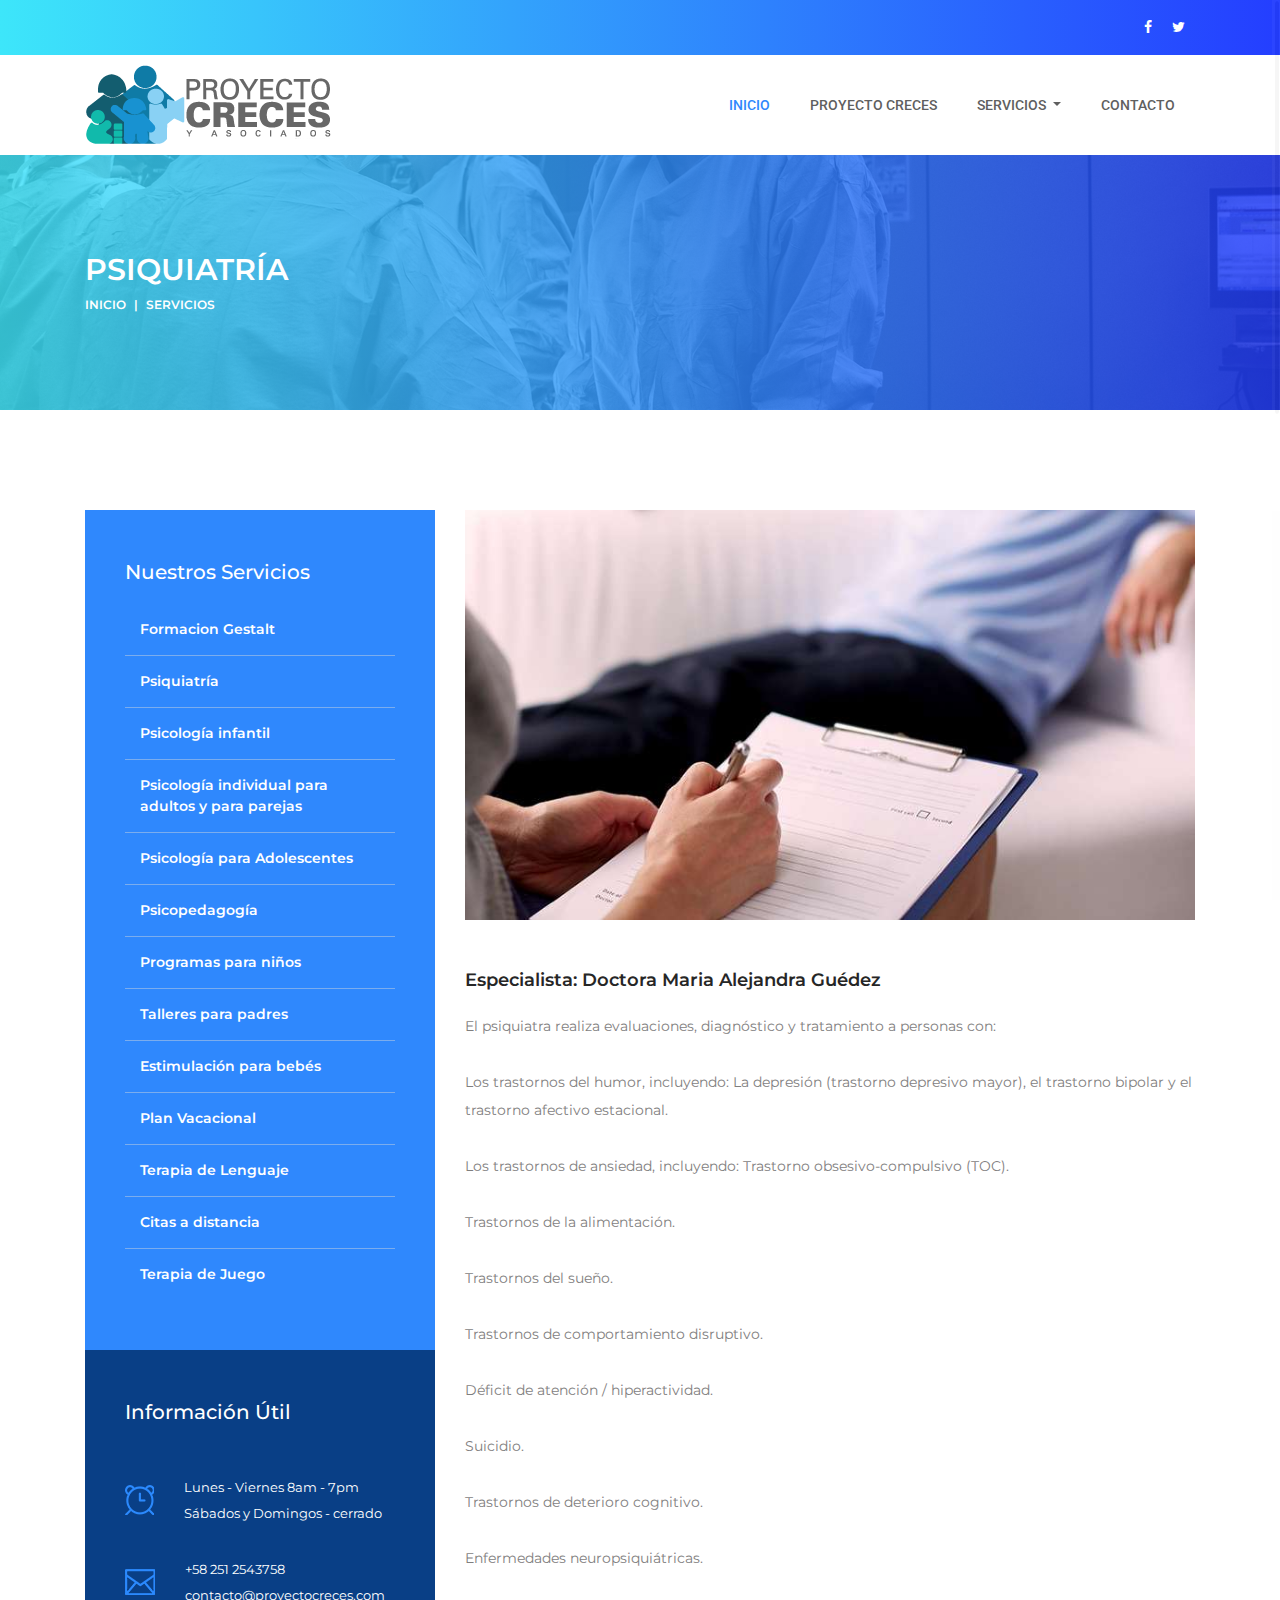
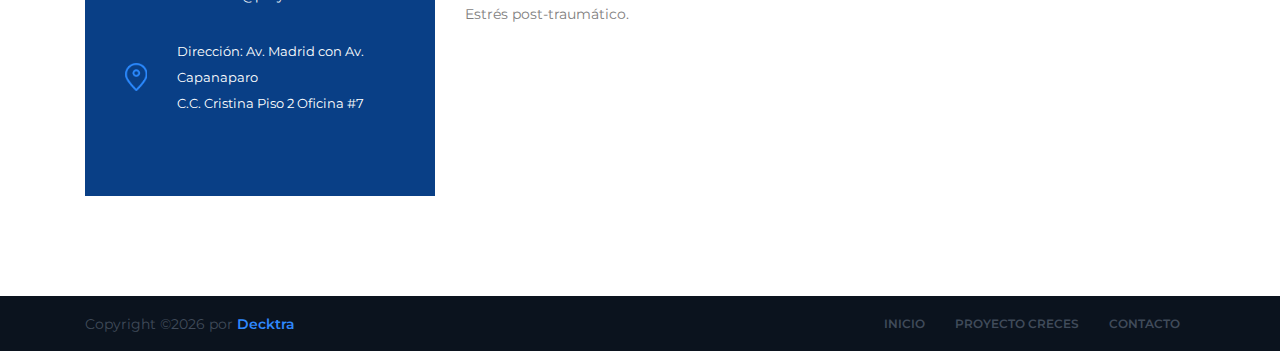
<file: psiquiatria.html>
<!DOCTYPE html>
<html lang="en">

<head>
    <meta charset="UTF-8">
    <meta name="description" content="">
    <meta http-equiv="X-UA-Compatible" content="IE=edge">
    <meta name="viewport" content="width=device-width, initial-scale=1, shrink-to-fit=no">
    <!-- The above 4 meta tags *must* come first in the head; any other head content must come *after* these tags -->

    <!-- Title  -->
    <title>Proyecto Creces</title>

    <!-- Favicon  -->
    <link rel="icon" href="img/core-img/favicon.ico">

    <!-- Core Style CSS -->
    <link rel="stylesheet" href="css/core-style.css">
    <link rel="stylesheet" href="style.css">

    <!-- Responsive CSS -->
    <link rel="stylesheet" href="css/responsive.css">

</head>
<!-- Google tag (gtag.js) -->
<script async src="https://www.googletagmanager.com/gtag/js?id=G-HLS7JD5H94"></script>
<script>
  window.dataLayer = window.dataLayer || [];
  function gtag(){dataLayer.push(arguments);}
  gtag('js', new Date());

  gtag('config', 'G-HLS7JD5H94');
</script>

<body>
    <!-- Preloader -->
    <div id="preloader">
        <div class="medica-load"></div>
        <img src="img/core-img/plus.png" alt="logo">
    </div>

    <!-- ***** Header Area Start ***** -->
    <header class="header-area">
        <!-- Top Header Area -->
        <div class="top-header-area gradient-background">
            <div class="container h-100">
                <div class="row h-100">
                    <div class="col-12 h-100">
                        <div class="h-100 d-md-flex justify-content-between align-items-center">
                            <div class="top-header-social-info">
                            </div>
                            <div class="top-header-menu">
                                <nav class="top-menu">
                                    <ul>
                                        <li><a href="#" data-toggle="tooltip" data-placement="left" title="Facebook"><i class="fa fa-facebook" aria-hidden="true"></i></a></li>
                                        <li><a href="#" data-toggle="tooltip" data-placement="left" title="Twitter"><i class="fa fa-twitter" aria-hidden="true"></i></a></li>
                                    </ul>
                                </nav>
                            </div>
                        </div>
                    </div>
                </div>
            </div>
        </div>
        <!-- Main Header Area -->
        <div class="main-header-area" id="stickyHeader">
            <div class="container h-100">
                <div class="row h-100 align-items-center">
                    <div class="col-12 h-100">
                        <div class="main-menu h-100">
                            <nav class="navbar h-100 navbar-expand-lg">
                                <!-- Logo Area  -->
                                <a class="navbar-brand" href="index.html"><img src="img/core-img/logo.png" alt="Logo"></a>

                                <button class="navbar-toggler" type="button" data-toggle="collapse" data-target="#medicaMenu" aria-controls="medicaMenu" aria-expanded="false" aria-label="Toggle navigation"><i class="fa fa-bars"></i> Menu</button>

                                <div class="collapse navbar-collapse" id="medicaMenu">
                                    <!-- Menu Area -->
                                    <ul class="navbar-nav ml-auto">
                                        <li class="nav-item active">
                                            <a class="nav-link" href="index.html">Inicio</a>
                                        </li>
                                        <li class="nav-item">
                                            <a class="nav-link" href="proyecto_creces.html">Proyecto Creces</a>
                                        </li>
                                        <li class="nav-item dropdown">
                                            <a class="nav-link dropdown-toggle" href="#" id="navbarDropdown" role="button" data-toggle="dropdown" aria-haspopup="true" aria-expanded="false">Servicios <span class="sr-only">(current)</span></a>
                                            <div class="dropdown-menu" aria-labelledby="navbarDropdown">
                                                <a class="dropdown-item" href="gestalt.html">Formacion Gestalt</a>
                                                <a class="dropdown-item" href="psiquiatria.html">Psiquiatría</a>
                                                <a class="dropdown-item" href="psicologia_infantil.html">Psicología infantil</a>
                                                <a class="dropdown-item" href="psicologia_adultos.html">Psicología para adultos y para parejas</a>
                                                <a class="dropdown-item" href="psicologia_adolescentes.html">Psicología para Adolescentes</a>
                                                <a class="dropdown-item" href="psicopedagogia.html">Psicopedagogía</a>
                                                <a class="dropdown-item" href="programas_niños.html">Programas para niños</a>
                                                
                                                <a class="dropdown-item" href="terapia_lenguaje.html">Terapia de Lenguaje</a>
                                                <a class="dropdown-item" href="citas_distancia.html">Citas a distancia</a>
                                                <a class="dropdown-item" href="terapia_juego.html">Terapia de Juego</a>
                                            </div>
                                        </li>
                                        <li class="nav-item">
                                            <a class="nav-link" href="contacto.html">Contacto</a>
                                        </li>
                                    </ul>
                                </div>
                            </nav>
                        </div>
                    </div>
                </div>
            </div>
        </div>
    </header>
    <!-- ***** Header Area End ***** -->

    <section class="breadcumb-area bg-img gradient-background-overlay" style="background-image: url(img/bg-img/hero3.jpg);">
        <div class="container h-100">
            <div class="row h-100 align-items-center">
                <div class="col-12">
                    <div class="breadcumb-content">
                        <!-- Title -->
                        <h3 class="breadcumb-title">Psiquiatría</h3>
                        <!-- Breadcumb -->
                        <nav aria-label="breadcrumb">
                            <ol class="breadcrumb">
                                <li class="breadcrumb-item"><a href="/">Inicio</a></li>
                                <li class="breadcrumb-item active" aria-current="page">Servicios</li>
                            </ol>
                        </nav>
                    </div>
                </div>
            </div>
        </div>
    </section>


    <section class="medica-services-area section_padding_100">
        <div class="container">
            <div class="row">
                <div class="col-12 col-md-6 col-lg-4">
                    <div class="medica-services-sidebar-area">
                        <!-- Medica Doctors Card -->
                        <div class="medica-department-card">
                            <h5>Nuestros Servicios</h5>
                            <ul class="department-menu">
                                <li><a href="gestalt.html">Formacion Gestalt</a></li>
                                <li><a href="psiquiatria.html">Psiquiatría</a></li>
                                <li><a href="psicologia_infatil.html">Psicología infantil</a></li>
                                <li><a href="psicologia_adultos.html">Psicología individual para adultos y para parejas</a></li>
                                <li><a href="psicologia_adolescentes.html">Psicología para Adolescentes</a></li>
                                <li><a href="psicopedagogia.html">Psicopedagogía</a></li>
                                <li><a href="programas_niños.html">Programas para niños</a></li>
                                <li><a href="talleres_padres.html">Talleres para padres</a></li>
                                <li><a href="estimulacion_bebes.html">Estimulación para bebés</a></li>
                                <li><a href="plan_vacacional.html">Plan Vacacional</a></li>
                                <li><a href="terapia_lenguaje.html">Terapia de Lenguaje</a></li>
                                <li><a href="citas_distancia.html">Citas a distancia</a></li>
                                <li><a href="terapia_juego.html">Terapia de Juego</a></li>
                            </ul>
                        </div>
                        <!-- Medica Appointment Card -->
                        <div class="medica-contact-card">
                            <h5>Información Útil</h5>
                            <div class="mt-50"></div>
                            <div class="single-contact-info d-flex align-items-center">
                                <div class="contact-icon mr-30">
                                    <img src="img/icons/alarm-clock.png" alt="">
                                </div>
                                <div class="contact-meta">
                                    <p>Lunes - Viernes 8am - 7pm <br> Sábados y Domingos - cerrado</p>
                                </div>
                            </div>
                            <div class="single-contact-info d-flex align-items-center">
                                <div class="contact-icon mr-30">
                                    <img src="img/icons/envelope.png" alt="">
                                </div>
                                <div class="contact-meta">
                                    <p>+58 251 2543758  <br> contacto@proyectocreces.com</p>
                                </div>
                            </div>
                            <div class="single-contact-info d-flex align-items-center">
                                <div class="contact-icon mr-30">
                                    <img src="img/icons/map-pin.png" alt="">
                                </div>
                                <div class="contact-meta">
                                    <p>Dirección: Av. Madrid con Av. Capanaparo <br> C.C. Cristina Piso 2 Oficina #7</p>
                                </div>
                            </div>
                        </div>
                    </div>
                </div>

                <div class="col-12 col-md-6 col-lg-8">
                    <div class="all-services">
                        <div class="row">
                            <!-- Single Service -->
                            <div class="col-12">
                                <div class="single-service">
                                    <img src="img/bg-img/psiquiatria.jpg" alt="">
                                    <h5>Especialista: Doctora Maria Alejandra Guédez</h5>
                                    <p>
                                        El psiquiatra realiza evaluaciones, diagnóstico y tratamiento a personas con:
<br><br>
Los trastornos del humor, incluyendo: La depresión (trastorno depresivo mayor), el trastorno bipolar y el trastorno afectivo estacional.
<br><br>
Los trastornos de ansiedad, incluyendo: Trastorno obsesivo-compulsivo (TOC).
<br><br>
Trastornos de la alimentación.
<br><br>
Trastornos del sueño.
<br><br>
Trastornos de comportamiento disruptivo.
<br><br>
Déficit de atención / hiperactividad.
<br><br>
Suicidio.
<br><br>
Trastornos de deterioro cognitivo.
<br><br>
Enfermedades neuropsiquiátricas.
<br><br>
Estrés post-traumático.
</p>
                                </div>
                            </div>
                        </div>
                    </div>
                </div>
            </div>
        </div>
    </section>
    
    <!-- ***** Footer Area Start ***** -->
    <footer class="footer-area">
        <!-- Bottom Footer Area -->
        <div class="bottom-footer-area">
            <div class="container h-100">
                <div class="row h-100">
                    <div class="col-12 h-100">
                        <div class="bottom-footer-content h-100 d-md-flex align-items-center justify-content-between">
                            <!-- Copywrite Text -->
                            <div class="copywrite-text">
                                <p><!-- Link back to Colorlib can't be removed. Template is licensed under CC BY 3.0. -->
Copyright &copy;<script>document.write(new Date().getFullYear());</script> por <a href="https://decktra.com" target="_blank">Decktra</a>
<!-- Link back to Colorlib can't be removed. Template is licensed under CC BY 3.0. -->
</p>
                            </div>
                            <!-- Footer Menu -->
                            <div class="footer-menu">
                                <nav>
                                    <ul>
                                        <li><a href="#">Inicio</a></li>
                                        <li><a href="#">Proyecto Creces</a></li>
                                        <li><a href="#">Contacto</a></li>
                                    </ul>
                                </nav>
                            </div>
                        </div>
                    </div>
                </div>
            </div>
        </div>
    </footer>
    <!-- ***** Footer Area End ***** -->

    <!-- jQuery (Necessary for All JavaScript Plugins) -->
    <script src="js/jquery/jquery-2.2.4.min.js"></script>
    <!-- Popper js -->
    <script src="js/popper.min.js"></script>
    <!-- Bootstrap js -->
    <script src="js/bootstrap.min.js"></script>
    <!-- Plugins js -->
    <script src="js/plugins.js"></script>
    <!-- Active js -->
    <script src="js/active.js"></script>

</body>

</html>
</file>
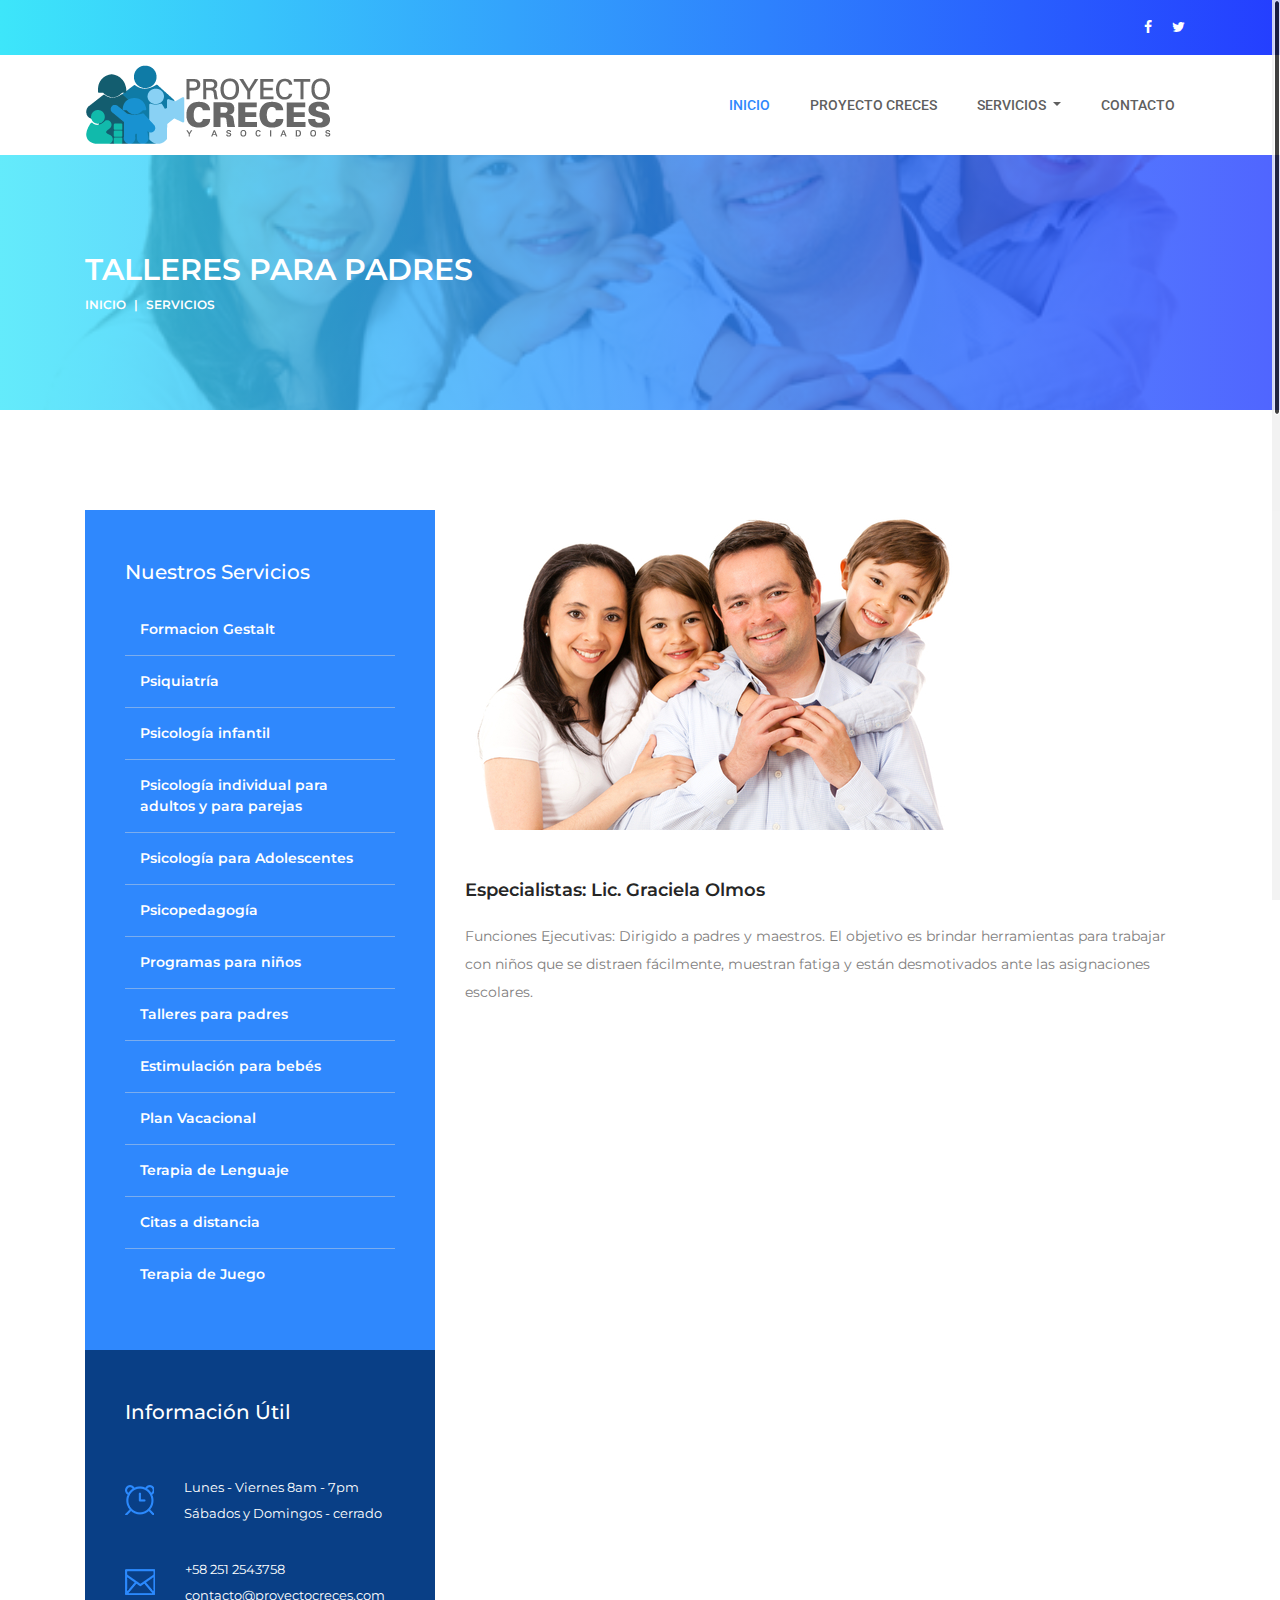
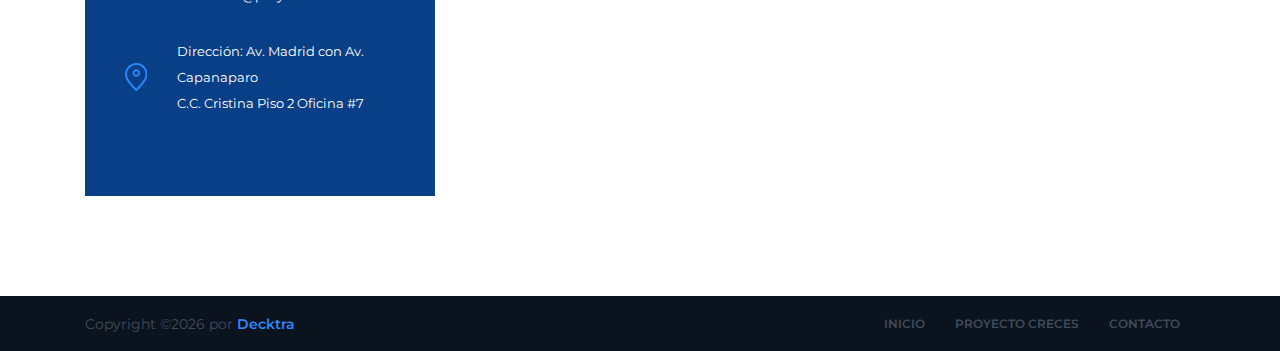
<file: talleres_padres.html>
<!DOCTYPE html>
<html lang="en">

<head>
    <meta charset="UTF-8">
    <meta name="description" content="">
    <meta http-equiv="X-UA-Compatible" content="IE=edge">
    <meta name="viewport" content="width=device-width, initial-scale=1, shrink-to-fit=no">
    <!-- The above 4 meta tags *must* come first in the head; any other head content must come *after* these tags -->

    <!-- Title  -->
    <title>Proyecto Creces</title>

    <!-- Favicon  -->
    <link rel="icon" href="img/core-img/favicon.ico">

    <!-- Core Style CSS -->
    <link rel="stylesheet" href="css/core-style.css">
    <link rel="stylesheet" href="style.css">

    <!-- Responsive CSS -->
    <link rel="stylesheet" href="css/responsive.css">

</head>
<!-- Google tag (gtag.js) -->
<script async src="https://www.googletagmanager.com/gtag/js?id=G-HLS7JD5H94"></script>
<script>
  window.dataLayer = window.dataLayer || [];
  function gtag(){dataLayer.push(arguments);}
  gtag('js', new Date());

  gtag('config', 'G-HLS7JD5H94');
</script>

<body>
    <!-- Preloader -->
    <div id="preloader">
        <div class="medica-load"></div>
        <img src="img/core-img/plus.png" alt="logo">
    </div>

    <!-- ***** Header Area Start ***** -->
    <header class="header-area">
        <!-- Top Header Area -->
        <div class="top-header-area gradient-background">
            <div class="container h-100">
                <div class="row h-100">
                    <div class="col-12 h-100">
                        <div class="h-100 d-md-flex justify-content-between align-items-center">
                            <div class="top-header-social-info">
                            </div>
                            <div class="top-header-menu">
                                <nav class="top-menu">
                                    <ul>
                                        <li><a href="#" data-toggle="tooltip" data-placement="left" title="Facebook"><i class="fa fa-facebook" aria-hidden="true"></i></a></li>
                                        <li><a href="#" data-toggle="tooltip" data-placement="left" title="Twitter"><i class="fa fa-twitter" aria-hidden="true"></i></a></li>
                                    </ul>
                                </nav>
                            </div>
                        </div>
                    </div>
                </div>
            </div>
        </div>
        <!-- Main Header Area -->
        <div class="main-header-area" id="stickyHeader">
            <div class="container h-100">
                <div class="row h-100 align-items-center">
                    <div class="col-12 h-100">
                        <div class="main-menu h-100">
                            <nav class="navbar h-100 navbar-expand-lg">
                                <!-- Logo Area  -->
                                <a class="navbar-brand" href="index.html"><img src="img/core-img/logo.png" alt="Logo"></a>

                                <button class="navbar-toggler" type="button" data-toggle="collapse" data-target="#medicaMenu" aria-controls="medicaMenu" aria-expanded="false" aria-label="Toggle navigation"><i class="fa fa-bars"></i> Menu</button>

                                <div class="collapse navbar-collapse" id="medicaMenu">
                                    <!-- Menu Area -->
                                    <ul class="navbar-nav ml-auto">
                                        <li class="nav-item active">
                                            <a class="nav-link" href="index.html">Inicio</a>
                                        </li>
                                        <li class="nav-item">
                                            <a class="nav-link" href="proyecto_creces.html">Proyecto Creces</a>
                                        </li>
                                        <li class="nav-item dropdown">
                                            <a class="nav-link dropdown-toggle" href="#" id="navbarDropdown" role="button" data-toggle="dropdown" aria-haspopup="true" aria-expanded="false">Servicios <span class="sr-only">(current)</span></a>
                                            <div class="dropdown-menu" aria-labelledby="navbarDropdown">
                                                <a class="dropdown-item" href="gestalt.html">Formacion Gestalt</a>
                                                <a class="dropdown-item" href="psiquiatria.html">Psiquiatría</a>
                                                <a class="dropdown-item" href="psicologia_infantil.html">Psicología infantil</a>
                                                <a class="dropdown-item" href="psicologia_adultos.html">Psicología para adultos y para parejas</a>
                                                <a class="dropdown-item" href="psicologia_adolescentes.html">Psicología para Adolescentes</a>
                                                <a class="dropdown-item" href="psicopedagogia.html">Psicopedagogía</a>
                                                <a class="dropdown-item" href="programas_niños.html">Programas para niños</a>
                                                
                                                <a class="dropdown-item" href="terapia_lenguaje.html">Terapia de Lenguaje</a>
                                                <a class="dropdown-item" href="citas_distancia.html">Citas a distancia</a>
                                                <a class="dropdown-item" href="terapia_juego.html">Terapia de Juego</a>
                                            </div>
                                        </li>
                                        <li class="nav-item">
                                            <a class="nav-link" href="contacto.html">Contacto</a>
                                        </li>
                                    </ul>
                                </div>
                            </nav>
                        </div>
                    </div>
                </div>
            </div>
        </div>
    </header>
    <!-- ***** Header Area End ***** -->

    <section class="breadcumb-area bg-img gradient-background-overlay" style="background-image: url(img/services/padres.jpg);">
        <div class="container h-100">
            <div class="row h-100 align-items-center">
                <div class="col-12">
                    <div class="breadcumb-content">
                        <!-- Title -->
                        <h3 class="breadcumb-title">Talleres para padres</h3>
                        <!-- Breadcumb -->
                        <nav aria-label="breadcrumb">
                            <ol class="breadcrumb">
                                <li class="breadcrumb-item"><a href="/">Inicio</a></li>
                                <li class="breadcrumb-item active" aria-current="page">Servicios</li>
                            </ol>
                        </nav>
                    </div>
                </div>
            </div>
        </div>
    </section>


    <section class="medica-services-area section_padding_100">
        <div class="container">
            <div class="row">
                <div class="col-12 col-md-6 col-lg-4">
                    <div class="medica-services-sidebar-area">
                        <!-- Medica Doctors Card -->
                        <div class="medica-department-card">
                            <h5>Nuestros Servicios</h5>
                            <ul class="department-menu">
                                <li><a href="gestalt.html">Formacion Gestalt</a></li>
                                <li><a href="psiquiatria.html">Psiquiatría</a></li>
                                <li><a href="psicologia_infatil.html">Psicología infantil</a></li>
                                <li><a href="psicologia_adultos.html">Psicología individual para adultos y para parejas</a></li>
                                <li><a href="psicologia_adolescentes.html">Psicología para Adolescentes</a></li>
                                <li><a href="psicopedagogia.html">Psicopedagogía</a></li>
                                <li><a href="programas_niños.html">Programas para niños</a></li>
                                <li><a href="talleres_padres.html">Talleres para padres</a></li>
                                <li><a href="estimulacion_bebes.html">Estimulación para bebés</a></li>
                                <li><a href="plan_vacacional.html">Plan Vacacional</a></li>
                                <li><a href="terapia_lenguaje.html">Terapia de Lenguaje</a></li>
                                <li><a href="citas_distancia.html">Citas a distancia</a></li>
                                <li><a href="terapia_juego.html">Terapia de Juego</a></li>
                            </ul>
                        </div>
                        <!-- Medica Appointment Card -->
                        <div class="medica-contact-card">
                            <h5>Información Útil</h5>
                            <div class="mt-50"></div>
                            <div class="single-contact-info d-flex align-items-center">
                                <div class="contact-icon mr-30">
                                    <img src="img/icons/alarm-clock.png" alt="">
                                </div>
                                <div class="contact-meta">
                                    <p>Lunes - Viernes 8am - 7pm <br> Sábados y Domingos - cerrado</p>
                                </div>
                            </div>
                            <div class="single-contact-info d-flex align-items-center">
                                <div class="contact-icon mr-30">
                                    <img src="img/icons/envelope.png" alt="">
                                </div>
                                <div class="contact-meta">
                                    <p>+58 251 2543758  <br> contacto@proyectocreces.com</p>
                                </div>
                            </div>
                            <div class="single-contact-info d-flex align-items-center">
                                <div class="contact-icon mr-30">
                                    <img src="img/icons/map-pin.png" alt="">
                                </div>
                                <div class="contact-meta">
                                    <p>Dirección: Av. Madrid con Av. Capanaparo <br> C.C. Cristina Piso 2 Oficina #7</p>
                                </div>
                            </div>
                        </div>
                    </div>
                </div>

                <div class="col-12 col-md-6 col-lg-8">
                    <div class="all-services">
                        <div class="row">
                            <!-- Single Service -->
                            <div class="col-12">
                                <div class="single-service">
                                    <img src="img/services/padres.jpg" alt="">
                                    <h5>Especialistas: Lic. Graciela Olmos</h5>
                                    <p>Funciones Ejecutivas: Dirigido a padres y maestros. El objetivo es brindar herramientas para trabajar con niños que se distraen fácilmente, muestran fatiga y están desmotivados ante las asignaciones escolares.<br><br>
                                        </p>
                                </div>
                            </div>
                        </div>
                    </div>
                </div>
            </div>
        </div>
    </section>
    
    <!-- ***** Footer Area Start ***** -->
    <footer class="footer-area">
        <!-- Bottom Footer Area -->
        <div class="bottom-footer-area">
            <div class="container h-100">
                <div class="row h-100">
                    <div class="col-12 h-100">
                        <div class="bottom-footer-content h-100 d-md-flex align-items-center justify-content-between">
                            <!-- Copywrite Text -->
                            <div class="copywrite-text">
                                <p><!-- Link back to Colorlib can't be removed. Template is licensed under CC BY 3.0. -->
Copyright &copy;<script>document.write(new Date().getFullYear());</script> por <a href="https://decktra.com" target="_blank">Decktra</a>
<!-- Link back to Colorlib can't be removed. Template is licensed under CC BY 3.0. -->
</p>
                            </div>
                            <!-- Footer Menu -->
                            <div class="footer-menu">
                                <nav>
                                    <ul>
                                        <li><a href="#">Inicio</a></li>
                                        <li><a href="#">Proyecto Creces</a></li>
                                        <li><a href="#">Contacto</a></li>
                                    </ul>
                                </nav>
                            </div>
                        </div>
                    </div>
                </div>
            </div>
        </div>
    </footer>
    <!-- ***** Footer Area End ***** -->

    <!-- jQuery (Necessary for All JavaScript Plugins) -->
    <script src="js/jquery/jquery-2.2.4.min.js"></script>
    <!-- Popper js -->
    <script src="js/popper.min.js"></script>
    <!-- Bootstrap js -->
    <script src="js/bootstrap.min.js"></script>
    <!-- Plugins js -->
    <script src="js/plugins.js"></script>
    <!-- Active js -->
    <script src="js/active.js"></script>

</body>

</html>
</file>
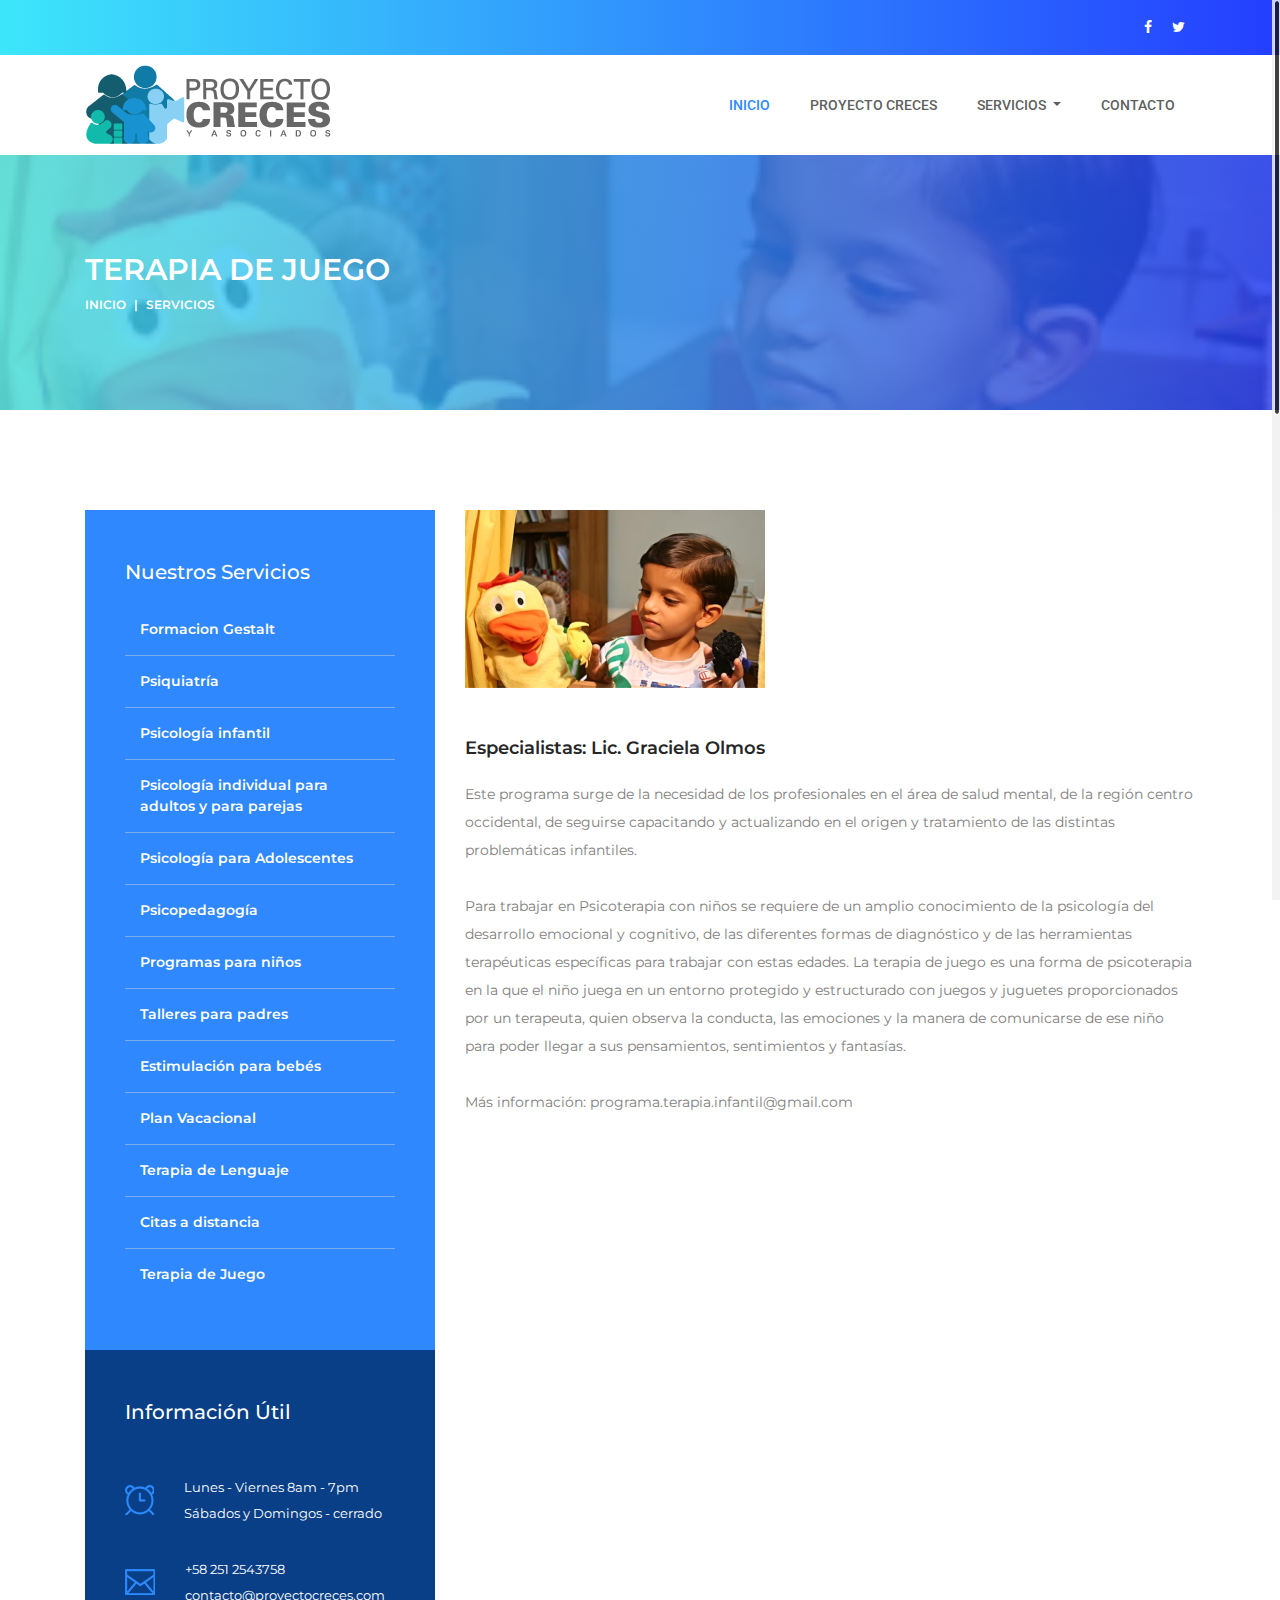
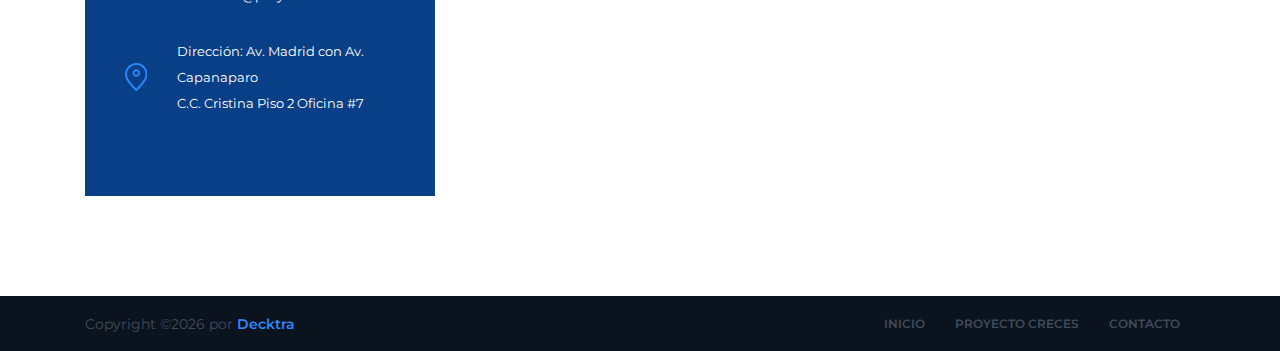
<file: terapia_juego.html>
<!DOCTYPE html>
<html lang="en">

<head>
    <meta charset="UTF-8">
    <meta name="description" content="">
    <meta http-equiv="X-UA-Compatible" content="IE=edge">
    <meta name="viewport" content="width=device-width, initial-scale=1, shrink-to-fit=no">
    <!-- The above 4 meta tags *must* come first in the head; any other head content must come *after* these tags -->

    <!-- Title  -->
    <title>Proyecto Creces</title>

    <!-- Favicon  -->
    <link rel="icon" href="img/core-img/favicon.ico">

    <!-- Core Style CSS -->
    <link rel="stylesheet" href="css/core-style.css">
    <link rel="stylesheet" href="style.css">

    <!-- Responsive CSS -->
    <link rel="stylesheet" href="css/responsive.css">

</head>
<!-- Google tag (gtag.js) -->
<script async src="https://www.googletagmanager.com/gtag/js?id=G-HLS7JD5H94"></script>
<script>
  window.dataLayer = window.dataLayer || [];
  function gtag(){dataLayer.push(arguments);}
  gtag('js', new Date());

  gtag('config', 'G-HLS7JD5H94');
</script>

<body>
    <!-- Preloader -->
    <div id="preloader">
        <div class="medica-load"></div>
        <img src="img/core-img/plus.png" alt="logo">
    </div>

    <!-- ***** Header Area Start ***** -->
    <header class="header-area">
        <!-- Top Header Area -->
        <div class="top-header-area gradient-background">
            <div class="container h-100">
                <div class="row h-100">
                    <div class="col-12 h-100">
                        <div class="h-100 d-md-flex justify-content-between align-items-center">
                            <div class="top-header-social-info">
                            </div>
                            <div class="top-header-menu">
                                <nav class="top-menu">
                                    <ul>
                                        <li><a href="#" data-toggle="tooltip" data-placement="left" title="Facebook"><i class="fa fa-facebook" aria-hidden="true"></i></a></li>
                                        <li><a href="#" data-toggle="tooltip" data-placement="left" title="Twitter"><i class="fa fa-twitter" aria-hidden="true"></i></a></li>
                                    </ul>
                                </nav>
                            </div>
                        </div>
                    </div>
                </div>
            </div>
        </div>
        <!-- Main Header Area -->
        <div class="main-header-area" id="stickyHeader">
            <div class="container h-100">
                <div class="row h-100 align-items-center">
                    <div class="col-12 h-100">
                        <div class="main-menu h-100">
                            <nav class="navbar h-100 navbar-expand-lg">
                                <!-- Logo Area  -->
                                <a class="navbar-brand" href="index.html"><img src="img/core-img/logo.png" alt="Logo"></a>

                                <button class="navbar-toggler" type="button" data-toggle="collapse" data-target="#medicaMenu" aria-controls="medicaMenu" aria-expanded="false" aria-label="Toggle navigation"><i class="fa fa-bars"></i> Menu</button>

                                <div class="collapse navbar-collapse" id="medicaMenu">
                                    <!-- Menu Area -->
                                    <ul class="navbar-nav ml-auto">
                                        <li class="nav-item active">
                                            <a class="nav-link" href="index.html">Inicio</a>
                                        </li>
                                        <li class="nav-item">
                                            <a class="nav-link" href="proyecto_creces.html">Proyecto Creces</a>
                                        </li>
                                        <li class="nav-item dropdown">
                                            <a class="nav-link dropdown-toggle" href="#" id="navbarDropdown" role="button" data-toggle="dropdown" aria-haspopup="true" aria-expanded="false">Servicios <span class="sr-only">(current)</span></a>
                                            <div class="dropdown-menu" aria-labelledby="navbarDropdown">
                                                <a class="dropdown-item" href="gestalt.html">Formacion Gestalt</a>
                                                <a class="dropdown-item" href="psiquiatria.html">Psiquiatría</a>
                                                <a class="dropdown-item" href="psicologia_infantil.html">Psicología infantil</a>
                                                <a class="dropdown-item" href="psicologia_adultos.html">Psicología para adultos y para parejas</a>
                                                <a class="dropdown-item" href="psicologia_adolescentes.html">Psicología para Adolescentes</a>
                                                <a class="dropdown-item" href="psicopedagogia.html">Psicopedagogía</a>
                                                <a class="dropdown-item" href="programas_niños.html">Programas para niños</a>
                                                
                                                <a class="dropdown-item" href="terapia_lenguaje.html">Terapia de Lenguaje</a>
                                                <a class="dropdown-item" href="citas_distancia.html">Citas a distancia</a>
                                                <a class="dropdown-item" href="terapia_juego.html">Terapia de Juego</a>
                                            </div>
                                        </li>
                                        <li class="nav-item">
                                            <a class="nav-link" href="contacto.html">Contacto</a>
                                        </li>
                                    </ul>
                                </div>
                            </nav>
                        </div>
                    </div>
                </div>
            </div>
        </div>
    </header>
    <!-- ***** Header Area End ***** -->

    <section class="breadcumb-area bg-img gradient-background-overlay" style="background-image: url(img/services/juego.jpg);">
        <div class="container h-100">
            <div class="row h-100 align-items-center">
                <div class="col-12">
                    <div class="breadcumb-content">
                        <!-- Title -->
                        <h3 class="breadcumb-title">Terapia de Juego</h3>
                        <!-- Breadcumb -->
                        <nav aria-label="breadcrumb">
                            <ol class="breadcrumb">
                                <li class="breadcrumb-item"><a href="/">Inicio</a></li>
                                <li class="breadcrumb-item active" aria-current="page">Servicios</li>
                            </ol>
                        </nav>
                    </div>
                </div>
            </div>
        </div>
    </section>


    <section class="medica-services-area section_padding_100">
        <div class="container">
            <div class="row">
                <div class="col-12 col-md-6 col-lg-4">
                    <div class="medica-services-sidebar-area">
                        <!-- Medica Doctors Card -->
                        <div class="medica-department-card">
                            <h5>Nuestros Servicios</h5>
                            <ul class="department-menu">
                                <li><a href="gestalt.html">Formacion Gestalt</a></li>
                                <li><a href="psiquiatria.html">Psiquiatría</a></li>
                                <li><a href="psicologia_infatil.html">Psicología infantil</a></li>
                                <li><a href="psicologia_adultos.html">Psicología individual para adultos y para parejas</a></li>
                                <li><a href="psicologia_adolescentes.html">Psicología para Adolescentes</a></li>
                                <li><a href="psicopedagogia.html">Psicopedagogía</a></li>
                                <li><a href="programas_niños.html">Programas para niños</a></li>
                                <li><a href="talleres_padres.html">Talleres para padres</a></li>
                                <li><a href="estimulacion_bebes.html">Estimulación para bebés</a></li>
                                <li><a href="plan_vacacional.html">Plan Vacacional</a></li>
                                <li><a href="terapia_lenguaje.html">Terapia de Lenguaje</a></li>
                                <li><a href="citas_distancia.html">Citas a distancia</a></li>
                                <li><a href="terapia_juego.html">Terapia de Juego</a></li>
                            </ul>
                        </div>
                        <!-- Medica Appointment Card -->
                        <div class="medica-contact-card">
                            <h5>Información Útil</h5>
                            <div class="mt-50"></div>
                            <div class="single-contact-info d-flex align-items-center">
                                <div class="contact-icon mr-30">
                                    <img src="img/icons/alarm-clock.png" alt="">
                                </div>
                                <div class="contact-meta">
                                    <p>Lunes - Viernes 8am - 7pm <br> Sábados y Domingos - cerrado</p>
                                </div>
                            </div>
                            <div class="single-contact-info d-flex align-items-center">
                                <div class="contact-icon mr-30">
                                    <img src="img/icons/envelope.png" alt="">
                                </div>
                                <div class="contact-meta">
                                    <p>+58 251 2543758  <br> contacto@proyectocreces.com</p>
                                </div>
                            </div>
                            <div class="single-contact-info d-flex align-items-center">
                                <div class="contact-icon mr-30">
                                    <img src="img/icons/map-pin.png" alt="">
                                </div>
                                <div class="contact-meta">
                                    <p>Dirección: Av. Madrid con Av. Capanaparo <br> C.C. Cristina Piso 2 Oficina #7</p>
                                </div>
                            </div>
                        </div>
                    </div>
                </div>

                <div class="col-12 col-md-6 col-lg-8">
                    <div class="all-services">
                        <div class="row">
                            <!-- Single Service -->
                            <div class="col-12">
                                <div class="single-service">
                                    <img src="img/services/juego.jpg" alt="">
                                    <h5>Especialistas: Lic. Graciela Olmos</h5>
                                    <p>Este programa surge de la necesidad de los profesionales en el área de salud mental, de la región centro occidental, de seguirse capacitando y actualizando en el origen y tratamiento de las distintas problemáticas infantiles.<br><br>
                                     Para trabajar en Psicoterapia con niños se requiere de un amplio conocimiento de la psicología del desarrollo emocional y cognitivo, de las diferentes formas de diagnóstico y de las herramientas terapéuticas específicas para trabajar con estas edades. La terapia de juego es una forma de psicoterapia en la que el niño juega en un entorno protegido y estructurado con juegos y juguetes proporcionados por un terapeuta, quien observa la conducta, las emociones y la manera de comunicarse de ese niño para poder llegar a sus pensamientos, sentimientos y fantasías.<br><br>
                                     Más información: programa.terapia.infantil@gmail.com<br><br>
                                        </p>
                                </div>
                            </div>
                        </div>
                    </div>
                </div>
            </div>
        </div>
    </section>
    
    <!-- ***** Footer Area Start ***** -->
    <footer class="footer-area">
        <!-- Bottom Footer Area -->
        <div class="bottom-footer-area">
            <div class="container h-100">
                <div class="row h-100">
                    <div class="col-12 h-100">
                        <div class="bottom-footer-content h-100 d-md-flex align-items-center justify-content-between">
                            <!-- Copywrite Text -->
                            <div class="copywrite-text">
                                <p><!-- Link back to Colorlib can't be removed. Template is licensed under CC BY 3.0. -->
Copyright &copy;<script>document.write(new Date().getFullYear());</script> por <a href="https://decktra.com" target="_blank">Decktra</a>
<!-- Link back to Colorlib can't be removed. Template is licensed under CC BY 3.0. -->
</p>
                            </div>
                            <!-- Footer Menu -->
                            <div class="footer-menu">
                                <nav>
                                    <ul>
                                        <li><a href="#">Inicio</a></li>
                                        <li><a href="#">Proyecto Creces</a></li>
                                        <li><a href="#">Contacto</a></li>
                                    </ul>
                                </nav>
                            </div>
                        </div>
                    </div>
                </div>
            </div>
        </div>
    </footer>
    <!-- ***** Footer Area End ***** -->

    <!-- jQuery (Necessary for All JavaScript Plugins) -->
    <script src="js/jquery/jquery-2.2.4.min.js"></script>
    <!-- Popper js -->
    <script src="js/popper.min.js"></script>
    <!-- Bootstrap js -->
    <script src="js/bootstrap.min.js"></script>
    <!-- Plugins js -->
    <script src="js/plugins.js"></script>
    <!-- Active js -->
    <script src="js/active.js"></script>

</body>

</html>
</file>
<file: css/core-style.css>
/* [ -- Master Stylesheet -- ] */

/* ------------- Index of Stylesheet -------------
:: 1.0 Import Web Fonts
:: 2.0 Import All CSS
:: 3.0 Base CSS
:: 4.0 Header Area CSS
:: 5.0 Welcome Area CSS
:: 6.0 About Us Area CSS
:: 7.0 Service Area CSS
:: 8.0 Doctor Area CSS
:: 9.0 Testimonials Area CSS
:: 10.0 Call to Action Area CSS
:: 11.0 Book an appoinment Area CSS
:: 12.0 Footer Area CSS
:: 13.0 Breadcumb Area CSS
:: 14.0 CTA Area CSS
:: 15.0 Department Area CSS
:: 16.0 Services Area CSS
:: 17.0 Blog Area CSS
:: 18.0 Contact Area CSS
:: 19.0 Shortcode Area CSS
------------------------------------------------ */

/* :: 1.0 Import Web Fonts */

@import url('https://fonts.googleapis.com/css?family=Montserrat:300,400,500,600,700|Roboto:400,500,700');

/* :: 2.0 Import All CSS */

@import '../css/bootstrap.min.css';
@import '../css/owl.carousel.css';
@import '../css/magnific-popup.css';
@import '../css/animate.css';
@import '../css/font-awesome.min.css';
@import '../css/themify-icons.css';

/* :: 3.0 Base CSS */

* {
    margin: 0;
    padding: 0;
}

body {
    font-family: 'Montserrat', sans-serif;
    font-weight: 400;
}

h1,
h2,
h3,
h4,
h5,
h6 {
    color: #262626;
    line-height: 1.2;
    font-family: 'Montserrat', sans-serif;
    font-weight: 500;
}

p {
    color: #7f7e7e;
    font-size: 14px;
    line-height: 2;
    font-family: 'Montserrat', sans-serif;
    font-weight: 400;
}

a:focus {
    outline: 0 solid;
}

a,
a:hover,
a:focus {
    -webkit-transition: all 500ms ease 0s;
    transition: all 500ms ease 0s;
    text-decoration: none;
    outline: none;
    font-size: 14px;
    color: #5f5f5f;
    font-family: 'Montserrat', sans-serif;
    font-weight: 600;
}

#preloader {
    position: fixed;
    z-index: 9999;
    width: 100%;
    height: 100%;
    background-color: #f2f4f8;
    top: 0;
    left: 0;
    display: -webkit-box;
    display: -ms-flexbox;
    display: flex;
    -webkit-box-pack: center;
    -ms-flex-pack: center;
    justify-content: center;
    -webkit-box-align: center;
    -ms-flex-align: center;
    align-items: center;
}

ul,
ol {
    margin: 0;
}

ol li,
ul li {
    list-style: none;
}

img {
    height: auto;
    max-width: 100%;
}

#preloader {
    overflow: hidden;
    background-color: #f2f4f8;
    height: 100%;
    left: 0;
    position: fixed;
    top: 0;
    width: 100%;
    z-index: 999999;
}

#preloader img {
    position: absolute;
    top: 50%;
    left: 50%;
    margin-top: -15px;
    margin-left: -15px;
    width: 30px;
    height: 30px;
    z-index: 8;
    -webkit-animation: 2000ms linear 0s normal none infinite running medica-thumb;
            animation: 2000ms linear 0s normal none infinite running medica-thumb;
}

.medica-load {
    -webkit-animation: 2000ms linear 0s normal none infinite running medica-load;
    animation: 2000ms linear 0s normal none infinite running medica-load;
    background: transparent none repeat scroll 0 0;
    border-color: #ffffff #ffffff #2f88fd;
    border-radius: 50%;
    border-style: solid;
    border-width: 2px;
    height: 60px;
    position: absolute;
    width: 60px;
    z-index: 10;
    top: 50%;
    left: 50%;
    margin-top: -30px;
    margin-left: -30px;
}

@-webkit-keyframes medica-load {
    0% {
        -webkit-transform: rotate(0deg);
        transform: rotate(0deg);
    }
    100% {
        -webkit-transform: rotate(360deg);
        transform: rotate(360deg);
    }
}

@keyframes medica-load {
    0% {
        -webkit-transform: rotate(0deg);
        transform: rotate(0deg);
    }
    100% {
        -webkit-transform: rotate(360deg);
        transform: rotate(360deg);
    }
}

@-webkit-keyframes medica-thumb {
    0% {
        opacity: 0;
        -ms-filter: "progid:DXImageTransform.Microsoft.Alpha(Opacity=0)";
    }
    50% {
        opacity: 1;
        -ms-filter: "progid:DXImageTransform.Microsoft.Alpha(Opacity=100)";
    }
    100% {
        opacity: 0;
        -ms-filter: "progid:DXImageTransform.Microsoft.Alpha(Opacity=0)";
    }
}

@keyframes medica-thumb {
    0% {
        opacity: 0;
        -ms-filter: "progid:DXImageTransform.Microsoft.Alpha(Opacity=0)";
    }
    50% {
        opacity: 1;
        -ms-filter: "progid:DXImageTransform.Microsoft.Alpha(Opacity=100)";
    }
    100% {
        opacity: 0;
        -ms-filter: "progid:DXImageTransform.Microsoft.Alpha(Opacity=0)";
    }
}

.medica-table {
    display: table;
    z-index: 9;
    position: absolute;
    width: 100%;
    height: 100%;
    margin: 0;
}

.medica-table-cell {
    display: table-cell;
    vertical-align: middle;
}

.mt-15 {
    margin-top: 15px;
}

.mt-30 {
    margin-top: 30px;
}

.mt-50 {
    margin-top: 50px;
}

.mt-70 {
    margin-top: 70px;
}

.mt-100 {
    margin-top: 100px;
}

.mb-15 {
    margin-bottom: 15px;
}

.mb-30 {
    margin-bottom: 30px;
}

.mb-50 {
    margin-bottom: 50px;
}

.ml-15 {
    margin-left: 15px;
}

.ml-30 {
    margin-left: 30px;
}

.mr-15 {
    margin-right: 15px;
}

.mr-30 {
    margin-right: 30px;
}

.mb-70 {
    margin-bottom: 70px;
}

.mb-100 {
    margin-bottom: 100px;
}

.bg-img {
    background-position: center center;
    background-size: cover;
    background-repeat: no-repeat;
}

.bg-default {
    background-color: #172538;
}

.bg-gray {
    background-color: #e0f3f9;
}

.bg-transparent {
    background-color: transparent;
}

.bg-transparent-dark {
    background-color: rgba(0, 0, 0, 0.5) !important;
}

.bg-transparent-light {
    background-color: rgba(255, 255, 255, 0.5) !important;
}

.font-bold {
    font-weight: 700;
}

.font-light {
    font-weight: 300;
}

.height-500 {
    height: 500px !important;
}

.height-600 {
    height: 600px !important;
}

.height-700 {
    height: 700px !important;
}

.height-800 {
    height: 800px !important;
}

#scrollUp {
    background: #243eff;
    background: -webkit-linear-gradient(to right, #3de6fa, #243eff);
    background: -webkit-linear-gradient(left, #3de6fa, #243eff);
    background: linear-gradient(to right, #3de6fa, #243eff);
    border-radius: 0;
    bottom: 100px;
    box-shadow: 0 2px 6px 0 rgba(0, 0, 0, 0.3);
    color: #fff;
    font-size: 24px;
    height: 40px;
    line-height: 38px;
    right: 0;
    text-align: center;
    width: 40px;
}

.section_padding_100 {
    padding: 100px 0;
}

.section_padding_50 {
    padding: 50px 0;
}

.section_padding_50_0 {
    padding: 50px 0 0 0;
}

.section_padding_100_70 {
    padding: 100px 0 70px;
}

.section_padding_100_50 {
    padding: 100px 0 50px;
}

.section_padding_100_0 {
    padding: 100px 0 0;
}

.section_padding_0_100 {
    padding: 0 0 100px;
}

.section_padding_100_20 {
    padding: 100px 0 20px 0;
}

.section_heading {
    text-align: center;
    margin-bottom: 80px;
    position: relative;
    z-index: 1;
}

.section_heading img {
    margin-bottom: 10px;
}

.section_heading h2 {
    font-size: 36px;
    margin-bottom: 0;
    text-transform: capitalize;
    font-weight: 600;
}

.section_heading.white-heading h2 {
    color: #fff;
}

.section_heading p {
    margin-bottom: 0;
    margin-top: 5px;
}

.medica-btn {
    display: inline-block;
    color: #fff;
    background-color: transparent;
    height: 60px;
    padding: 0 30px;
    line-height: 56px;
    font-size: 14px;
    min-width: 140px;
    border: 2px solid #fff;
    border-radius: 0;
    font-weight: 600;
}

.medica-btn.btn-2 {
    color: #fff;
    background-color: #2f88fd;
    border-color: #2f88fd;
}

.medica-btn.btn-3 {
    color: #2f88fd;
    background-color: #fff;
    border-color: #2f88fd;
}

.medica-btn.btn-4 {
    color: #262626;
    background-color: #fff;
    border-color: #262626;
}

.medica-btn.btn-5 {
    color: #2f88fd;
    background-color: #262626;
    border-color: #262626;
}

.medica-btn:hover,
.medica-btn:focus {
    color: #fff;
    background-color: #2f88fd;
    border-color: #2f88fd;
}

.gradient-background {
    background: #243eff;
    background: -webkit-linear-gradient(to right, #3de6fa, #243eff);
    background: -webkit-linear-gradient(left, #3de6fa, #243eff);
    background: linear-gradient(to right, #3de6fa, #243eff);
}

.gradient-background-overlay,
.background-overlay {
    position: absolute;
    z-index: 1;
    top: 0;
    left: 0;
    width: 100%;
    height: 100%;
}

.gradient-background-overlay:after,
.background-overlay:after {
    content: "";
    position: absolute;
    height: 100%;
    width: 100%;
    z-index: -1;
    top: 0;
    left: 0;
    background: #243eff;
    background: -webkit-linear-gradient(to right, #3de6fa, #243eff);
    background: -webkit-linear-gradient(left, #3de6fa, #243eff);
    background: linear-gradient(to right, #3de6fa, #243eff);
    opacity: 0.8;
    -ms-filter: "progid:DXImageTransform.Microsoft.Alpha(Opacity=80)";
}

.background-overlay:after {
    background: rgba(36, 62, 255, 0.8);
}

.nicescroll-rails {
    z-index: 999999 !important;
}

/* :: 4.0 Header Area CSS */

.header-area {
    position: relative;
    z-index: 100;
}

.top-header-area {
    position: relative;
    height: 55px;
    z-index: 1;
}

.top-header-social-info a {
    font-size: 12px;
    color: #fff;
    margin-right: 20px;
    display: inline-block;
}

.top-menu ul {
    display: -webkit-box;
    display: -ms-flexbox;
    display: flex;
    -webkit-box-align: center;
        -ms-flex-align: center;
            align-items: center;
    -ms-flex-wrap: wrap;
        flex-wrap: wrap;
}

.top-menu ul li a {
    display: block;
    padding: 5px 10px;
    color: #fff;
}

.main-header-area {
    width: 100%;
    height: 100px;
    position: relative;
    z-index: 1;
}

.is-sticky .main-header-area {
    width: 100%;
    z-index: 10000 !important;
    background-color: #f2f4f8;
    box-shadow: 0 0 30px 0px rgba(0, 0, 0, 0.2);
}

.navbar {
    padding: 0;
}

#searchbtn {
    cursor: pointer;
    margin-left: 15px;
    color: #2f88fd;
}

.header-search-form,
.search-form-on .navbar-nav {
    display: none;
}

.search-form-on .header-search-form {
    display: block;
}

.header-area .main-menu .nav-link {
    font-size: 14px;
    text-transform: uppercase;
    padding: 0 20px;
    color: #5f5f5f;
    font-family: 'Roboto', sans-serif;
    font-weight: 500;
}

.header-area .main-menu .nav-item.active .nav-link,
.header-area .main-menu .nav-link:hover,
.header-area .main-menu .nav-link:focus {
    color: #2f88fd;
}

.dropdown-menu.show {
    border: none;
    padding: 15px 0;
    box-shadow: 0 5px 40px rgba(0, 0, 0, 0.15);
    margin-top: 15px;
}

.dropdown-item {
    font-size: 13px;
    font-family: 'Roboto', sans-serif;
    font-weight: 500;
    color: #5f5f5f;
    text-transform: uppercase;
}

.dropdown-item:hover,
.dropdown-item:focus {
    color: #2f88fd;
    font-size: 13px;
    font-weight: 500;
    font-family: 'Roboto', sans-serif;
    background-color: #f2f4f8;
}

.header-search-form form input {
    width: 550px;
    height: 45px;
    padding: 5px 15px;
    font-size: 12px;
    color: #fff;
    border: none;
    background-color: transparent;
    border: 2px solid #2f88fd;
    border-radius: 4px;
    -webkit-transition-duration: 500ms;
    transition-duration: 500ms;
    margin-bottom: 0;
}

.header-search-form form input:focus {
    box-shadow: none;
    border-color: #2f88fd;
    background-color: transparent;
}

/* :: 5.0 Welcome Area CSS */

.hero-area,
.single-hero-slide {
    position: relative;
    z-index: 1;
    width: 100%;
}

.hero-slides-content h2 {
    color: #fff;
    font-size: 72px;
    font-weight: 400;
    margin-bottom: 20px;
}

.hero-slides-content h5 {
    color: #fff;
    font-size: 22px;
    font-weight: 600;
}

.hero-area .owl-prev,
.hero-area .owl-next,
.medica-testimonials-area .owl-prev,
.medica-testimonials-area .owl-next {
    width: 44px;
    height: 44px;
    position: absolute;
    border: 2px solid #fff;
    top: 50%;
    line-height: 40px;
    text-align: center;
    color: #fff;
    left: 70px;
    margin-top: -22px;
    opacity: 0.3;
    -ms-filter: "progid:DXImageTransform.Microsoft.Alpha(Opacity=30)";
    -webkit-transition-duration: 300ms;
            transition-duration: 300ms;
}

.hero-area .owl-next,
.medica-testimonials-area .owl-next {
    left: auto;
    right: 70px;
}

.hero-area .owl-dots {
    width: 1110px;
    position: absolute;
    bottom: 35px;
    left: 50%;
    -webkit-transform: translateX(-50%);
            transform: translateX(-50%);
}

.hero-area .owl-dot {
    color: #fff;
    display: inline-block;
    font-size: 15px;
    border: 2px solid transparent;
    width: 35px;
    height: 35px;
    text-align: center;
    line-height: 31px;
    font-weight: 600;
}

.hero-area .owl-dot.active {
    border: 2px solid #fff;
}

.hero-area:hover .owl-prev,
.hero-area:hover .owl-next,
.medica-testimonials-area:hover .owl-prev,
.medica-testimonials-area:hover .owl-next {
    opacity: 1;
    -ms-filter: "progid:DXImageTransform.Microsoft.Alpha(Opacity=100)"
}

.medica-about-us-area {
    position: relative;
    z-index: 1;
}

.medica-about-us-area:after {
    position: absolute;
    z-index: -1;
    top: 0;
    height: 80px;
    left: 0;
    background-color: #e5f1f3;
    content: '';
    width: 100%;
}

.medica-contact-info-area {
    padding: 50px 0 0;
    background-color: #e5f1f3;
}

.single-contact-info {
    margin-bottom: 50px;
}

.contact-meta p {
    margin: 0;
    color: #6c6c6c;
}

.medica-emergency-card,
.medica-doctors-card,
.medica-appointment-card,
.medica-department-card,
.medica-contact-card,
.medica-catagories-card,
.latest-news-widget-area {
    padding: 50px 40px;
    background-color: #38c3fb;
    width: 100%;
}

.medica-card-area .col-12 {
    -ms-flex-item-align: stretch;
        align-self: stretch;
    display: -webkit-inline-box;
    display: -ms-inline-flexbox;
    display: inline-flex;
}

.medica-doctors-card,
.medica-department-card {
    background-color: #2f88fd;
}

.medica-appointment-card {
    background-color: #1063cf;
    padding-bottom: 30px;
}

.medica-contact-card {
    background-color: #093f86;
}

.latest-news-widget-area,
.medica-catagories-card {
    background-color: transparent;
}

.medica-emergency-card h5,
.medica-doctors-card h5,
.medica-appointment-card h5,
.medica-department-card h5,
.medica-contact-card h5 {
    color: #fff;
    margin-bottom: 20px;
}

.latest-news-widget-area h5,
.medica-catagories-card h5 {
    margin-bottom: 20px;
    font-weight: 600;
}

.medica-emergency-card h4 {
    color: #093c80;
    margin-bottom: 30px;
}

.medica-emergency-card p,
.medica-doctors-card p {
    color: #fff;
    margin-bottom: 35px;
}

.medica-emergency-card > a,
.medica-doctors-card > a {
    color: #fff;
    font-size: 12px;
}

.medica-appointment-card .form-control {
    width: 100%;
    height: 40px;
    background-color: #2f88fd;
    border: none;
    border-radius: 0;
    font-size: 12px;
    font-style: italic;
    font-weight: 300;
    color: #fff;
    position: relative;
    z-index: 1;
}

.medica-appointment-card .form-control::-webkit-input-placeholder {
    color: #fff;
}

.medica-appointment-card .form-control::-moz-placeholder {
    color: #fff;
}

.medica-appointment-card .form-control:-ms-input-placeholder {
    color: #fff;
}

.medica-appointment-card .form-control::placeholder {
    color: #fff;
}

select.form-control:not([size]):not([multiple]) {
    height: 40px;
}

.medica-appointment-card select {
    -webkit-appearance: none;
    -moz-appearance: none;
    appearance: none;
}

.department-menu li a {
    display: block;
    color: #fff;
    padding: 15px;
    border-bottom: 1px solid #7badee;
}

.department-menu li a:hover,
.department-menu li a:focus {
    padding-left: 20px;
    border-bottom: 1px solid #fff;
}

.medica-contact-card .single-contact-info {
    margin-bottom: 30px;
}

.medica-contact-card .contact-meta p {
    color: #fff;
    font-size: 13px;
}

.catagories-menu li a {
    display: block;
    color: #7f7e7e;
    padding: 15px;
    border-bottom: 1px solid #e3e3e3;
}

.catagories-menu li a:hover,
.catagories-menu li a:focus {
    padding-left: 20px;
    border-bottom: 1px solid #2f88fd;
    color: #2f88fd;
}

.department-menu li:last-child a,
.catagories-menu li:last-child a {
    border-bottom: none;
}

/* :: 6.0 About Us Area CSS */

.medica-about-text h2 {
    font-size: 36px;
    font-weight: 600;
    margin-bottom: 40px;
}

.medica-about-text h2 span {
    background-color: #2f88fd;
    color: #fff;
    padding: 2px;
}

.medica-about-text p:last-of-type {
    margin-bottom: 40px;
}

.medica-about-text ul {
    display: -webkit-box;
    display: -ms-flexbox;
    display: flex;
    -ms-flex-wrap: wrap;
        flex-wrap: wrap;
    margin-bottom: 50px;
}

.medica-about-text ul li {
    -webkit-box-flex: 0;
        -ms-flex: 0 0 50%;
            flex: 0 0 50%;
    max-width: 50%;
    position: relative;
    z-index: 1;
    padding-left: 40px;
    margin-bottom: 15px;
    font-size: 16px;
}

.medica-about-text ul li:before {
    position: absolute;
    z-index: 1;
    top: 10px;
    left: 0;
    width: 8px;
    height: 8px;
    background-color: #2f88fd;
    border-radius: 50%;
    content: '';
}

.medica-about-thumbnail {
    text-align: center;
}

/* :: 7.0 Service Area CSS */

.medica-services-area {
    position: relative;
    z-index: 1;
}

.single-service-area {
    margin-bottom: 80px;
}

.single-service-area img {
    margin-bottom: 30px;
}

.single-service-area h5 {
    color: #fff;
    margin-bottom: 30px;
}

.single-service-area p {
    color: #fff;
    margin-bottom: 0;
}

/* :: 8.0 Doctor Area CSS */

.single-doctor-area {
    position: relative;
    z-index: 1;
    margin-bottom: 80px;
}

.doctor-meta {
    margin-top: 50px;
    text-align: center;
}

.doctor-meta h5 {
    font-size: 18px;
    margin-bottom: 10px;
    font-weight: 600;
}

.doctor-meta h6 {
    color: #7f7f7f;
    font-size: 14px;
    font-weight: 600;
    margin-bottom: 10px;
}

.doctor-social-info a {
    display: inline-block;
    width: 33px;
    height: 33px;
    color: #2f88fd;
    border-radius: 50%;
    border: 2px solid #2f88fd;
    line-height: 29px;
    font-size: 13px;
    margin: 0 5px;
}

.doctor-social-info a:hover,
.doctor-social-info a:focus {
    color: #fff;
    border-color: #2f88fd;
    background-color: #2f88fd;
}

.doctor-social-info {
    margin-top: 20px;
}

.doctor-thumbnail {
    text-align: center;
}

.profile-pic {
    width: 100px;
    height: 100px;
} 

/* :: 9.0 Testimonials Area CSS */

.medica-testimonials-area {
    position: relative;
    z-index: 1;
}

.single-testimonial-slide {
    text-align: center;
}

.single-testimonial-slide .col-12 > h6 {
    color: #fff;
    line-height: 2.2;
    margin-bottom: 40px;
}

.testimonial-given-author-info img {
    width: 78px !important;
    height: 78px !important;
    border-radius: 50%;
    margin: 0 auto 15px;
}

.testimonial-given-author-info > h6 {
    color: #fff;
    margin-bottom: 5px;
}

.testimonial-given-author-info > p {
    color: #fff;
    font-size: 12px;
    margin-bottom: 0;
    text-transform: uppercase;
}

/* :: 10.0 Call to Action Area CSS */

.medica-call-to-action {
    position: relative;
    z-index: 1;
}

.single-cool-fact {
    padding-bottom: 50px;
}

.single-cool-fact .counter-area h2 {
    color: #fff;
    font-size: 36px;
}

.single-cool-fact .counter-area h6 {
    color: #fff;
    margin-bottom: 0;
}

/* :: 11.0 Book an appoinment Area CSS */

.medica-book-an-appointment-area .medica-appointment-card {
    padding: 50px 30px;
}

.medica-appointment-card .form-group {
    position: relative;
    z-index: 1;
}

.medica-appointment-card .form-group > i {
    position: absolute;
    z-index: 2;
    text-align: center;
    line-height: 40px;
    top: 0;
    right: 10px;
    color: #fff;
}

/* :: 12.0 Footer Area CSS */

.footer-logo,
.widget-title {
    margin-bottom: 60px;
}

.widget-title {
    margin-top: 40px;
}

.widget-title h6 {
    margin-bottom: 0;
    color: #fff;
    font-weight: 600;
    text-transform: uppercase;
}

.footer-widget-area p {
    color: #fff;
}

.footer-social-info a {
    font-size: 12px;
    margin-right: 20px;
    color: #fff;
    display: inline-block;
}

.widget-post-content > a {
    color: #fff;
    font-size: 14px;
}

.widget-single-blog-post {
    margin-bottom: 20px;
}

.widget-post-content > p {
    margin-bottom: 0;
    font-size: 11px;
    color: #2f88fd;
}

.footer-widget-area ul > li > a {
    color: #fff;
    margin-bottom: 8px;
    display: block;
}

.footer-widget-area ul > li > a:hover,
.footer-widget-area ul > li > a:focus,
.footer-social-info a:hover,
.footer-social-info a:focus {
    color: #2f88fd;
}

.bottom-footer-area {
    background-color: #0b131e;
    width: 100%;
    height: 55px;
    position: relative;
    z-index: 1;
}

.copywrite-text p {
    margin: 0;
    color: #404b5a;
}

.copywrite-text p a {
    color: #2f88fd;
    font-weight: 600;
}

.footer-menu ul {
    display: -webkit-box;
    display: -ms-flexbox;
    display: flex;
    -ms-flex-wrap: wrap;
        flex-wrap: wrap;
}

.footer-menu li a {
    display: block;
    text-transform: uppercase;
    font-size: 12px;
    font-weight: 600;
    color: #404b5a;
    padding: 0 15px;
}

.footer-menu li a:hover,
.footer-menu li a:focus {
    color: #2f88fd;
}

/* :: 13.0 Breadcumb Area CSS */

.breadcumb-area {
    width: 100%;
    height: 255px;
    position: relative;
    z-index: 1;
}

.breadcumb-title {
    font-size: 30px;
    font-weight: 600;
    color: #fff;
    text-transform: uppercase;
}

.breadcrumb-item.active,
.breadcrumb-item a,
.breadcrumb-item {
    font-size: 12px;
    text-transform: uppercase;
    font-weight: 600;
    color: #fff;
}

.breadcrumb-item + .breadcrumb-item:before {
    content: "|";
    color: #fff;
}

.breadcrumb {
    padding: 0;
    margin-bottom: 0;
    background-color: transparent;
    border-radius: 0;
}

/* :: 14.0 CTA Area CSS */

.cta-area {
    position: relative;
    z-index: 1;
}

.cta-content h2 {
    color: #fff;
    font-size: 36px;
}

.cta-content h6 {
    color: #fff;
    margin-bottom: 0;
}

/* :: 15.0 Department Area CSS */

.single-department-area {
    margin-bottom: 100px;
}

.single-department-area > img {
    margin-bottom: 20px;
    height: 50px;
    width: auto;
}

.single-department-area > h6 {
    font-weight: 600;
    margin-bottom: 0;
    -webkit-transition-duration: 500ms;
            transition-duration: 500ms;
}

.single-department-area:hover > h6,
.single-department-area:focus > h6 {
    color: #2f88fd;
}

/* :: 16.0 Services Area CSS */

.single-service {
    position: relative;
    z-index: 1;
    margin-bottom: 60px;
}

.single-service > img {
    margin-bottom: 50px;
}

.single-service h5 {
    font-size: 18px;
    font-weight: 600;
    margin-bottom: 20px;
}

.single-service a {
    color: #2f88fd;
    display: block;
    font-weight: 600;
}

.single-service a:hover,
.single-service a:focus {
    color: #7f7e7e;
}

/* :: 17.0 Blog Area CSS */

.single-blog-area {
    margin-bottom: 100px;
}

.single-blog-area,
.single-blog-area .post-thumb {
    position: relative;
    z-index: 1;
}

.post-content {
    margin-top: 40px;
}

.post-content h4 {
    font-weight: 600;
}

.post-date > a {
    width: 125px;
    height: 38px;
    background-color: #2f88fd;
    display: block;
    color: #fff;
    line-height: 38px;
    text-align: center;
    position: absolute;
    top: 40px;
    left: 0;
    z-index: 3;
}

.post-content > p {
    margin-bottom: 20px;
}

.post-meta p {
    padding-right: 5px;
}

.post-meta p,
.post-meta p a {
    font-size: 12px;
}

.post-content > a,
.post-meta p a {
    color: #2f88fd;
}

.post-meta p:last-of-type a,
.post-content > a:hover,
.post-content > a:focus,
.latest-news-widget-area .widget-post-content a {
    color: #7f7e7e;
}

.page-item:first-child .page-link {
    margin-left: 0;
    border-top-left-radius: 0;
    border-bottom-left-radius: 0;
}

.page-item:last-child .page-link {
    border-top-right-radius: 0;
    border-bottom-right-radius: 0;
}

.pagination .page-link {
    padding: 0;
    margin-left: 2px;
    line-height: 31px;
    color: #262626;
    background-color: #fff;
    border: 2px solid transparent;
    width: 35px;
    height: 35px;
    text-align: center;
}

.pagination .active .page-link,
.pagination .page-link:hover,
.pagination .page-link:focus {
    color: #2f88fd;
    background-color: #fff;
    border: 2px solid #2f88fd;
}

/* :: 18.0 Contact Area CSS */

.form-control {
    background-color: #e3e9f0;
    width: 100%;
    height: 40px;
    border-radius: 0;
    border: none;
    font-size: 12px;
    font-style: italic;
    color: #a6a6a6;
    margin-bottom: 25px;
    font-weight: 300;
    padding: 10px 20px;
}

.form-control:focus {
    background-color: inherit;
}

textarea.form-control {
    height: 240px;
}

.form-control::-webkit-input-placeholder {
    color: #a6a6a6;
    opacity: 1;
    -ms-filter: "progid:DXImageTransform.Microsoft.Alpha(Opacity=100)";
}

.form-control::-moz-placeholder {
    color: #a6a6a6;
    opacity: 1;
    -ms-filter: "progid:DXImageTransform.Microsoft.Alpha(Opacity=100)";
}

.form-control:-ms-input-placeholder {
    color: #a6a6a6;
    opacity: 1;
    -ms-filter: "progid:DXImageTransform.Microsoft.Alpha(Opacity=100)";
}

.form-control::placeholder {
    color: #a6a6a6;
    opacity: 1;
    -ms-filter: "progid:DXImageTransform.Microsoft.Alpha(Opacity=100)";
}

.googleMap {
    width: 100%;
    height: 600px;
}

/* :: 19.0 Shortcode Area CSS */

.elements-title h2 {
    font-weight: 600;
    text-transform: uppercase;
    font-size: 18px;
    margin-bottom: 50px;
}

/* Accordians */

.panel {
    background-color: #fff;
    border: 0 solid transparent;
    border-radius: 4px;
    box-shadow: 0 0 0 transparent;
    margin-bottom: 15px;
}

.single-accordion:last-of-type {
    margin-bottom: 0px;
}

.single-accordion h6 a {
    background-color: #1d1d1d;
    border-radius: 0;
    color: #fff;
    display: block;
    margin: 0;
    padding: 10px 60px 10px 20px;
    position: relative;
    font-size: 14px;
    text-transform: capitalize;
    font-weight: 500;
}

.single-accordion h6 a.collapsed {
    background-color: #2f88fd;
    color: #fff;
}

.single-accordion h6 a span {
    font-size: 10px;
    position: absolute;
    right: 20px;
    text-align: center;
    top: 14px;
}

.single-accordion h6 a.collapsed span.accor-close {
    opacity: 0;
    -ms-filter: "progid:DXImageTransform.Microsoft.Alpha(Opacity=0)";
    filter: alpha(opacity=0);
}

span.accor-open {
    opacity: 0;
    -ms-filter: "progid:DXImageTransform.Microsoft.Alpha(Opacity=0)";
    filter: alpha(opacity=0);
}

.single-accordion h6 a.collapsed span.accor-open {
    opacity: 1;
    -ms-filter: "progid:DXImageTransform.Microsoft.Alpha(Opacity=100)";
    filter: alpha(opacity=100);
}

.single-accordion h6 {
    margin-bottom: 0;
    text-transform: uppercase;
}

.single-accordion .accordion-content {
    border-top: 0 solid transparent;
    box-shadow: none;
}

.single-accordion .accordion-content p {
    padding: 20px 15px 5px;
    margin-bottom: 0;
}

/* barfiller */

.single_progress_bar {
    margin-bottom: 20px;
}

.single_progress_bar:last-of-type {
    margin-bottom: 0;
}

.barfiller {
    background: #e0e0e0;
    border: none;
    border-radius: 0;
    box-shadow: none;
    height: 2px;
    margin-bottom: 5px;
    position: relative;
    width: 100%;
}

.barfiller .fill {
    display: block;
    position: relative;
    width: 0px;
    height: 100%;
    background-color: #2f88fd;
    z-index: 1;
}

.barfiller .tipWrap {
    display: none;
}

.barfiller .tip {
    margin-top: -16px;
    font-size: 14px;
    left: 0px;
    position: absolute;
    z-index: 2;
    background-color: #2f88fd;
    color: #fff;
    width: 60px;
    height: 32px;
    text-align: center;
    line-height: 32px;
    font-weight: 500;
}

.single_progress_bar p {
    margin-bottom: 0;
    margin-top: 10px;
    color: #262626;
    font-weight: 600;
}

.single-pie-bar h6 {
    margin-bottom: 0;
}

/* Cool Facts */

.counter-area h2 {
    font-size: 36px;
}

.counter-area h6 {
    margin-bottom: 0;
    color: #838383;
}

.single-cool-fact-area h2 {
    color: #2f88fd;
    font-size: 36px;
}

.counter-area h6 {
    color: #262626;
    margin-bottom: 0;
}

.single-icon-box img {
    margin-bottom: 15px;
}
</file>
<file: style.css>
/* ----------------------------------------------------------
    :: Template Name: Studio - Creative Photography Template
    :: Author: Colorlib
    :: Author URL: https://colorlib.com
    :: Version: 1.0.0
    :: Created: 31 January 2018
    :: Last Updated: 31 January 2018
    ---------------------------------------------------------- */

    /* ============ PLACE YOUR CUSTOM CSS HERE ============ */
</file>
<file: css/responsive.css>
@media only screen and (min-width: 992px) and (max-width: 1199px) {
    .hero-slides-content h2 {
        font-size: 50px
    }
    .hero-area .owl-dots {
        width: 930px
    }
}
@media only screen and (min-width: 768px) and (max-width: 991px) {
    .hero-slides-content h2 {
        font-size: 50px
    }
    .hero-area .owl-dots {
        width: 690px
    }
    .hero-area,
    .single-hero-slide {
        height: 600px !important
    }
    .top-header-social-info a {
        margin-right: 10px
    }
    .navbar {
        padding: 0
    }
    .navbar-toggler {
        font-size: 14px;
        background-color: transparent;
        border: none;
        border-radius: 6px;
        height: 35px;
        margin: 33px 0;
        border: 2px solid #262626
    }
    #medicaMenu {
        margin-top: -2px;
        padding: 30px;
        background-color: #fff;
        z-index: 1002;
        box-shadow: 0 5px 20px rgba(0, 0, 0, 0.15)
    }
    .header-area .main-menu .nav-link {
        padding: 5px 15px
    }
    .header-search-form form input {
        width: 570px;
        margin-bottom: 15px
    }
    .medica-appointment-thumb,
    .medica-about-thumbnail,
    .medica-blog-sidebar-area {
        margin-top: 100px
    }
    .footer-menu li a {
        padding: 0 10px
    }
    .breadcumb-area {
        height: 200px
    }
    .contact-form {
        margin-bottom: 100px
    }
}
@media only screen and (min-width: 320px) and (max-width: 767px) {
    .top-header-area {
        height: auto;
        padding: 10px 0
    }
    .header-area {
        height: auto
    }
    .top-menu ul li a {
        padding: 0 5px;
        font-size: 12px
    }
    .top-header-social-info {
        margin-bottom: 10px;
        margin-left: 5px
    }
    .navbar {
        padding: 0
    }
    .navbar-toggler {
        font-size: 14px;
        background-color: transparent;
        border: none;
        border-radius: 6px;
        height: 35px;
        margin: 18px 0;
        border: 2px solid #262626
    }
    #medicaMenu {
        margin-top: -2px;
        padding: 30px;
        background-color: #fff;
        z-index: 1002;
        box-shadow: 0 5px 20px rgba(0, 0, 0, 0.15)
    }
    .header-area .main-menu .nav-link {
        padding: 5px 15px
    }
    .navbar-brand {
        max-width: 100px
    }
    .header-search-form form input {
        width: 100%;
        margin-bottom: 15px;
        font-size: 10px
    }
    .hero-slides-content h2 {
        font-size: 30px
    }
    .hero-area .owl-dots {
        width: 90%
    }
    .hero-area,
    .single-hero-slide {
        height: 500px !important
    }
    .hero-slides-content h5 {
        font-size: 16px
    }
    .hero-area .owl-prev,
    .hero-area .owl-next,
    .medica-testimonials-area .owl-prev,
    .medica-testimonials-area .owl-next {
        width: 30px;
        height: 30px;
        line-height: 26px;
        left: 20px;
        margin-top: -15px
    }
    .hero-area .owl-next,
    .medica-testimonials-area .owl-next {
        left: auto;
        right: 20px
    }
    .medica-btn {
        height: 50px;
        padding: 0 10px;
        line-height: 46px;
        font-size: 13px;
        min-width: 100px
    }
    .medica-btn:hover,
    .medica-btn:focus {
        font-size: 13px
    }
    .medica-about-text ul li {
        -webkit-box-flex: 0;
            -ms-flex: 0 0 100%;
                flex: 0 0 100%;
        max-width: 100%
    }
    .medica-appointment-thumb,
    .medica-about-thumbnail {
        margin-top: 100px
    }
    .section_heading h2 {
        font-size: 30px
    }
    .copywrite-text {
        text-align: center
    }
    .bottom-footer-area {
        padding: 15px 0;
        height: auto
    }
    .footer-menu li a {
        padding: 0 5px
    }
    .copywrite-text {
        margin-bottom: 10px
    }
    .main-header-area {
        height: 70px
    }
    .footer-menu ul {
        -webkit-box-pack: center;
            -ms-flex-pack: center;
                justify-content: center
    }
    .breadcumb-area {
        height: 150px
    }
    .cta-content {
        margin-bottom: 50px
    }
    .medica-services-sidebar-area,
    .contact-form {
        margin-bottom: 100px
    }
    .medica-blog-sidebar-area {
        margin-top: 100px
    }
    .single-pie-bar {
        margin-bottom: 30px
    }
}
</file>
